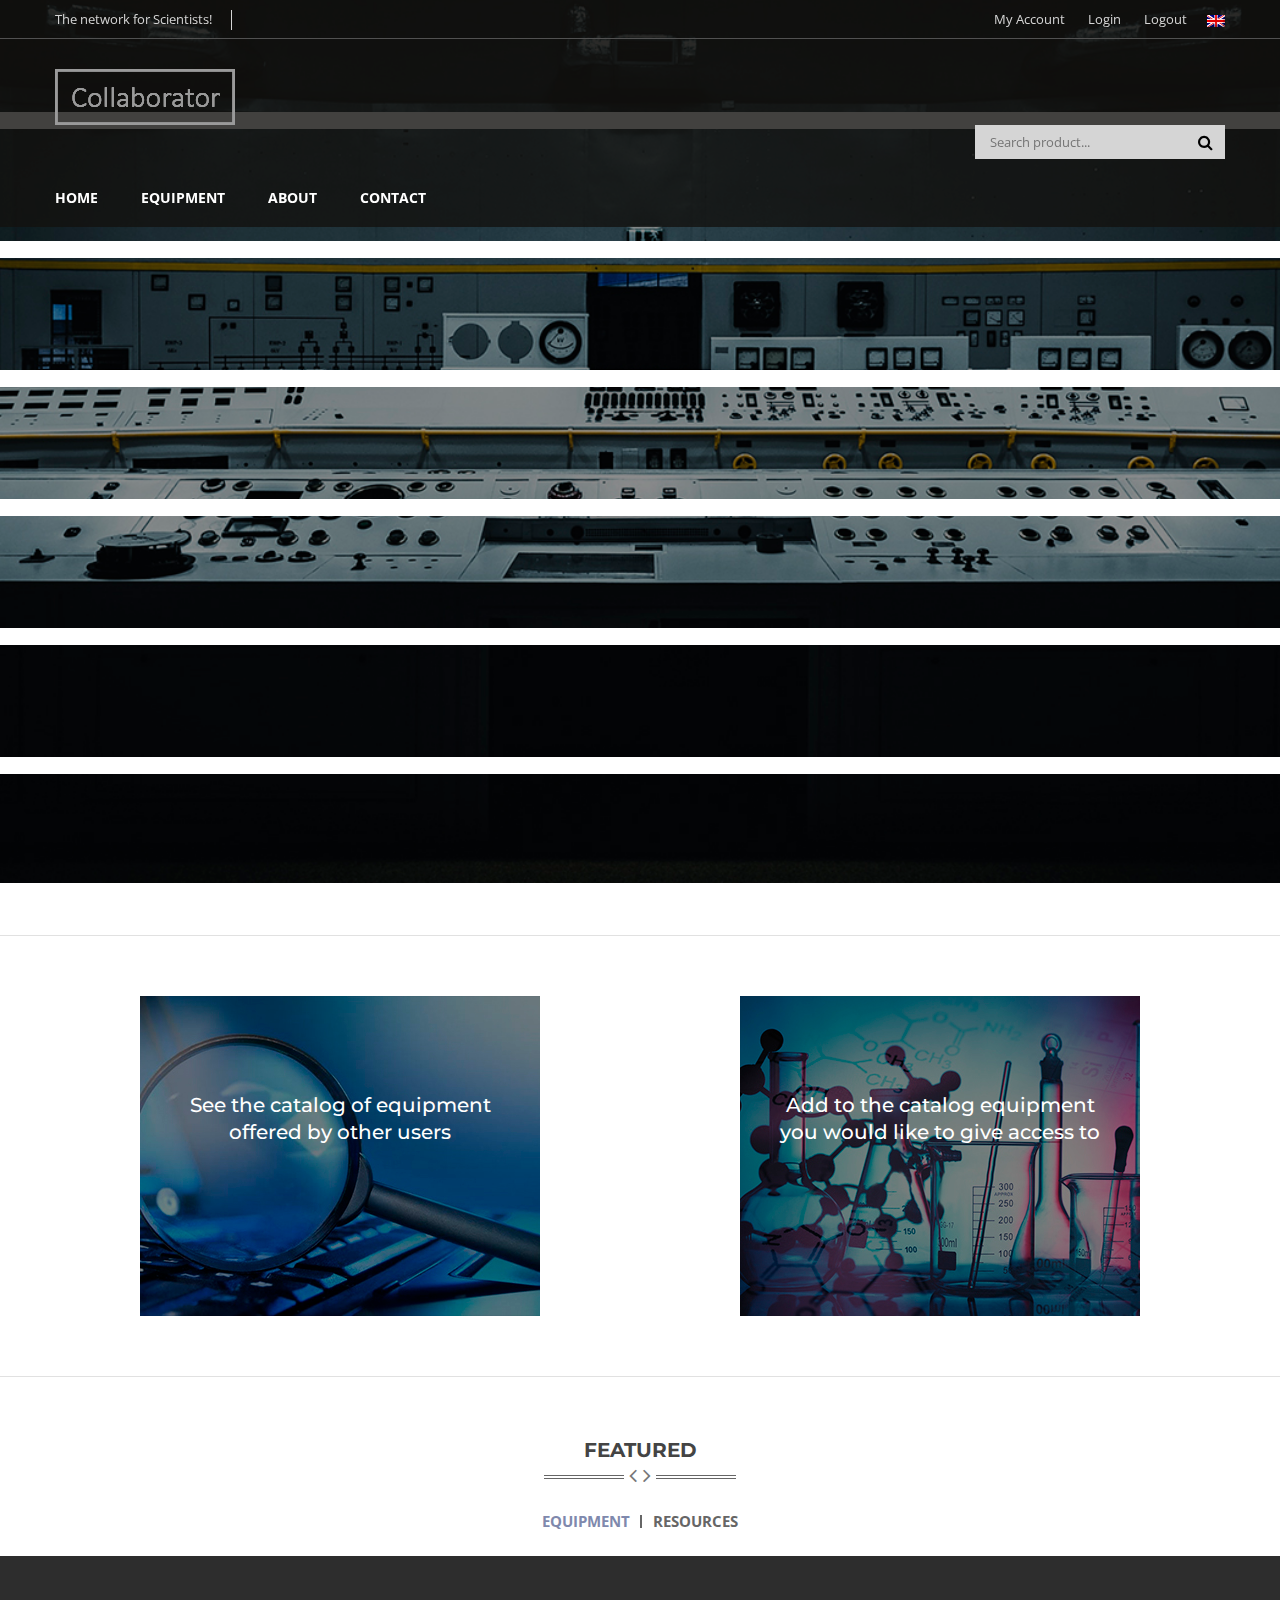
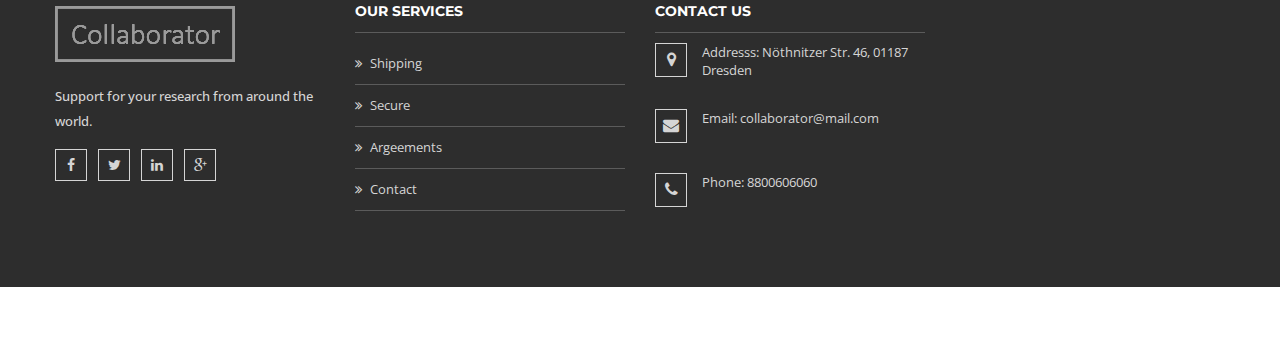
<file: index.html>
<!doctype html>
<html class="no-js" lang="">
    <head>
		<!-- Basic page needs
		============================================ -->	
        <meta charset="utf-8">
        <meta http-equiv="x-ua-compatible" content="ie=edge">
        <title>Home | Collaborator</title>
        <meta name="description" content="">
		
		<!-- Mobile specific metas
		============================================ -->		
        <meta name="viewport" content="width=device-width, initial-scale=1">
		
		<!-- fonts
		============================================ -->		
		<link href='http://fonts.googleapis.com/css?family=Open+Sans:400,300,600,700,800' rel='stylesheet' type='text/css'>	
		<link href='http://fonts.googleapis.com/css?family=Montserrat:400,700' rel='stylesheet' type='text/css'>

		<!-- CSS  -->
		
		<!-- Bootstrap CSS
		============================================ -->
        <link rel="stylesheet" href="css/bootstrap.min.css">
		
		<!-- font-awesome CSS
		============================================ -->
        <link rel="stylesheet" href="css/font-awesome.min.css">
		
		<!-- owl.carousel CSS
		============================================ -->
        <link rel="stylesheet" href="css/owl.carousel.css">
		
		<!-- owl.theme CSS
		============================================ -->
        <link rel="stylesheet" href="css/owl.theme.css">
		
		<!-- owl.transitions CSS
		============================================ -->
        <link rel="stylesheet" href="css/owl.transitions.css">
		
		<!-- fancybox CSS
		============================================ -->	
		<link rel="stylesheet" href="css/fancybox/jquery.fancybox.css">			
		
		<!-- animate CSS
		============================================ -->
        <link rel="stylesheet" href="css/animate.css">
		
		<!-- meanmenu CSS
		============================================ -->		
        <link rel="stylesheet" href="css/meanmenu.min.css" media="all" />
		
		<!-- normalize CSS
		============================================ -->		
        <link rel="stylesheet" href="css/normalize.css">
		
		<!-- RS-slider CSS
		============================================ -->
		<link rel="stylesheet" type="text/css" href="lib/rs-plugin/css/settings.css" media="screen" />			
		
		<!-- main CSS
		============================================ -->		
        <link rel="stylesheet" href="css/main.css">
		
		<!-- style CSS
		============================================ -->			
        <link rel="stylesheet" href="style.css">
		
		<!-- responsive CSS
		============================================ -->			
        <link rel="stylesheet" href="css/responsive.css">
		
		<!-- modernizr js
		============================================ -->		
        <script src="js/vendor/modernizr-2.8.3.min.js"></script>
		
		<!-- includeHTML js
		============================================ -->	
		<script src="js/includeHTML.js"></script>
    </head>
    <body>
        <!--[if lt IE 8]>
            <p class="browserupgrade">You are using an <strong>outdated</strong> browser. Please <a href="http://browsehappy.com/">upgrade your browser</a> to improve your experience.</p>
        <![endif]-->

        <!-- Add your site or application content here -->
     
	<!-- header start -->
	<div data-src="head_home.html"></div>
	<!-- header end -->
	
	<!-- HOME SLIDER -->
	<div class="slider-wrap">
		<div class="fullwidthbanner-container" >
			<div class="fullwidthbanner">
				<ul>
					<li data-transition="random" data-slotamount="7" data-masterspeed="1000">
						<img src="img/slider/slide-img1.jpg" alt="slide" >
						<div class="tp-caption large_black sfr"
						data-x="150"
						data-y="350" 
						data-speed="1100"
						data-start="1100"
						data-easing="easeInOutBack" 
							style="font-size: 18px; font-weight: bold; text-transform: uppercase; color: #FFF;">
							popular
						</div>
						<div class="tp-caption large_black sfr"
						data-x="150"
						data-y="375"
						data-speed="1100"
						data-start="1100"
						data-easing="easeInOutBack" 
							style="border-width: 2px; background-color: #ffffff; min-height: 1px;min-width: 400px;">
						</div>
						<div class="tp-caption large_black sfr"
						data-x="150"
						data-y="400"
						data-speed="1100"
						data-start="1400"
						data-easing="easeInOutBack"
							style=" font-size: 100px; font-weight: 800; line-height:80px;text-transform: uppercase; color: #fff; text-shadow: 0 0 2px rgba(0,0,0,.05)">
							equipment
						</div>
						<div class="tp-caption large_black sfr"
						data-x="150"
						data-y="500"
						data-speed="1100"
						data-start="1400"
						data-easing="easeInOutBack"
							style=" font-size: 20px; font-weight: normal; color: #FFF;line-height:14px;text-transform: uppercase;">
							find what you need
						</div>
						<div class="tp-caption lfb carousel-caption-inner"
						data-x="150"
						data-y="550" 
						data-speed="1300"
						data-start="1700"
						data-easing="easeInOutBack" 
							style=" font-size: 17px; font-weight: bold; text-transform: uppercase; color: #F3F3F3;">
							<a href="products.html?Category=Equipment" class="s-btn" style="background: #7f89ad;color: #ffffff;display: block;padding: 12px 28px;">explore</a>
						</div>
					</li>

					<li data-transition="random"
					data-slotamount="7"
					data-masterspeed="1000">
						<img src="img/slider/slide-img2.jpg" alt="slide" >
						<div class="tp-caption large_black sfr"
						data-x="150"
						data-y="350"
						data-speed="1100"
						data-start="1100"
						data-easing="easeInOutBack" 
							style="font-size: 18px; font-weight: bold; text-transform: uppercase; color: #FFF;">
							poplular
						</div>
						<div class="tp-caption large_black sfr"
						data-x="150"
						data-y="375"
						data-speed="1100"
						data-start="1100"
						data-easing="easeInOutBack" 
							style="border-width: 2px; background-color: #ffffff; min-height: 1px;min-width: 400px;">
						</div>
						<div class="tp-caption large_black sfr"
						data-x="150"
						data-y="400"
						data-speed="1100"
						data-start="1400"
						data-easing="easeInOutBack"
							style=" font-size: 100px; font-weight: 800; line-height:80px;text-transform: uppercase; color: #fff; text-shadow: 0 0 2px rgba(0,0,0,.05)">
							Resources
						</div>
						<div class="tp-caption large_black sfr"
						data-x="150"
						data-y="500"
						data-speed="1100"
						data-start="1400"
						data-easing="easeInOutBack"
							style=" font-size: 20px; font-weight: normal; color: #FFF;line-height:14px;text-transform: uppercase;">
							find what you need
						</div>
						<div class="tp-caption lfb carousel-caption-inner"
						data-x="150"
						data-y="550" 
						data-speed="1300"
						data-start="1700"
						data-easing="easeInOutBack" 
							style=" font-size: 17px; font-weight: bold; text-transform: uppercase; color: #F3F3F3;">
							<a href="products.html?Category=Resources" class="s-btn" style="background:#7f89ad;color: #ffffff;display: block;padding: 12px 28px;">explore</a>
						</div>
					</li>
				</ul>
			</div>
		</div>
	</div>
	<!-- END HOME SLIDER -->
	<!-- banner-area start -->
		<div class="banner--area pad-60">
			<div class="container">
				<div class="row">
					<!-- single-banner start -->
					<div class="col-md-6 col-sm-5">
						<div class="single-banner-al">
							<a href="products.html"><img src="img/banner/find.jpg" alt="" /><h1>See the catalog of equipment <br> offered by other users</h1></a>							
						</div>
					</div>
					<!-- single-banner end -->
					<!-- single-banner start -->
					<div id="addProduct" class="col-md-6 col-sm-6">
						<div class="single-banner-al">
							<a href="add_product.html"><img src="img/banner/submit.jpg" alt="" /><h1>Add to the catalog equipment <br>you would like to give access to</h1></a>
						</div>
					</div>
					<!-- single-banner end -->
				</div>
			</div>
		</div>
	<!-- banner-area end -->
	<!-- features-area start -->
	<div class="features-area pad-60">
		<div class="container">
			<!-- section-heading start -->
			<div class="row">
				<div class="col-md-12">
					<div class="section-heading">
						<h1>FEATURED</h1>
						<div class="title-icon">
							<span><i class="fa fa-angle-left"></i> <i class="fa fa-angle-right"></i></span>
						</div>
					</div>
				</div>
			</div>
			<!-- section-heading end -->
			<div class="row">
				<div class="col-md-12">
					<div class="features-tab">
					  <!-- Nav tabs -->
					  <ul class="product-nav" role="tablist">
						<li role="presentation" class="active"><a href="#home" aria-controls="home" role="tab" data-toggle="tab">Equipment</a></li>
						<li role="presentation"><a href="#profile" aria-controls="profile" role="tab" data-toggle="tab">Resources</a></li>
					  </ul>
					  <!-- Tab panes -->
					<div class="tab-content">
						<div role="tabpanel" class="tab-pane active" id="home">
							<div class="row">
								<div class="list-view" id="listViewEquipment">
									<!-- single-product start -->

									<!-- single-product end -->				
								</div>
							</div>
						</div>
						<div role="tabpanel" class="tab-pane" id="profile">
							<div class="row">
								<div class="list-view" id="listViewResources">
									<!-- single-product start -->

									<!-- single-product end -->
								</div>
							</div>	
						</div>
					</div>				
				</div>
			</div>
		</div>
	</div>
	<!-- features-area end -->
	
	<!-- footer start -->
	<div data-src="footer.html"></div>
	<!-- footer end -->

		<!-- JS -->
		
		<!-- jquery js -->
        <script src="js/vendor/jquery-1.12.0.min.js"></script>
		
		<!-- price-slider js -->
        <script src="js/price-slider.js"></script>		
		
		<!-- bootstrap js -->
        <script src="js/bootstrap.min.js"></script>
		
		<!-- owl.carousel.min js -->
        <script src="js/owl.carousel.min.js"></script>
		
		<!-- jquery.scrollUp js -->
        <script src="js/jquery.scrollUp.min.js"></script>
		
		<!-- mixitup js -->
        <script src="js/jquery.mixitup.min.js"></script>

		<!-- fancybox js -->
		<script src="js/fancybox/jquery.fancybox.pack.js"></script>	

		<!-- jquery-counterup js -->
        <script src="js/jquery.counterup.min.js"></script>
        <script src="js/waypoints.min.js"></script>	

		<!-- jquery-meanmenu js -->
		<script src="js/jquery.meanmenu.js"></script>
		
		<!-- RS-Plugin JS
		============================================ -->
		<script type="text/javascript" src="lib/rs-plugin/js/jquery.themepunch.tools.min.js"></script>   
		<script type="text/javascript" src="lib/rs-plugin/js/jquery.themepunch.revolution.min.js"></script>
		<script src="lib/rs-plugin/rs.home.js"></script>		
		
		<!-- plugins js -->
        <script src="js/plugins.js"></script>
		
		<!-- main js -->
        <script src="js/main.js"></script>

        <script src="js/index.js"></script>

    </body>
</html>
</file>
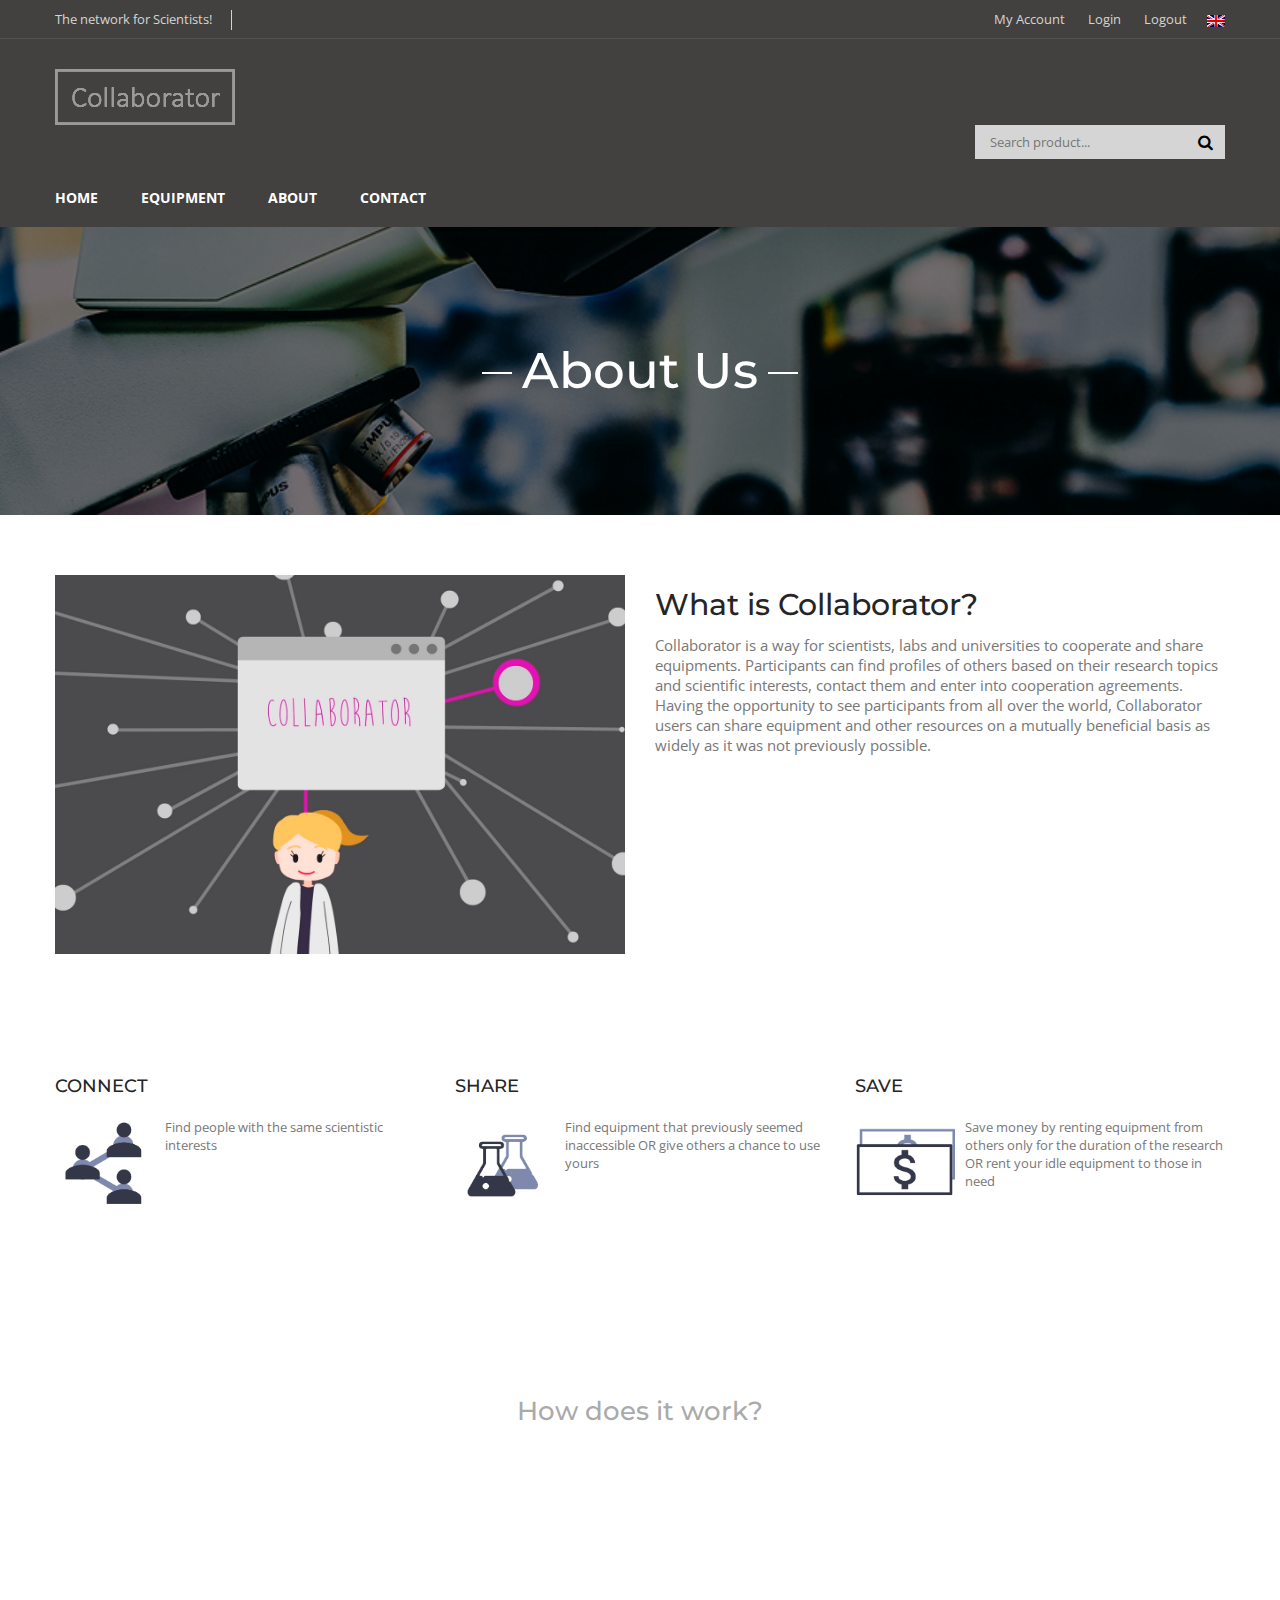
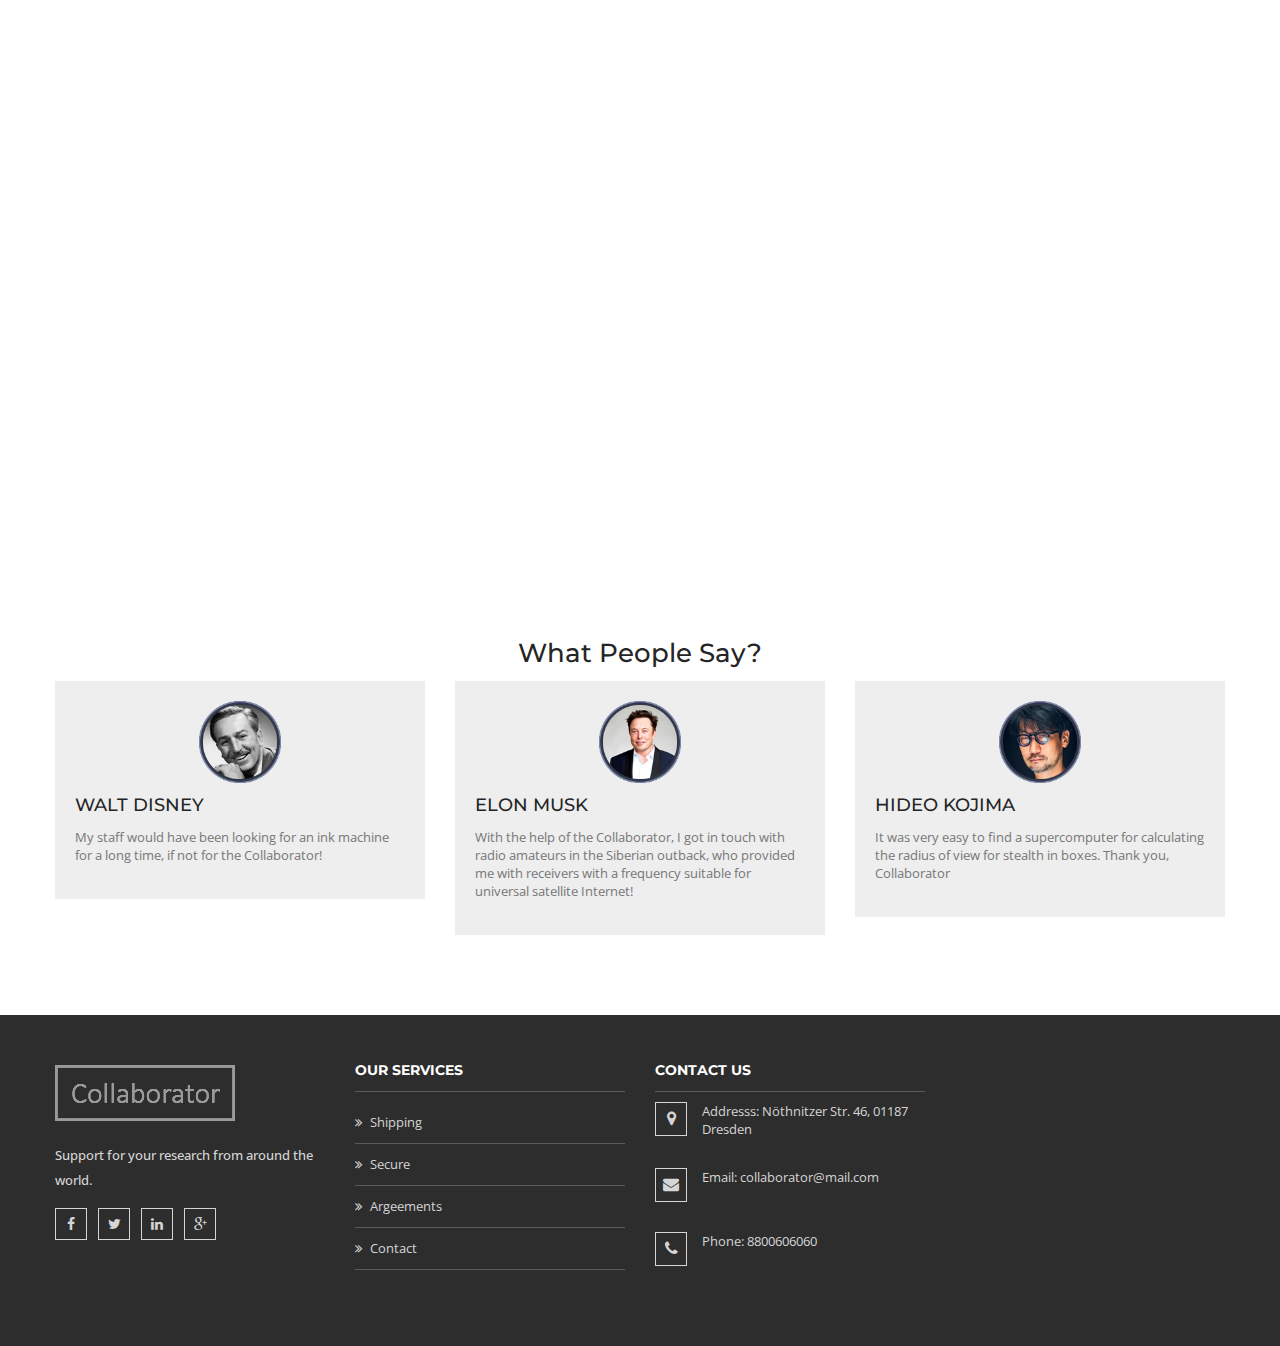
<file: about_us.html>
<!doctype html>
<html class="no-js" lang="">
    <head>
		<!-- Basic page needs
		============================================ -->	
        <meta charset="utf-8">
        <meta http-equiv="x-ua-compatible" content="ie=edge">
        <title>About us | Collaborator</title>
        <meta name="description" content="">
		
		<!-- Mobile specific metas
		============================================ -->		
        <meta name="viewport" content="width=device-width, initial-scale=1">
		
		<!-- fonts
		============================================ -->		
		<link href='http://fonts.googleapis.com/css?family=Open+Sans:400,300,600,700,800' rel='stylesheet' type='text/css'>	
		<link href='http://fonts.googleapis.com/css?family=Montserrat:400,700' rel='stylesheet' type='text/css'>

		<!-- CSS  -->
		
		<!-- Bootstrap CSS
		============================================ -->
        <link rel="stylesheet" href="css/bootstrap.min.css">
		
		<!-- font-awesome CSS
		============================================ -->
        <link rel="stylesheet" href="css/font-awesome.min.css">
		
		<!-- owl.carousel CSS
		============================================ -->
        <link rel="stylesheet" href="css/owl.carousel.css">
		
		<!-- owl.theme CSS
		============================================ -->
        <link rel="stylesheet" href="css/owl.theme.css">
		
		<!-- owl.transitions CSS
		============================================ -->
        <link rel="stylesheet" href="css/owl.transitions.css">
		
		<!-- animate CSS
		============================================ -->
        <link rel="stylesheet" href="css/animate.css">
		
		<!-- fancybox CSS
		============================================ -->	
		<link rel="stylesheet" href="css/fancybox/jquery.fancybox.css">			
		
		<!-- meanmenu CSS
		============================================ -->		
        <link rel="stylesheet" href="css/meanmenu.min.css" media="all" />
		
		<!-- normalize CSS
		============================================ -->		
        <link rel="stylesheet" href="css/normalize.css">	
		
		<!-- main CSS
		============================================ -->		
        <link rel="stylesheet" href="css/main.css">
		
		<!-- style CSS
		============================================ -->			
        <link rel="stylesheet" href="style.css">
		
		<!-- responsive CSS
		============================================ -->			
        <link rel="stylesheet" href="css/responsive.css">
		
		<!-- modernizr js
		============================================ -->		
        <script src="js/vendor/modernizr-2.8.3.min.js"></script>
		
		<!-- includeHTML js
		============================================ -->	
		<script src="js/includeHTML.js"></script>
    </head>
    <body>
        <!--[if lt IE 8]>
            <p class="browserupgrade">You are using an <strong>outdated</strong> browser. Please <a href="http://browsehappy.com/">upgrade your browser</a> to improve your experience.</p>
        <![endif]-->

        <!-- Add your site or application content here -->
     
	<!-- header start -->
	<div data-src="head.html"></div>
	<!-- header end -->
	<!-- about-header-area start -->
	<div class="about-header-area">
		<div class="container">
			<div class="row">
				<div class="col-md-12">
					<div class="about-header">
						<h1>About Us</h1>
					</div>
				</div>
			</div>
		</div>
	</div>
	<!-- about-header-area end -->
	<!-- about-us-area start -->
	<div class="about-us-area">
		<div class="container">
			<div class="row">
				<!-- about-img start -->
				<div class="col-md-6 col-sm-12 col-xs-12">
					<div class="about-img">
						<img src="img/about/1.jpg" alt="" />
					</div>
				</div>
				<!-- about-img end -->
				<!-- about-text start -->
				<div class="col-md-6 col-sm-12 col-xs-12">
					<div class="about-text">
						<h2>What is Collaborator?</h2>
						<p>Collaborator is a way for scientists, labs and universities to cooperate and share equipments. Participants can find profiles of others based on their research topics and scientific interests, contact them and enter into cooperation agreements. Having the opportunity to see participants from all over the world, Collaborator users can share equipment and other resources on a mutually beneficial basis as widely as it was not previously possible.</p>
					</div>
				</div>
				<!-- about-text end -->
			</div>
		</div>
	</div>
	<!-- about-us-area end -->
	<!-- about-us-area start -->
	<div class="about-us-area">
		<div class="container">
			<div class="row">
				<!-- single-service start -->
				<div class="col-md-4 col-sm-4">
					<div class="single-service">
						<h3>CONNECT</h3>
						<div class="sercice-icon">
							<img src="img/about/i1.png" height=100 width=100 alt="" />
						</div>
						<div class="service-text">
							<p>Find people with the same scientistic interests</p>
						</div>
					</div>
				</div>
				<!-- single-service end -->
				<!-- single-service start -->
				<div class="col-md-4 col-sm-4">
					<div class="single-service">
						<h3>SHARE</h3>
						<div class="sercice-icon">
							<img src="img/about/i2.png" height=100 width=100 alt="" />
						</div>
						<div class="service-text">
							<p>Find equipment that previously seemed inaccessible OR give others a chance to use yours</p>
						</div>
					</div>
				</div>
				<!-- single-service end -->
				<!-- single-service start -->
				<div class="col-md-4 col-sm-4">
					<div class="single-service">
						<h3>SAVE</h3>
						<div class="sercice-icon">
							<img src="img/about/i3.png" height=100 width=100 alt="" />
						</div>
						<div class="service-text">
							<p>Save money by renting equipment from others only for the duration of the research OR rent your idle equipment to those in need</p>
						</div>
					</div>
				</div>
				<!-- single-service end -->
			</div>
		</div>
	</div>
	<!--about-us-area end -->
	
		<!-- about-video-area start -->
	<div class="about-video-area">
		<div class="container">
			<h1>How does it work?</h1>
			<!-- about-text start -->
			<p><strong>First of all, you should register</strong> <strong>and if you&#8230;</strong></p>
			<div class="row">
				<div class="col-md-6 col-sm-12 col-xs-12">
					<div class="about-text">
						<p>&#8230;have equipment to share</strong> add equipment to your account&#8230;</p>
					</div>
				</div>

				<div class="col-md-6 col-sm-12 col-xs-12">
					<div class="about-text">
						<p>&#8230;need equipment </strong>find people with the equipment you are interested in&#8230;</p>
					</div>
				</div>
			</div>
			<p>&#8230;and&#8230;<br><br>&#8230;<strong>collaborate with each other</strong>.<br> it&#8217;s easier than it sounds.</p>
			
			<figure class="wp-block-embed-youtube aligncenter wp-block-embed is-type-rich wp-embed-aspect-16-9 wp-has-aspect-ratio"><div class="wp-block-embed__wrapper">
			<span class="embed-youtube" style="text-align:center; display: block;"><iframe class='youtube-player' type='text/html' width='750' height='422' src='https://www.youtube.com/embed/twVtq35RtaE?version=3&#038;rel=1&#038;fs=1&#038;autohide=2&#038;showsearch=0&#038;showinfo=1&#038;iv_load_policy=1&#038;wmode=transparent' allowfullscreen='true' style='border:0;'></iframe></span>
			</div></figure>
		</div>
	</div>
	<!-- about-video-area end -->


	<!-- about-review-area start -->
	<div class="about-review-area">
		<h1>What People Say?</h1>
		<div class="container">
			<div class="row">
				<!-- single-about-review start -->
				<div class="col-md-4 col-sm-4">
					<div class="single-about-review">
						<div class="about-review-img">
							<img src="img/about/review_1.png" alt="" />
						</div>
						<div class="about-review-info">
							<h3>Walt Disney</h3>
							<p>My staff would have been looking for an ink machine for a long time, if not for the Collaborator!</p>
						</div>
					</div>
				</div>
				<!-- single-about-review end -->
				<!-- single-about-review start -->
				<div class="col-md-4 col-sm-4">
					<div class="single-about-review">
						<div class="about-review-img">
							<img src="img/about/review_2.png" alt="" />
						</div>
						<div class="about-review-info">
							<h3>Elon Musk</h3>
							<p>With the help of the Collaborator, I got in touch with radio amateurs in the Siberian outback, who provided me with receivers with a frequency suitable for universal satellite Internet!</p>
						</div>
					</div>
				</div>
				<!-- single-about-review end -->
				<!-- single-about-review start -->
				<div class="col-md-4 col-sm-4">
					<div class="single-about-review">
						<div class="about-review-img">
							<img src="img/about/review_3.png" alt="" />
						</div>
						<div class="about-review-info">
							<h3>Hideo Kojima</h3>
							<p>It was very easy to find a supercomputer for calculating the radius of view for stealth in boxes. Thank you, Collaborator </p>
						</div>
					</div>
				</div>
				<!-- single-about-review end -->
			</div>
		</div>
	</div>
	<!-- about-review-area end -->
	
	
	<!-- footer start -->
	<div data-src="footer.html"></div>
	<!-- footer end -->

		<!-- JS -->
		
		<!-- jquery js -->
        <script src="js/vendor/jquery-1.12.0.min.js"></script>
		
		<!-- price-slider js -->
        <script src="js/price-slider.js"></script>			
		
		<!-- bootstrap js -->
        <script src="js/bootstrap.min.js"></script>
		
		<!-- owl.carousel.min js -->
        <script src="js/owl.carousel.min.js"></script>
		
		<!-- jquery.scrollUp js -->
        <script src="js/jquery.scrollUp.min.js"></script>
		
		<!-- jquery-counterup js -->
        <script src="js/jquery.counterup.min.js"></script>
        <script src="js/waypoints.min.js"></script>
		
		<!-- mixitup js -->
        <script src="js/jquery.mixitup.min.js"></script>
		
		<!-- fancybox js -->
		<script src="js/fancybox/jquery.fancybox.pack.js"></script>
		
		<!-- jquery-meanmenu js -->
		<script src="js/jquery.meanmenu.js"></script>				
		
		<!-- plugins js -->
        <script src="js/plugins.js"></script>
		
		<!-- main js -->
        <script src="js/main.js"></script>

    </body>
</html>
</file>
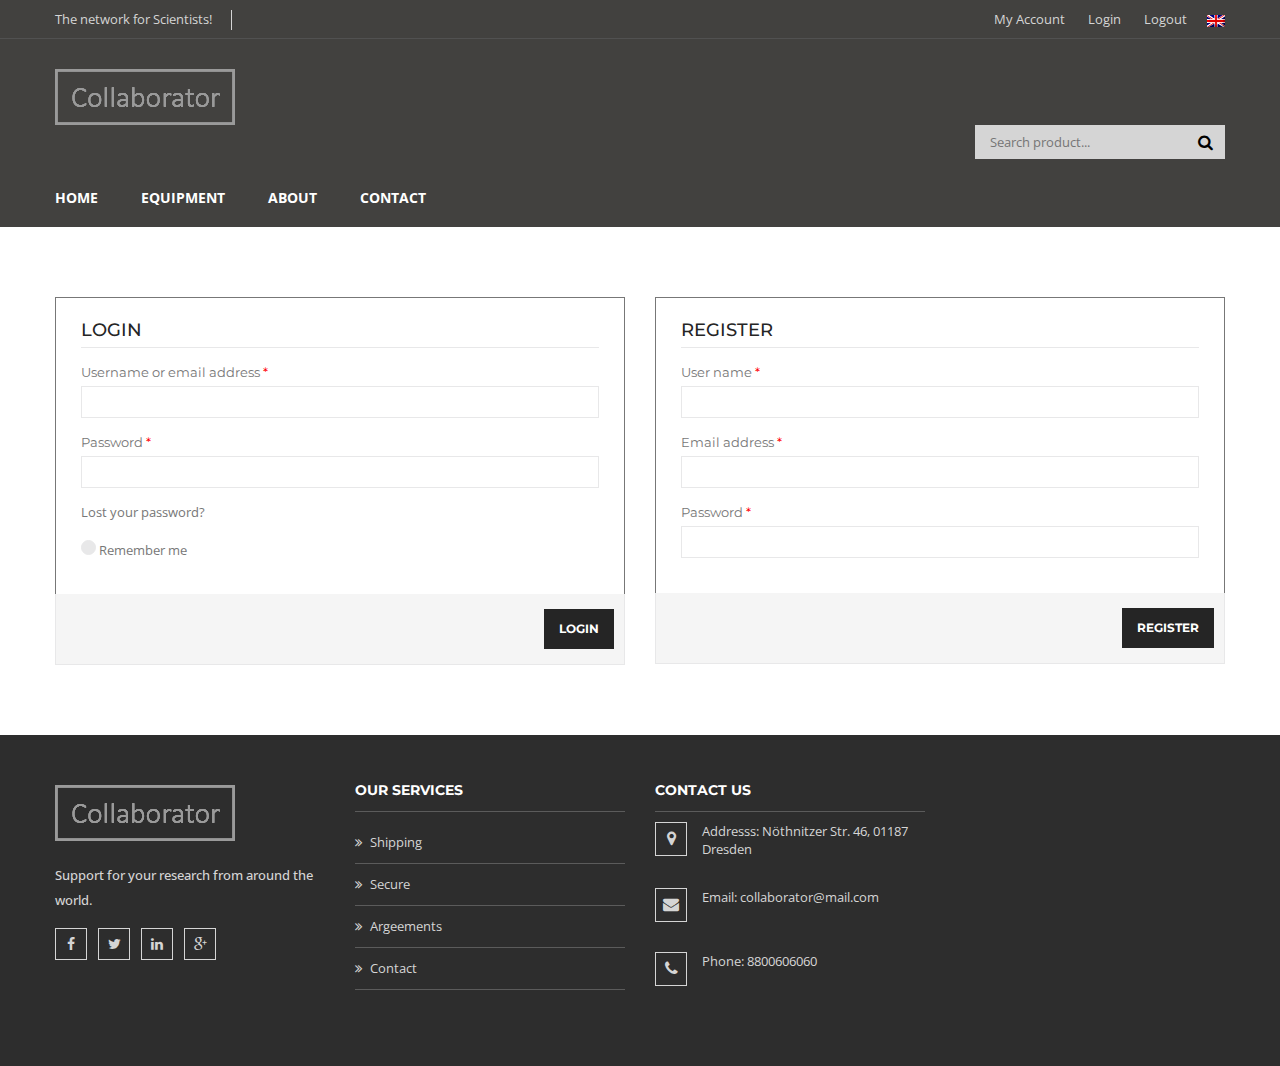
<file: add_product.html>
<!doctype html>
<html class="no-js" lang="">
    <head>
		<!-- Basic page needs
		============================================ -->	
        <meta charset="utf-8">
        <meta http-equiv="x-ua-compatible" content="ie=edge">
        <title>Submit | Collaborator</title>
        <meta name="description" content="">
		
		<!-- Mobile specific metas
		============================================ -->		
        <meta name="viewport" content="width=device-width, initial-scale=1">
		
		<!-- fonts
		============================================ -->		
		<link href='http://fonts.googleapis.com/css?family=Open+Sans:400,300,600,700,800' rel='stylesheet' type='text/css'>	
		<link href='http://fonts.googleapis.com/css?family=Montserrat:400,700' rel='stylesheet' type='text/css'>

		<!-- CSS  -->
		
		<!-- Bootstrap CSS
		============================================ -->
        <link rel="stylesheet" href="css/bootstrap.min.css">
		
		<!-- font-awesome CSS
		============================================ -->
        <link rel="stylesheet" href="css/font-awesome.min.css">
		
		<!-- owl.carousel CSS
		============================================ -->
        <link rel="stylesheet" href="css/owl.carousel.css">
		
		<!-- owl.theme CSS
		============================================ -->
        <link rel="stylesheet" href="css/owl.theme.css">
		
		<!-- owl.transitions CSS
		============================================ -->
        <link rel="stylesheet" href="css/owl.transitions.css">
		
		<!-- animate CSS
		============================================ -->
        <link rel="stylesheet" href="css/animate.css">
		
		<!-- fancybox CSS
		============================================ -->	
		<link rel="stylesheet" href="css/fancybox/jquery.fancybox.css">			
		
		<!-- meanmenu CSS
		============================================ -->		
        <link rel="stylesheet" href="css/meanmenu.min.css" media="all" />
		
		<!-- jquery-ui CSS
		============================================ -->		
        <link rel="stylesheet" href="css/jquery-ui.css">
		
		<!-- normalize CSS
		============================================ -->		
        <link rel="stylesheet" href="css/normalize.css">
		
		<!-- main CSS
		============================================ -->		
        <link rel="stylesheet" href="css/main.css">
		
		<!-- style CSS
		============================================ -->			
        <link rel="stylesheet" href="style.css">
		
		<!-- responsive CSS
		============================================ -->			
        <link rel="stylesheet" href="css/responsive.css">
		
		<!-- modernizr js
		============================================ -->		
        <script src="js/vendor/modernizr-2.8.3.min.js"></script>
		
		<!-- includeHTML js
		============================================ -->	
		<script src="js/includeHTML.js"></script>
    </head>
    <body>
        <!--[if lt IE 8]>
            <p class="browserupgrade">You are using an <strong>outdated</strong> browser. Please <a href="http://browsehappy.com/">upgrade your browser</a> to improve your experience.</p>
        <![endif]-->

        <!-- Add your site or application content here -->
     
	<!-- header start -->
	<div data-src="head.html"></div>
	<!-- header end -->
		<!-- entry-header-area start -->
	<div class="entry-header-area">
		<div class="container">
			<div class="row">
				<div class="col-md-12">
					<div class="entry-header">
						<h1 class="entry-title">Submit new product</h1>
					</div>
				</div>
			</div>
		</div>
	</div>
	<!-- entry-header-area end -->
	
	<div class="container">
		<div class="form-fields">
			<div class="row">
				<div class="col-md-6">
					<form action="#">
							<h2>Image</h2>
							<div class="single-product-image">
								<img id="img" src="img/product/17.jpg">
								<input accept=".jpg,.png"  type="file" id="ImgUpload"/>
							</div>
					</form>
				</div>
				<div class="col-md-6">
					<form action="#">
						<h2>Parameters</h2>
						<div class="parameters-radio">
							<form id="Category">
								<input type="radio" name="category" id="isEquipment" value="Equipment" checked> Equipment
								<input type="radio" name="category" id="isResource" value="Resource"> Resource<br>
							</form>
						</div>
						<p>
							<label>Name <span class="required">*</span></label>
							<input type="text" id="EquipmentName"/>
						</p>
						<p>
							<label>Description<span class="required"></span></label>
							<textarea name="EquipmentDesc" id="EquipmentDesc"></textarea>
						</p>
						<p>
							<label>Price of rent € / Day <span class="required">*</span></label>
							<input type="number" min=0 value=1 id="EquipmentPrice"/>
						</p>
						<input class="form-fields" type="submit" value="Submit" id="Submit"/>
					</form>
				</div>
			</div>
		</div>
		<div class="form-action">
			
		</div>
	</div>
	
	<!-- footer start -->
	<div data-src="footer.html"></div>
	<!-- footer end -->

		<!-- JS -->
		
		<!-- jquery js -->
        <script src="js/vendor/jquery-1.12.0.min.js"></script>
		
		<!-- price-slider js -->
        <script src="js/price-slider.js"></script>					
		
		<!-- bootstrap js -->
        <script src="js/bootstrap.min.js"></script>
		
		<!-- owl.carousel.min js -->
        <script src="js/owl.carousel.min.js"></script>
		
		<!-- jquery.scrollUp js -->
        <script src="js/jquery.scrollUp.min.js"></script>
		
		<!-- mixitup js -->
        <script src="js/jquery.mixitup.min.js"></script>

		<!-- fancybox js -->
		<script src="js/fancybox/jquery.fancybox.pack.js"></script>

		<!-- jquery-counterup js -->
        <script src="js/jquery.counterup.min.js"></script>
        <script src="js/waypoints.min.js"></script>	

		<!-- jquery-meanmenu js -->
		<script src="js/jquery.meanmenu.js"></script>		
		
		<!-- plugins js -->
        <script src="js/plugins.js"></script>
		
		<!-- main js -->
        <script src="js/main.js"></script>

        <script src="js/addproduct.js"></script>

    </body>
</html>
</file>
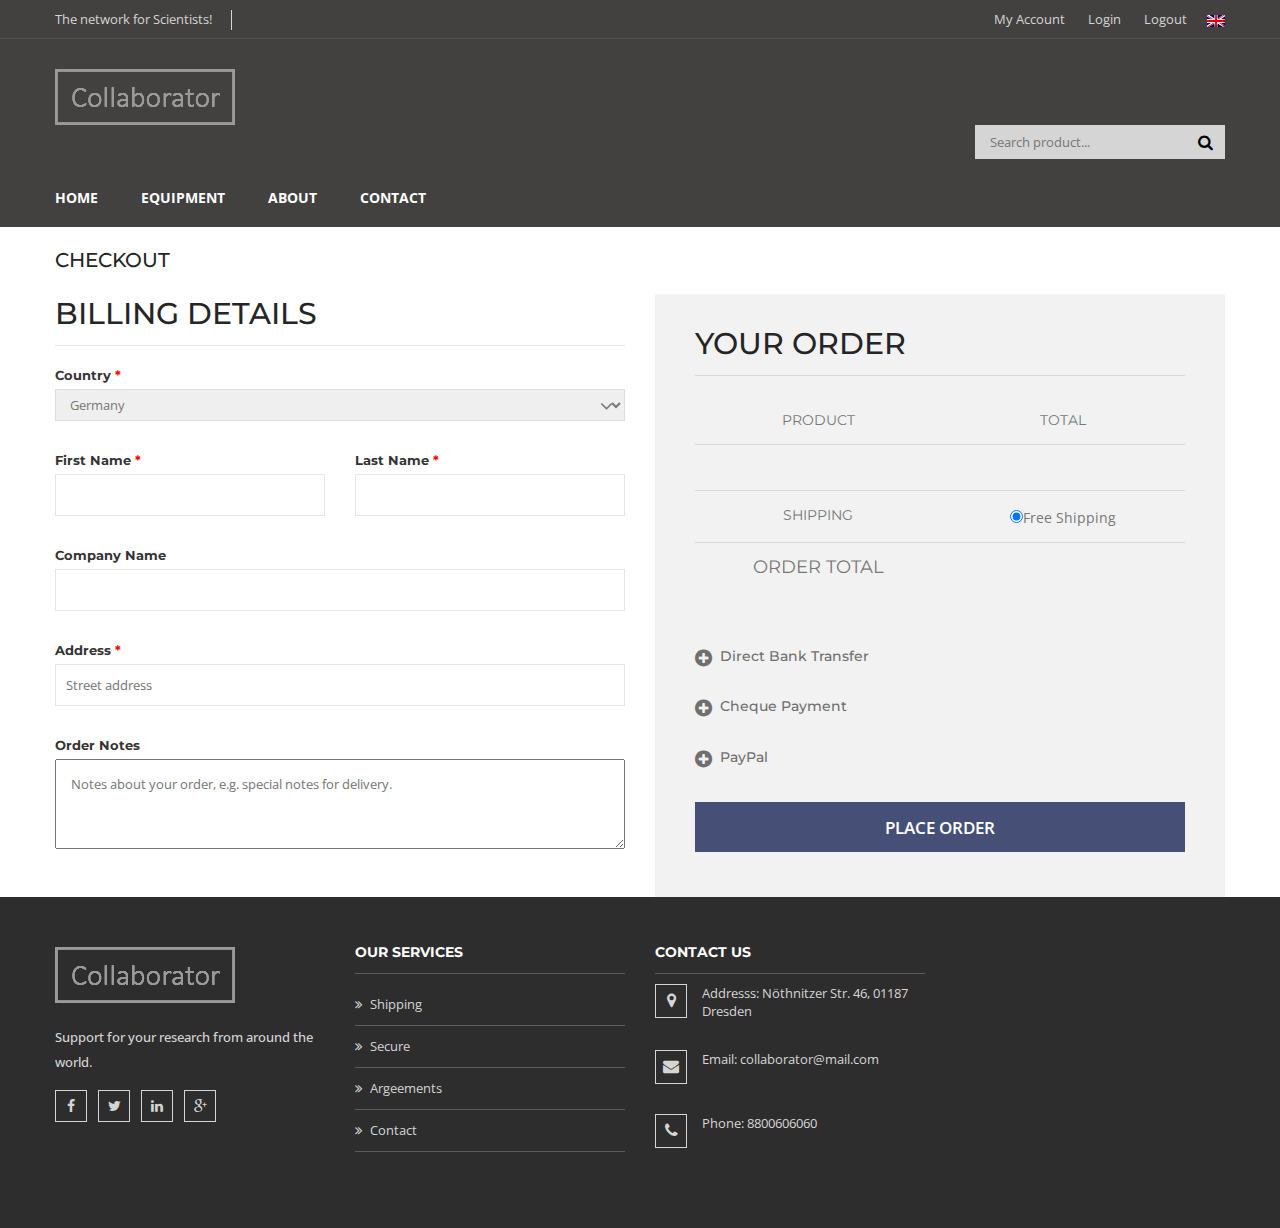
<file: checkout.html>
<!doctype html>
<html class="no-js" lang="">
    <head>
		<!-- Basic page needs
		============================================ -->
        <meta charset="utf-8">
        <meta http-equiv="x-ua-compatible" content="ie=edge">
        <title>Checkout | Collaborator</title>
        <meta name="description" content="">

		<!-- Mobile specific metas
		============================================ -->
        <meta name="viewport" content="width=device-width, initial-scale=1">

		<!-- fonts
		============================================ -->
		<link href='http://fonts.googleapis.com/css?family=Open+Sans:400,300,600,700,800' rel='stylesheet' type='text/css'>
		<link href='http://fonts.googleapis.com/css?family=Montserrat:400,700' rel='stylesheet' type='text/css'>

		<!-- CSS  -->

		<!-- Bootstrap CSS
		============================================ -->
        <link rel="stylesheet" href="css/bootstrap.min.css">

		<!-- font-awesome CSS
		============================================ -->
        <link rel="stylesheet" href="css/font-awesome.min.css">

		<!-- owl.carousel CSS
		============================================ -->
        <link rel="stylesheet" href="css/owl.carousel.css">

		<!-- owl.theme CSS
		============================================ -->
        <link rel="stylesheet" href="css/owl.theme.css">

		<!-- owl.transitions CSS
		============================================ -->
        <link rel="stylesheet" href="css/owl.transitions.css">

		<!-- animate CSS
		============================================ -->
        <link rel="stylesheet" href="css/animate.css">

		<!-- fancybox CSS
		============================================ -->
		<link rel="stylesheet" href="css/fancybox/jquery.fancybox.css">

		<!-- meanmenu CSS
		============================================ -->
        <link rel="stylesheet" href="css/meanmenu.min.css" media="all" />

		<!-- normalize CSS
		============================================ -->
        <link rel="stylesheet" href="css/normalize.css">

		<!-- main CSS
		============================================ -->
        <link rel="stylesheet" href="css/main.css">

		<!-- style CSS
		============================================ -->
        <link rel="stylesheet" href="style.css">

		<!-- responsive CSS
		============================================ -->
        <link rel="stylesheet" href="css/responsive.css">

		<!-- modernizr js
		============================================ -->
        <script src="js/vendor/modernizr-2.8.3.min.js"></script>

		<!-- includeHTML js
		============================================ -->
		<script src="js/includeHTML.js"></script>
    </head>
    <body>
        <!--[if lt IE 8]>
            <p class="browserupgrade">You are using an <strong>outdated</strong> browser. Please <a href="http://browsehappy.com/">upgrade your browser</a> to improve your experience.</p>
        <![endif]-->

        <!-- Add your site or application content here -->

	<!-- header start -->
	<div data-src="head.html"></div>
	<!-- header end -->
	<!-- entry-header-area start -->
	<div class="entry-header-area">
		<div class="container">
			<div class="row">
				<div class="col-md-12">
					<div class="entry-header">
						<h1 class="entry-title">Checkout</h1>
					</div>
				</div>
			</div>
		</div>
	</div>
	<!-- entry-header-area end -->

	<!-- checkout-area start -->
	<div class="checkout-area">
		<div class="container">
			<div class="row">
				<div>
					<div class="col-lg-6 col-md-6">
						<div class="checkbox-form">
							<h3>Billing Details</h3>
							<div class="row">
								<div class="col-md-12">
									<div class="country-select">
										<label>Country <span class="required">*</span></label>
										<select>
										  <option value="volvo">Germany</option>
										</select>
									</div>
								</div>
								<div class="col-md-6">
									<div class="checkout-form-list">
										<label>First Name <span class="required">*</span></label>
										<input id="firstName" type="text" placeholder="" />
									</div>
								</div>
								<div class="col-md-6">
									<div class="checkout-form-list">
										<label>Last Name <span class="required">*</span></label>
										<input id="lastName" type="text" placeholder="" />
									</div>
								</div>
								<div class="col-md-12">
									<div class="checkout-form-list">
										<label>Company Name</label>
										<input type="text" placeholder="" />
									</div>
								</div>
								<div class="col-md-12">
									<div class="checkout-form-list">
										<label>Address <span class="required">*</span></label>
										<input id="address" type="text" placeholder="Street address" />
									</div>
								</div>							
							</div>
							<div class="order-notes">
								<div class="checkout-form-list">
									<label>Order Notes</label>
									<textarea id="checkout-mess" cols="30" rows="10" placeholder="Notes about your order, e.g. special notes for delivery." ></textarea>
								</div>
							</div>
						</div>
					</div>
					<div class="col-lg-6 col-md-6">
						<div class="your-order">
							<h3>Your order</h3>
							<div class="your-order-table table-responsive">
								<table>
									<thead>
										<tr>
											<th class="product-name">Product</th>
											<th class="product-total">Total</th>
										</tr>
									</thead>
									<tbody>
										<tr class="cart_item">
											<td class="product-name" >
												 <p id="productName"></p>
											</td>
											<td class="product-total">
												<span class="amount" id="amount"></span>
											</td>
										</tr>
									</tbody>
									<tfoot>
										<tr class="shipping">
											<th>Shipping</th>
											<td>
												<input type="radio" checked="checked">Free Shipping</input>
											</td>
										</tr>
										<tr class="order-total">
											<th>Order Total</th>
											<td><strong><span class="amount" id="totalAmount"></span></strong>
											</td>
										</tr>
									</tfoot>
								</table>
							</div>
							<div class="payment-method">
								<div class="payment-accordion">
									<!-- ACCORDION START -->
									<h3>Direct Bank Transfer</h3>
									<div class="payment-content">
										<p>Make your payment directly into our bank account. Please use your Order ID as the payment reference. Your order won’t be shipped until the funds have cleared in our account.</p>
									</div>
									<!-- ACCORDION END -->
									<!-- ACCORDION START -->
									<h3>Cheque Payment</h3>
									<div class="payment-content">
										<p>Please send your cheque to Store Name, Store Street, Store Town, Store State / County, Store Postcode.</p>
									</div>
									<!-- ACCORDION END -->
									<!-- ACCORDION START -->
									<h3>PayPal</h3>
									<div class="payment-content">
										<p>Pay via PayPal; you can pay with your credit card if you don’t have a PayPal account.</p>
									</div>
									<!-- ACCORDION END -->
								</div>
								<div class="order-button-payment">
									<input type="submit" id="order" value="Place order" />
								</div>
							</div>
						</div>
					</div>
				</div>
			</div>
		</div>
	</div>
	<!-- checkout-area end -->

	<!-- footer start -->
	<div data-src="footer.html"></div>
	<!-- footer end -->

		<!-- JS -->

		<!-- jquery js -->
        <script src="js/vendor/jquery-1.12.0.min.js"></script>

		<!-- price-slider js -->
        <script src="js/price-slider.js"></script>

		<!-- bootstrap js -->
        <script src="js/bootstrap.min.js"></script>

		<!-- owl.carousel.min js -->
        <script src="js/owl.carousel.min.js"></script>

		<!-- jquery.scrollUp js -->
        <script src="js/jquery.scrollUp.min.js"></script>

		<!-- jquery.collapse js -->
        <script src="js/jquery.collapse.js"></script>

		<!-- mixitup js -->
        <script src="js/jquery.mixitup.min.js"></script>

		<!-- fancybox js -->
		<script src="js/fancybox/jquery.fancybox.pack.js"></script>

		<!-- jquery-counterup js -->
        <script src="js/jquery.counterup.min.js"></script>
        <script src="js/waypoints.min.js"></script>

		<!-- jquery-meanmenu js -->
		<script src="js/jquery.meanmenu.js"></script>

		<!-- plugins js -->
        <script src="js/plugins.js"></script>

		<!-- main js -->
        <script src="js/main.js"></script>

        <script src="js/checkout.js"></script>

    </body>
</html>
</file>
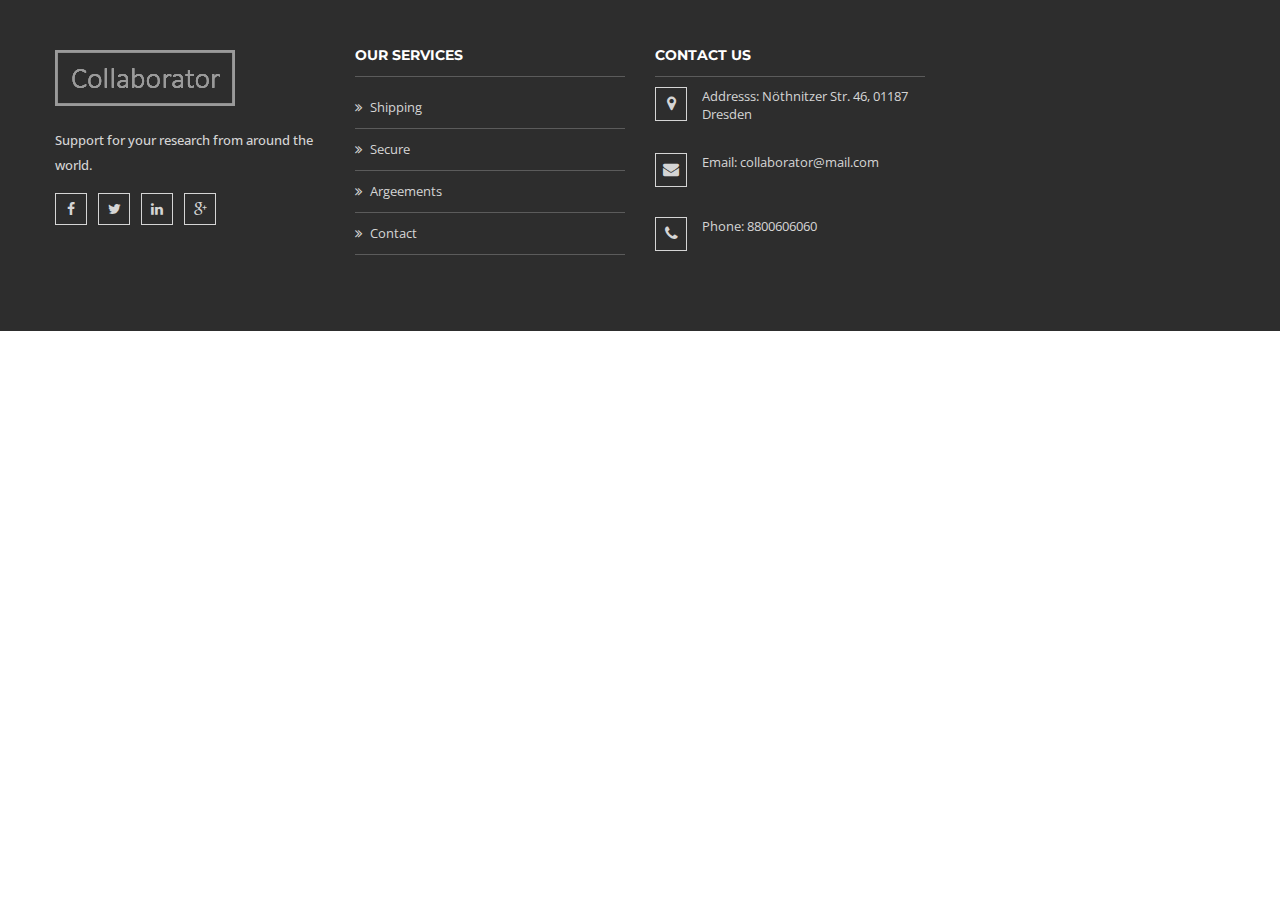
<file: footer.html>
<!doctype html>
<html class="no-js" lang="">
    <head>
		<!-- Basic page needs
		============================================ -->
        <meta charset="utf-8">
        <meta http-equiv="x-ua-compatible" content="ie=edge">
        <title>Home | Collaborator</title>
        <meta name="description" content="">

		<!-- Mobile specific metas
		============================================ -->
        <meta name="viewport" content="width=device-width, initial-scale=1">

		<!-- fonts
		============================================ -->
		<link href='http://fonts.googleapis.com/css?family=Open+Sans:400,300,600,700,800' rel='stylesheet' type='text/css'>
		<link href='http://fonts.googleapis.com/css?family=Montserrat:400,700' rel='stylesheet' type='text/css'>

		<!-- CSS  -->

		<!-- Bootstrap CSS
		============================================ -->
        <link rel="stylesheet" href="css/bootstrap.min.css">

		<!-- font-awesome CSS
		============================================ -->
        <link rel="stylesheet" href="css/font-awesome.min.css">

		<!-- owl.carousel CSS
		============================================ -->
        <link rel="stylesheet" href="css/owl.carousel.css">

		<!-- owl.theme CSS
		============================================ -->
        <link rel="stylesheet" href="css/owl.theme.css">

		<!-- owl.transitions CSS
		============================================ -->
        <link rel="stylesheet" href="css/owl.transitions.css">

		<!-- fancybox CSS
		============================================ -->
		<link rel="stylesheet" href="css/fancybox/jquery.fancybox.css">

		<!-- animate CSS
		============================================ -->
        <link rel="stylesheet" href="css/animate.css">

		<!-- meanmenu CSS
		============================================ -->
        <link rel="stylesheet" href="css/meanmenu.min.css" media="all" />

		<!-- normalize CSS
		============================================ -->
        <link rel="stylesheet" href="css/normalize.css">

		<!-- main CSS
		============================================ -->
        <link rel="stylesheet" href="css/main.css">

		<!-- style CSS
		============================================ -->
        <link rel="stylesheet" href="style.css">

		<!-- responsive CSS
		============================================ -->
        <link rel="stylesheet" href="css/responsive.css">

		<!-- modernizr js
		============================================ -->
        <script src="js/vendor/modernizr-2.8.3.min.js"></script>
    </head>
    <body>
        <!--[if lt IE 8]>
            <p class="browserupgrade">You are using an <strong>outdated</strong> browser. Please <a href="http://browsehappy.com/">upgrade your browser</a> to improve your experience.</p>
        <![endif]-->

        <!-- Add your site or application content here -->

<!-- footer start -->
	<footer>
		<!-- footer-top-area start -->
		<div class="footer-top-area">
			<div class="container">
				<div class="row">
					<!-- footer-widget start -->
					<div class="col-lg-3 col-md-3 col-sm-4">
						<div class="footer-widget">
							<img src="img/logo/logo.png" alt="" />
							<p>Support for your research from around the world.</p>
							<div class="widget-icon">
								<a href="#"><i class="fa fa-facebook"></i></a>
								<a href="#"><i class="fa fa-twitter"></i></a>
								<a href="#"><i class="fa fa-linkedin"></i></a>
								<a href="#"><i class="fa fa-google-plus"></i></a>
							</div>
						</div>
					</div>
					<!-- footer-widget end -->
					<!-- footer-widget start -->
					<div class="col-lg-3 col-md-3 hidden-sm">
						<div class="footer-widget">
							<h3>Our services</h3>
							<ul class="footer-menu">
								<li><a href="#">Shipping</a></li>
								<li><a href="#">Secure</a></li>
								<li><a href="#">Argeements</a></li>
								<li><a href="#">Contact</a></li>
							</ul>
						</div>
					</div>
					<!-- footer-widget end -->
					<!-- footer-widget start -->
					<div class="col-lg-3 col-md-3 col-sm-4">
						<div class="footer-widget">
							<h3>CONTACT US</h3>
							<ul class="footer-contact">
								<li>
									<i class="fa fa-map-marker"> </i>
									Addresss: Nöthnitzer Str. 46, 01187 Dresden
								</li>
								<li>
									<i class="fa fa-envelope"> </i>
									Email: collaborator@mail.com
								</li>
								<li>
									<i class="fa fa-phone"> </i>
									Phone: 8800606060
								</li>
							</ul>
						</div>
					</div>
					<!-- footer-widget end -->
				</div>
			</div>
		</div>
		<!-- footer-top-area end -->
	</footer>
	<!-- footer end -->

	<!-- JS -->

		<!-- jquery js -->
        <script src="js/vendor/jquery-1.12.0.min.js"></script>

		<!-- price-slider js -->
        <script src="js/price-slider.js"></script>

		<!-- bootstrap js -->
        <script src="js/bootstrap.min.js"></script>

		<!-- owl.carousel.min js -->
        <script src="js/owl.carousel.min.js"></script>

		<!-- jquery.scrollUp js -->
        <script src="js/jquery.scrollUp.min.js"></script>

		<!-- mixitup js -->
        <script src="js/jquery.mixitup.min.js"></script>

		<!-- fancybox js -->
		<script src="js/fancybox/jquery.fancybox.pack.js"></script>

		<!-- jquery-counterup js -->
        <script src="js/jquery.counterup.min.js"></script>
        <script src="js/waypoints.min.js"></script>

		<!-- jquery-meanmenu js -->
		<script src="js/jquery.meanmenu.js"></script>

		<!-- plugins js -->
        <script src="js/plugins.js"></script>

		<!-- main js -->
        <script src="js/main.js"></script>

    </body>
</html>
</file>
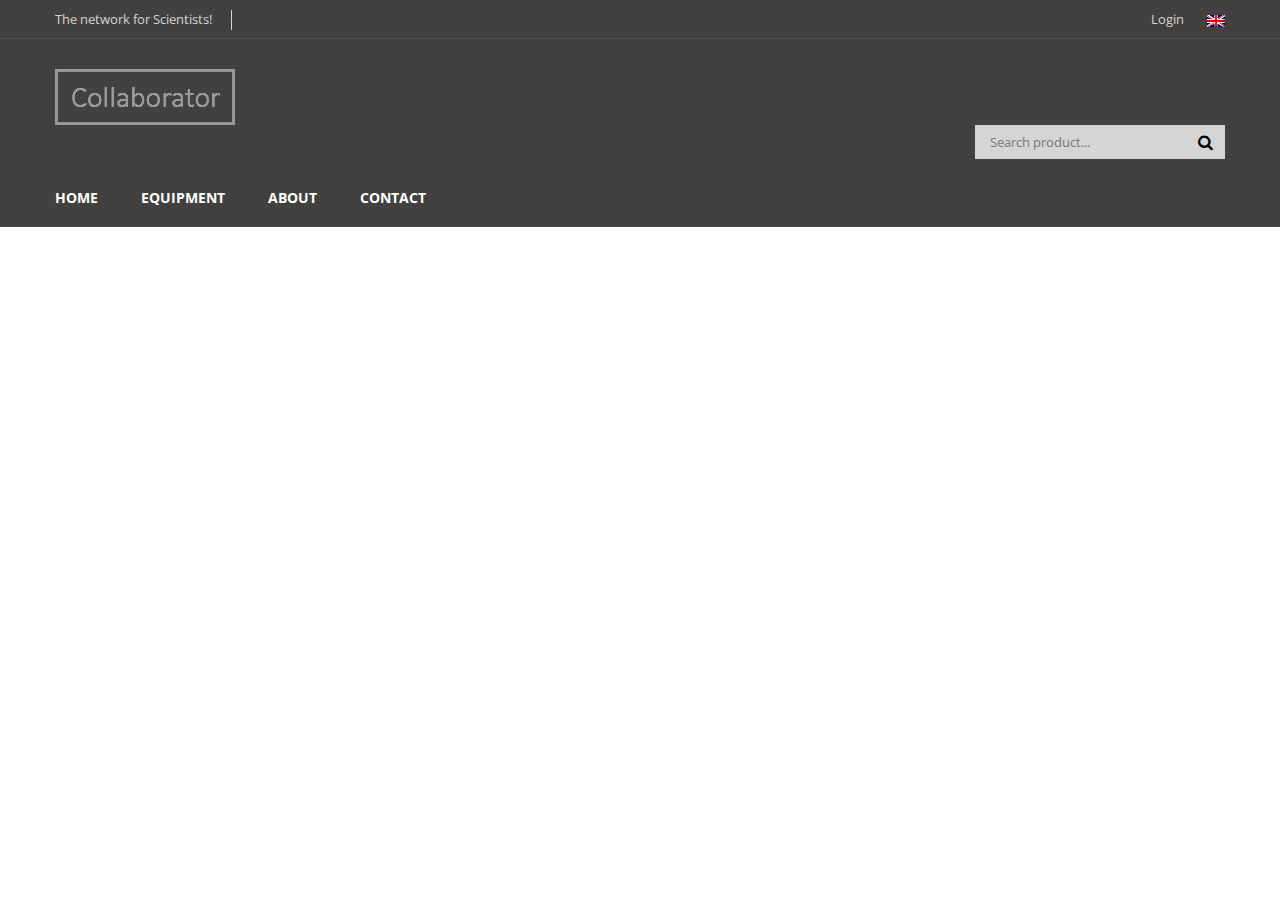
<file: head.html>
<!doctype html>
<html class="no-js" lang="">
    <head>
		<!-- Basic page needs
		============================================ -->
        <meta charset="utf-8">
        <meta http-equiv="x-ua-compatible" content="ie=edge">
        <title>Home | Collaborator</title>
        <meta name="description" content="">

		<!-- Mobile specific metas
		============================================ -->
        <meta name="viewport" content="width=device-width, initial-scale=1">

		<!-- fonts
		============================================ -->
		<link href='http://fonts.googleapis.com/css?family=Open+Sans:400,300,600,700,800' rel='stylesheet' type='text/css'>
		<link href='http://fonts.googleapis.com/css?family=Montserrat:400,700' rel='stylesheet' type='text/css'>

		<!-- CSS  -->

		<!-- Bootstrap CSS
		============================================ -->
        <link rel="stylesheet" href="css/bootstrap.min.css">

		<!-- font-awesome CSS
		============================================ -->
        <link rel="stylesheet" href="css/font-awesome.min.css">

		<!-- owl.carousel CSS
		============================================ -->
        <link rel="stylesheet" href="css/owl.carousel.css">

		<!-- owl.theme CSS
		============================================ -->
        <link rel="stylesheet" href="css/owl.theme.css">

		<!-- owl.transitions CSS
		============================================ -->
        <link rel="stylesheet" href="css/owl.transitions.css">

		<!-- fancybox CSS
		============================================ -->
		<link rel="stylesheet" href="css/fancybox/jquery.fancybox.css">

		<!-- animate CSS
		============================================ -->
        <link rel="stylesheet" href="css/animate.css">

		<!-- meanmenu CSS
		============================================ -->
        <link rel="stylesheet" href="css/meanmenu.min.css" media="all" />

		<!-- normalize CSS
		============================================ -->
        <link rel="stylesheet" href="css/normalize.css">

		<!-- main CSS
		============================================ -->
        <link rel="stylesheet" href="css/main.css">

		<!-- style CSS
		============================================ -->
        <link rel="stylesheet" href="style.css">

		<!-- responsive CSS
		============================================ -->
        <link rel="stylesheet" href="css/responsive.css">

		<!-- modernizr js
		============================================ -->
        <script src="js/vendor/modernizr-2.8.3.min.js"></script>
    </head>
    <body>
        <!--[if lt IE 8]>
            <p class="browserupgrade">You are using an <strong>outdated</strong> browser. Please <a href="http://browsehappy.com/">upgrade your browser</a> to improve your experience.</p>
        <![endif]-->

        <!-- Add your site or application content here -->

	<!-- header start -->
	<header >
		<!-- header-top-area start -->
		<div class="header-top-area hidden-xs">
			<div class="container">
				<div class="row">
					<!-- header-top-left start -->
					<div class="col-lg-6 col-md-6 col-sm-7">
						<div class="header-top-left">
							<div class="top-message">The network for Scientists!</div>
						</div>
					</div>
					<!-- header-top-left end -->
					<!-- header-top-right start -->
					<div class="col-lg-6 col-md-6 col-sm-5">
						<div class="header-top-right">
							<div class="lang-select">
								<ul>
									<li><a href="#"><img src="img/en.png" alt="" /></a></li>
								</ul>
							</div>
							<div class="top-menu">
								<ul>
									<li><a href="my_account.html" target="_top" id="myAccountHeadHome">My Account</a></li>
									<li><a href="register.html?#" target="_top" id="loginHeadHome">Login</a></li>
									<li><a href="logout.html" target="_top" id="logoutHeadHome">Logout</a></li>
								</ul>
							</div>
						</div>
					</div>
					<!-- header-top-right end -->
				</div>
			</div>
		</div>
		<!-- header-top-area end -->
		<!-- header-mid-area start -->
		<div class="header-mid-area">
			<div class="container">
				<div class="row">
					<!-- logo start -->
					<div class="col-lg-6 col-md-6 col-sm-4 col-xs-12">
						<div class="logo">
							<a href="index.html" target="_top"><img src="img/logo/logo.png" alt="" /></a>
						</div>
					</div>
					<!-- logo end -->
				</div>
        <!-- header-search start -->
        <div class="header-search">
          <form action="products.html">
            <input type="text" placeholder="Search product..." />
            <button type="submit"><i class="fa fa-search"></i></button>
          </form>
        </div>
        <!-- header-search end -->
			</div>
		</div>
		<!-- header-mid-area end -->
		<!-- mainmenu-area start -->
		<div class="mainmenu-area">
			<div class="container">
				<div class="row">
					<div class="col-md-12 col-sm-12">
						<div class="mainmenu">
							<nav>
								<ul>
									<li><a href="index.html" target="_top">Home</a></li>
									<li><a href="products.html" target="_top">Equipment</a></li>
									<li><a href="about_us.html" target="_top">About</a></li>
									<li><a href="contact.html" target="_top">Contact</a></li>
								</ul>
							</nav>
						</div>
					</div>
				</div>
			</div>
		</div>
		<!-- mainmenu-area end -->
	</header>
	<!-- header end -->

	<!-- JS -->

		<!-- jquery js -->
        <script src="js/vendor/jquery-1.12.0.min.js"></script>

		<!-- price-slider js -->
        <script src="js/price-slider.js"></script>

		<!-- bootstrap js -->
        <script src="js/bootstrap.min.js"></script>

		<!-- owl.carousel.min js -->
        <script src="js/owl.carousel.min.js"></script>

		<!-- jquery.scrollUp js -->
        <script src="js/jquery.scrollUp.min.js"></script>

		<!-- mixitup js -->
        <script src="js/jquery.mixitup.min.js"></script>

		<!-- fancybox js -->
		<script src="js/fancybox/jquery.fancybox.pack.js"></script>

		<!-- jquery-counterup js -->
        <script src="js/jquery.counterup.min.js"></script>
        <script src="js/waypoints.min.js"></script>

		<!-- jquery-meanmenu js -->
		<script src="js/jquery.meanmenu.js"></script>

		<!-- plugins js -->
        <script src="js/plugins.js"></script>

		<!-- main js -->
        <script src="js/main.js"></script>

		<!-- login check js -->
        <script src="js/head.login.check.js"></script>
    </body>
</html>
</file>
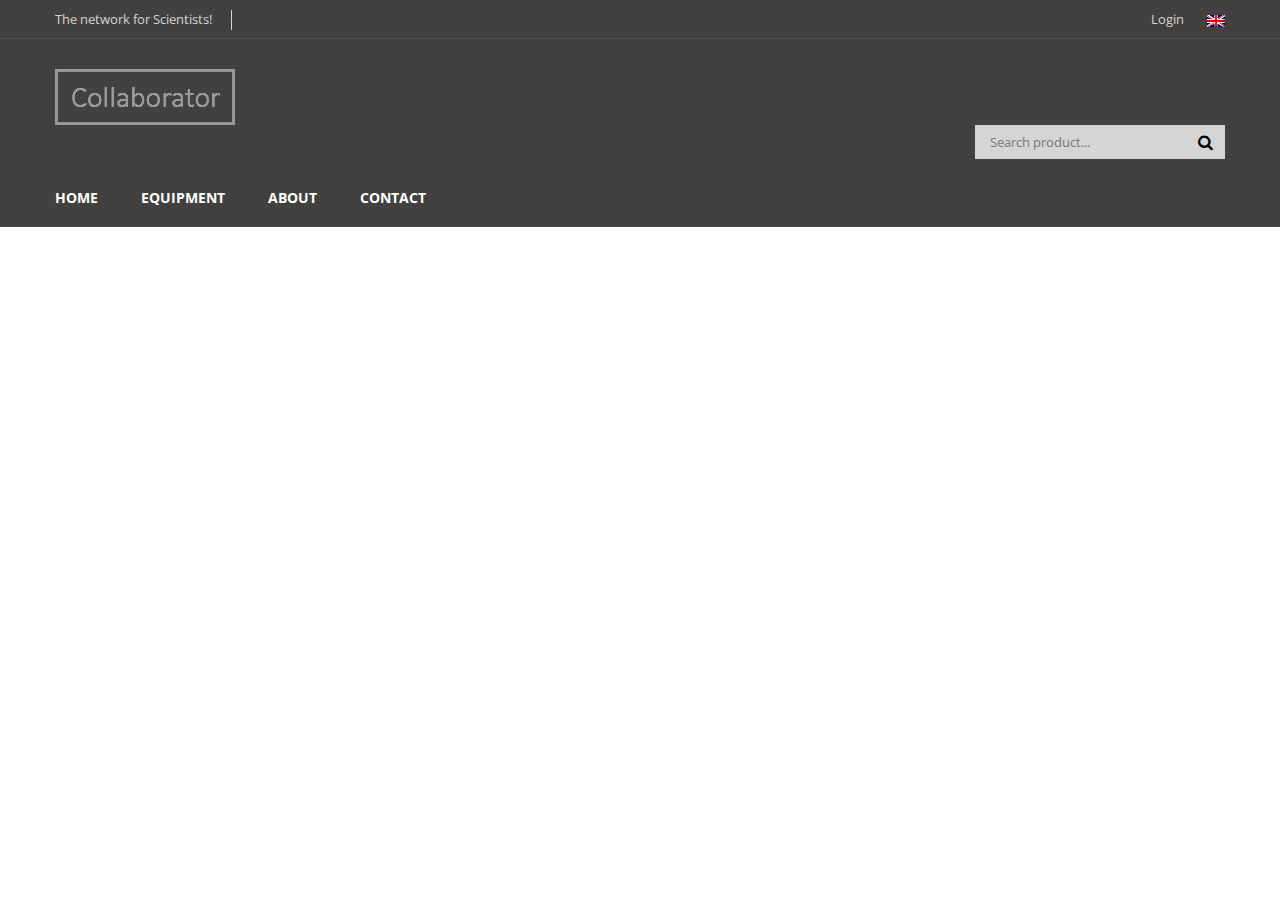
<file: head_home.html>
<!doctype html>
<html class="no-js" lang="">
    <head>
		<!-- Basic page needs
		============================================ -->
        <meta charset="utf-8">
        <meta http-equiv="x-ua-compatible" content="ie=edge">
        <title>Home | Collaborator</title>
        <meta name="description" content="">

		<!-- Mobile specific metas
		============================================ -->
        <meta name="viewport" content="width=device-width, initial-scale=1">

		<!-- fonts
		============================================ -->
		<link href='http://fonts.googleapis.com/css?family=Open+Sans:400,300,600,700,800' rel='stylesheet' type='text/css'>
		<link href='http://fonts.googleapis.com/css?family=Montserrat:400,700' rel='stylesheet' type='text/css'>

		<!-- CSS  -->

		<!-- Bootstrap CSS
		============================================ -->
        <link rel="stylesheet" href="css/bootstrap.min.css">

		<!-- font-awesome CSS
		============================================ -->
        <link rel="stylesheet" href="css/font-awesome.min.css">

		<!-- owl.carousel CSS
		============================================ -->
        <link rel="stylesheet" href="css/owl.carousel.css">

		<!-- owl.theme CSS
		============================================ -->
        <link rel="stylesheet" href="css/owl.theme.css">

		<!-- owl.transitions CSS
		============================================ -->
        <link rel="stylesheet" href="css/owl.transitions.css">

		<!-- fancybox CSS
		============================================ -->
		<link rel="stylesheet" href="css/fancybox/jquery.fancybox.css">

		<!-- animate CSS
		============================================ -->
        <link rel="stylesheet" href="css/animate.css">

		<!-- meanmenu CSS
		============================================ -->
        <link rel="stylesheet" href="css/meanmenu.min.css" media="all" />

		<!-- normalize CSS
		============================================ -->
        <link rel="stylesheet" href="css/normalize.css">

		<!-- main CSS
		============================================ -->
        <link rel="stylesheet" href="css/main.css">

		<!-- style CSS
		============================================ -->
        <link rel="stylesheet" href="style.css">

		<!-- responsive CSS
		============================================ -->
        <link rel="stylesheet" href="css/responsive.css">

		<!-- modernizr js
		============================================ -->
        <script src="js/vendor/modernizr-2.8.3.min.js"></script>
    </head>
    <body>
        <!--[if lt IE 8]>
            <p class="browserupgrade">You are using an <strong>outdated</strong> browser. Please <a href="http://browsehappy.com/">upgrade your browser</a> to improve your experience.</p>
        <![endif]-->

        <!-- Add your site or application content here -->

	<!-- header start -->
	<header  class="header-home">
		<!-- header-top-area start -->
		<div class="header-top-area hidden-xs">
			<div class="container">
				<div class="row">
					<!-- header-top-left start -->
					<div class="col-lg-6 col-md-6 col-sm-7">
						<div class="header-top-left">
							<div class="top-message">The network for Scientists!</div>
						</div>
					</div>
					<!-- header-top-left end -->
					<!-- header-top-right start -->
					<div class="col-lg-6 col-md-6 col-sm-5">
						<div class="header-top-right">
							<div class="lang-select">
								<ul>
									<li><a href="#"><img src="img/en.png" alt="" /></a></li>
								</ul>
							</div>
							<div class="top-menu">
								<ul>
									<li><a href="my_account.html" target="_top" id="myAccountHeadHome">My Account</a></li>
									<li><a href="register.html?#" target="_top" id="loginHeadHome">Login</a></li>
									<li><a href="logout.html" target="_top" id="logoutHeadHome">Logout</a></li>
								</ul>
							</div>
						</div>
					</div>
					<!-- header-top-right end -->
				</div>
			</div>
		</div>
		<!-- header-top-area end -->
		<!-- header-mid-area start -->
		<div class="header-mid-area">
			<div class="container">
				<div class="row">
					<!-- logo start -->
					<div class="col-lg-6 col-md-6 col-sm-4 col-xs-12">
						<div class="logo">
							<a href="index.html" target="_top"><img src="img/logo/logo.png" alt="" /></a>
						</div>
					</div>
					<!-- logo end -->
				</div>
        <!-- header-search start -->
        <div class="header-search">
          <form action="products.html">
            <input type="text" placeholder="Search product..." />
            <button type="submit"><i class="fa fa-search"></i></button>
          </form>
        </div>
        <!-- header-search end -->
			</div>
		</div>
		<!-- header-mid-area end -->
		<!-- mainmenu-area start -->
		<div class="mainmenu-area">
			<div class="container">
				<div class="row">
					<div class="col-md-12 col-sm-12">
						<div class="mainmenu">
							<nav>
								<ul>
									<li><a href="index.html" target="_top">Home</a></li>
									<li><a href="products.html" target="_top">Equipment</a></li>
									<li><a href="about_us.html" target="_top">About</a></li>
									<li><a href="contact.html" target="_top">Contact</a></li>
								</ul>
							</nav>
						</div>
					</div>
				</div>
			</div>
		</div>
		<!-- mainmenu-area end -->
	</header>
	<!-- header end -->

	<!-- JS -->

		<!-- jquery js -->
        <script src="js/vendor/jquery-1.12.0.min.js"></script>

		<!-- price-slider js -->
        <script src="js/price-slider.js"></script>

		<!-- bootstrap js -->
        <script src="js/bootstrap.min.js"></script>

		<!-- owl.carousel.min js -->
        <script src="js/owl.carousel.min.js"></script>

		<!-- jquery.scrollUp js -->
        <script src="js/jquery.scrollUp.min.js"></script>

		<!-- mixitup js -->
        <script src="js/jquery.mixitup.min.js"></script>

		<!-- fancybox js -->
		<script src="js/fancybox/jquery.fancybox.pack.js"></script>

		<!-- jquery-counterup js -->
        <script src="js/jquery.counterup.min.js"></script>
        <script src="js/waypoints.min.js"></script>

		<!-- jquery-meanmenu js -->
		<script src="js/jquery.meanmenu.js"></script>

		<!-- plugins js -->
        <script src="js/plugins.js"></script>

		<!-- main js -->
        <script src="js/main.js"></script>

		<!-- login check js -->
        <script src="js/head.login.check.js"></script>
    </body>
</html>
</file>
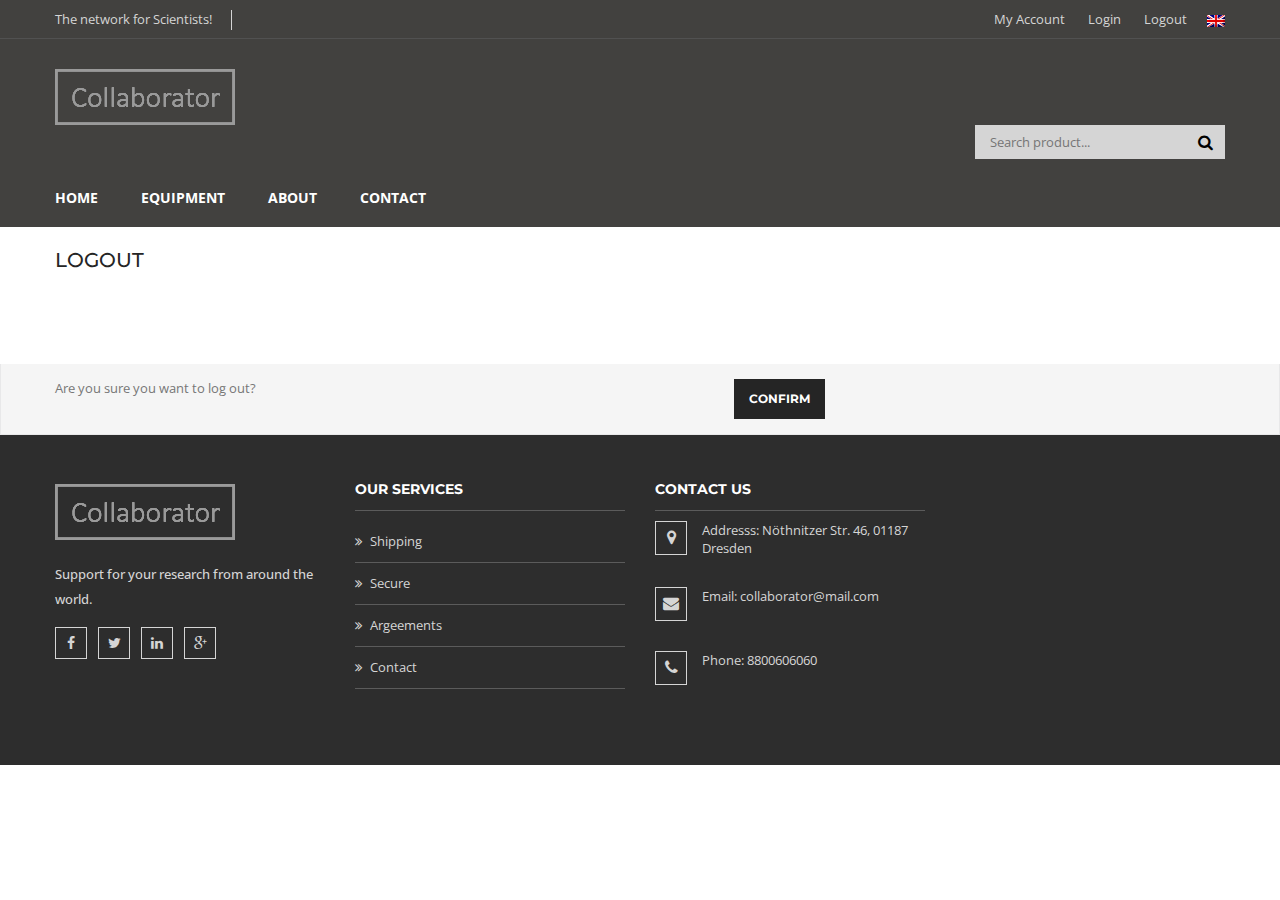
<file: logout.html>
<!doctype html>
<html class="no-js" lang="">
    <head>
		<!-- Basic page needs
		============================================ -->	
        <meta charset="utf-8">
        <meta http-equiv="x-ua-compatible" content="ie=edge">
        <title>Logout | Collaborator</title>
        <meta name="description" content="">
		
		<!-- Mobile specific metas
		============================================ -->		
        <meta name="viewport" content="width=device-width, initial-scale=1">
		
		<!-- fonts
		============================================ -->		
		<link href='http://fonts.googleapis.com/css?family=Open+Sans:400,300,600,700,800' rel='stylesheet' type='text/css'>	
		<link href='http://fonts.googleapis.com/css?family=Montserrat:400,700' rel='stylesheet' type='text/css'>

		<!-- CSS  -->
		
		<!-- Bootstrap CSS
		============================================ -->
        <link rel="stylesheet" href="css/bootstrap.min.css">
		
		<!-- font-awesome CSS
		============================================ -->
        <link rel="stylesheet" href="css/font-awesome.min.css">
		
		<!-- owl.carousel CSS
		============================================ -->
        <link rel="stylesheet" href="css/owl.carousel.css">
		
		<!-- owl.theme CSS
		============================================ -->
        <link rel="stylesheet" href="css/owl.theme.css">
		
		<!-- owl.transitions CSS
		============================================ -->
        <link rel="stylesheet" href="css/owl.transitions.css">
		
		<!-- animate CSS
		============================================ -->
        <link rel="stylesheet" href="css/animate.css">
		
		<!-- fancybox CSS
		============================================ -->	
		<link rel="stylesheet" href="css/fancybox/jquery.fancybox.css">			
		
		<!-- meanmenu CSS
		============================================ -->		
        <link rel="stylesheet" href="css/meanmenu.min.css" media="all" />
		
		<!-- normalize CSS
		============================================ -->		
        <link rel="stylesheet" href="css/normalize.css">	
		
		<!-- main CSS
		============================================ -->		
        <link rel="stylesheet" href="css/main.css">
		
		<!-- style CSS
		============================================ -->			
        <link rel="stylesheet" href="style.css">
		
		<!-- responsive CSS
		============================================ -->			
        <link rel="stylesheet" href="css/responsive.css">
		
		<!-- modernizr js
		============================================ -->		
        <script src="js/vendor/modernizr-2.8.3.min.js"></script>
		
		<!-- includeHTML js
		============================================ -->	
		<script src="js/includeHTML.js"></script>
		
    </head>
    <body>
        <!--[if lt IE 8]>
            <p class="browserupgrade">You are using an <strong>outdated</strong> browser. Please <a href="http://browsehappy.com/">upgrade your browser</a> to improve your experience.</p>
        <![endif]-->

        <!-- Add your site or application content here -->
	
	<!-- header start -->
	<div data-src="head.html"></div>
	<!-- header end -->
	
	<!-- entry-header-area start -->
	<div class="entry-header-area">
		<div class="container">
			<div class="row">
				<div class="col-md-12">
					<div class="entry-header">
						<h1 class="entry-title">Logout</h1>
					</div>
				</div>
			</div>
		</div>
	</div>
	<!-- entry-header-area end -->
	<!-- my-account-area start -->
	<div class="register-area">
		<div class="form-action">
			<div class="container">
				<div class="row">
					<div class="col-md-8 col-sm-6">
						<p>Are you sure you want to log out?
						<input type="submit" value="Confirm" id="confirm"/>
					</div>
				</div>
			</div>
		</div>
	</div>
	<!-- my-account-area end -->
	<!-- footer start -->
	<div data-src="footer.html"></div>
	<!-- footer end -->

		<!-- JS -->
		
		<!-- jquery js -->
        <script src="js/vendor/jquery-1.12.0.min.js"></script>
		
		<!-- price-slider js -->
        <script src="js/price-slider.js"></script>			
		
		<!-- bootstrap js -->
        <script src="js/bootstrap.min.js"></script>
		
		<!-- owl.carousel.min js -->
        <script src="js/owl.carousel.min.js"></script>
		
		<!-- jquery.scrollUp js -->
        <script src="js/jquery.scrollUp.min.js"></script>
		
		<!-- mixitup js -->
        <script src="js/jquery.mixitup.min.js"></script>

		<!-- fancybox js -->
		<script src="js/fancybox/jquery.fancybox.pack.js"></script>

		<!-- jquery-counterup js -->
        <script src="js/jquery.counterup.min.js"></script>
        <script src="js/waypoints.min.js"></script>	

		<!-- jquery-meanmenu js -->
		<script src="js/jquery.meanmenu.js"></script>		
		
		<!-- rs-plugin js -->
		<script type="text/javascript" src="lib/rs-plugin/js/jquery.themepunch.tools.min.js"></script>   
		<script type="text/javascript" src="lib/rs-plugin/js/jquery.themepunch.revolution.min.js"></script>
		<script src="lib/rs-plugin/rs.home.js"></script>			
		
		<!-- plugins js -->
        <script src="js/plugins.js"></script>
		
		<!-- main js -->
        <script src="js/main.js"></script>

		<!-- registration and login js -->
        <script src="js/logout.js"></script>

    </body>
</html>
</file>
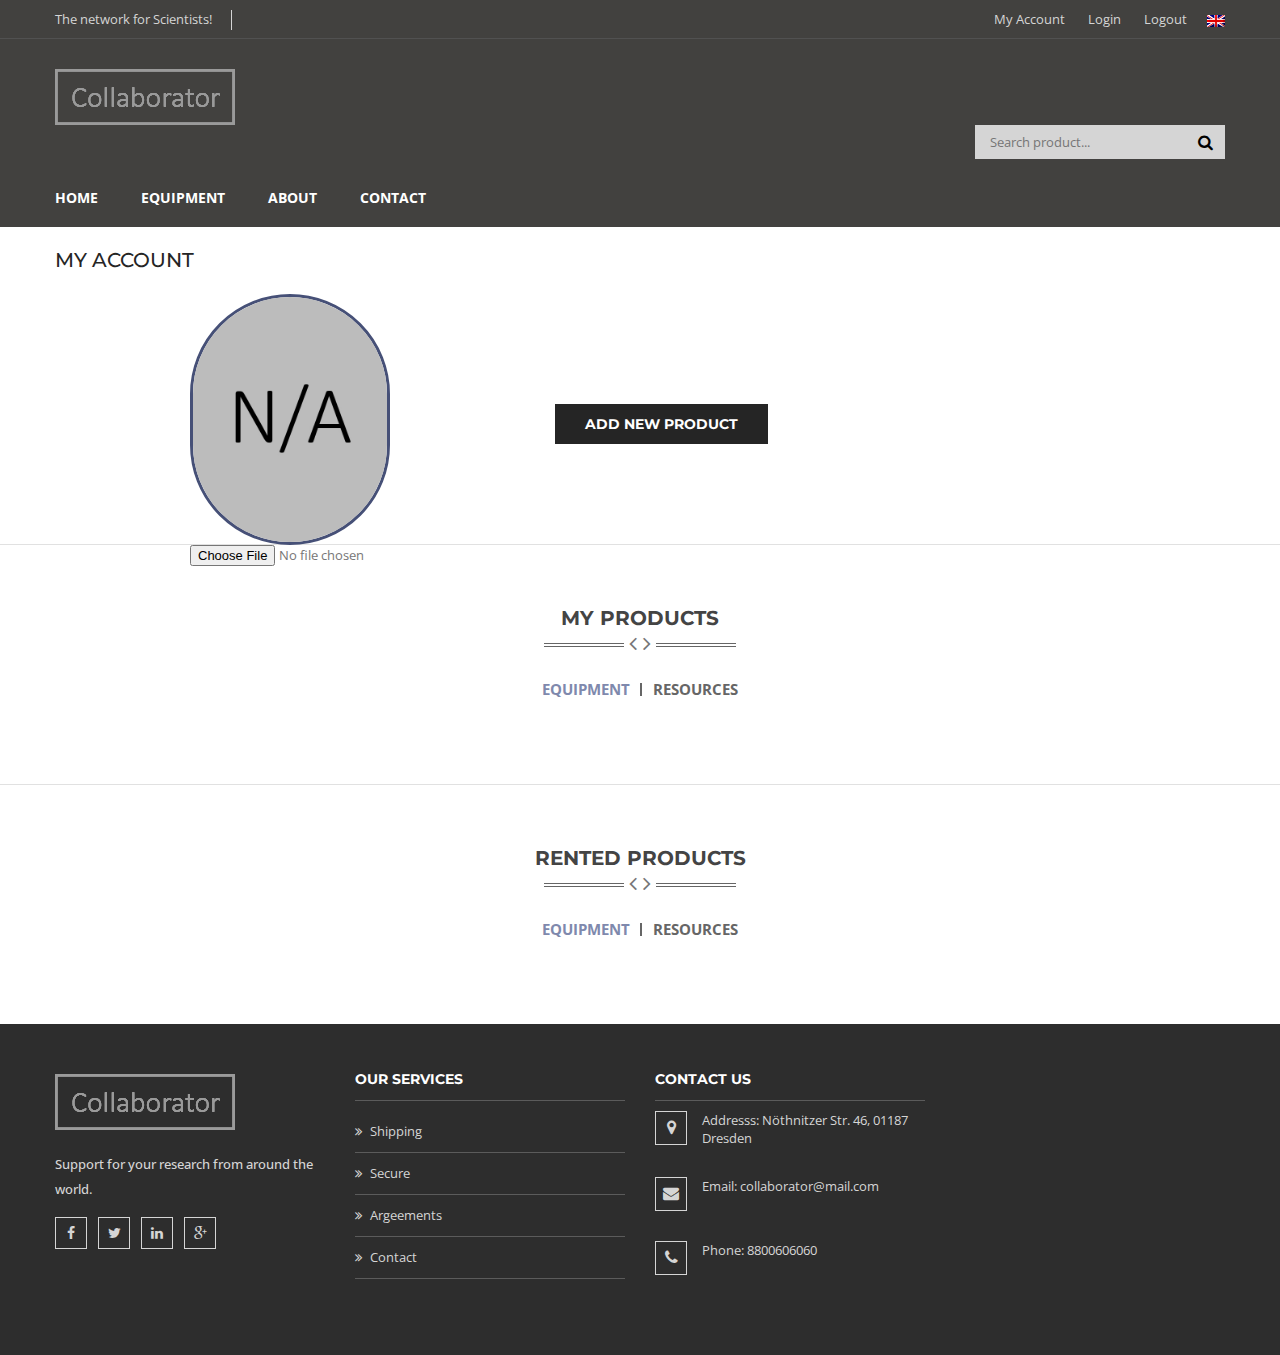
<file: my_account.html>
<!doctype html>
<html class="no-js" lang="">
    <head>
		<!-- Basic page needs
		============================================ -->
        <meta charset="utf-8">
        <meta http-equiv="x-ua-compatible" content="ie=edge">
        <title>My account | Collaborator</title>
        <meta name="description" content="">

		<!-- Mobile specific metas
		============================================ -->
        <meta name="viewport" content="width=device-width, initial-scale=1">

		<!-- fonts
		============================================ -->
		<link href='http://fonts.googleapis.com/css?family=Open+Sans:400,300,600,700,800' rel='stylesheet' type='text/css'>
		<link href='http://fonts.googleapis.com/css?family=Montserrat:400,700' rel='stylesheet' type='text/css'>

		<!-- CSS  -->

		<!-- Bootstrap CSS
		============================================ -->
        <link rel="stylesheet" href="css/bootstrap.min.css">

		<!-- font-awesome CSS
		============================================ -->
        <link rel="stylesheet" href="css/font-awesome.min.css">

		<!-- owl.carousel CSS
		============================================ -->
        <link rel="stylesheet" href="css/owl.carousel.css">

		<!-- owl.theme CSS
		============================================ -->
        <link rel="stylesheet" href="css/owl.theme.css">

		<!-- owl.transitions CSS
		============================================ -->
        <link rel="stylesheet" href="css/owl.transitions.css">

		<!-- animate CSS
		============================================ -->
        <link rel="stylesheet" href="css/animate.css">

		<!-- fancybox CSS
		============================================ -->
		<link rel="stylesheet" href="css/fancybox/jquery.fancybox.css">

		<!-- meanmenu CSS
		============================================ -->
        <link rel="stylesheet" href="css/meanmenu.min.css" media="all" />

		<!-- normalize CSS
		============================================ -->
        <link rel="stylesheet" href="css/normalize.css">

		<!-- main CSS
		============================================ -->
        <link rel="stylesheet" href="css/main.css">

		<!-- style CSS
		============================================ -->
        <link rel="stylesheet" href="style.css">

		<!-- responsive CSS
		============================================ -->
        <link rel="stylesheet" href="css/responsive.css">

		<!-- modernizr js
		============================================ -->
        <script src="js/vendor/modernizr-2.8.3.min.js"></script>

		<!-- includeHTML js
		============================================ -->
		<script src="js/includeHTML.js"></script>

    </head>
    <body>
        <!--[if lt IE 8]>
            <p class="browserupgrade">You are using an <strong>outdated</strong> browser. Please <a href="http://browsehappy.com/">upgrade your browser</a> to improve your experience.</p>
        <![endif]-->

        <!-- Add your site or application content here -->

	<!-- header start -->
	<div data-src="head.html"></div>
	<!-- header end -->

	<!-- entry-header-area start -->
	<div class="entry-header-area">
		<div class="container">
			<div class="row">
				<div class="col-md-12">
					<div class="entry-header">
						<h1 class="entry-title">My Account</h1>
					</div>
				</div>
			</div>
		</div>
	</div>
	<!-- entry-header-area end -->
	<!--my-data-area start -->
	<div class="container">
		<div class="row">
			<div class="col-md-5 col-sm-5">
				<div class="usr-pic">
					<img id="img" src="img/product/17.jpg">
					<input accept=".jpg,.png"  type="file" id="ImgUpload"/>
				</div>
			</div>
			<div class="col-md-5 col-sm-5">
				<h1 class="account-title" id="name"></h1>
				<h1 class="account-mail" id="mail"></h1>
				<div class="register-area">
					<button onclick="window.location.href = 'add_product.html';" type="submit">Add new product</button>
				</div>
			</div>
		</div>
	</div>
	<!--my-data-area end -->
	<!-- my-products-area start -->
	<div class="account-features-area pad-60">
		<div class="container">
			<!-- section-heading start -->
			<div class="row">
				<div class="col-md-12">
					<div class="section-heading">
						<h1>My products</h1>
						<div class="title-icon">
							<span><i class="fa fa-angle-left"></i> <i class="fa fa-angle-right"></i></span>
						</div>
					</div>
				</div>
			</div>
			<!-- section-heading end -->
			<div class="row">
				<div class="col-md-12">
					<div class="features-tab">
					  <!-- Nav tabs -->
					  <ul class="product-nav" role="tablist">
						<li role="presentation" class="active"><a href="#home" aria-controls="home" role="tab" data-toggle="tab">Equipment</a></li>
						<li role="presentation"><a href="#profile" aria-controls="profile" role="tab" data-toggle="tab">Resources</a></li>
					  </ul>
					  <!-- Tab panes -->
					  <div class="tab-content">
						<div role="tabpanel" class="tab-pane active" id="home">
							<div class="row">
								<div class="list-view" id="listViewEquipment">
									<!-- single-product start -->

									<!-- single-product end -->

								</div>
							</div>
						</div>
						<div role="tabpanel" class="tab-pane" id="profile">
							<div class="row">
								<div class="list-view" id="listViewResources">
									<!-- single-product start -->

									<!-- single-product end -->
								</div>
							</div>
						</div>

					  </div>
					</div>
				</div>
			</div>
		</div>
	</div>
	<!-- my-products-area end -->
	<!-- rented-products-area end -->
	<div class="account-features-area pad-60">
		<div class="container">
			<!-- section-heading start -->
			<div class="row">
				<div class="col-md-12">
					<div class="section-heading">
						<h1>Rented products</h1>
						<div class="title-icon">
							<span><i class="fa fa-angle-left"></i> <i class="fa fa-angle-right"></i></span>
						</div>
					</div>
				</div>
			</div>
			<!-- section-heading end -->
			<div class="row">
				<div class="col-md-12">
					<div class="features-tab">
					  <!-- Nav tabs -->
					  <ul class="product-nav" role="tablist">
						<li role="presentation" class="active"><a href="#home1" aria-controls="home" role="tab" data-toggle="tab">Equipment</a></li>
						<li role="presentation"><a href="#profile1" aria-controls="profile" role="tab" data-toggle="tab">Resources</a></li>
					  </ul>
					  <!-- Tab panes -->
					  <div class="tab-content">
						<div role="tabpanel" class="tab-pane active" id="home1">
							<div class="row">
								<div class="list-view" id="rentedlistViewEquipment">
									<!-- single-product start -->

									<!-- single-product end -->

								</div>
							</div>
						</div>
						<div role="tabpanel" class="tab-pane" id="profile1">
							<div class="row">
								<div class="list-view" id="rentedlistViewResources">
									<!-- single-product start -->

									<!-- single-product end -->
								</div>
							</div>
						</div>

					  </div>
					</div>
				</div>
			</div>
		</div>
	</div>
	<!-- rented-products-area end -->


	<!-- footer start -->
	<div data-src="footer.html"></div>
	<!-- footer end -->

		<!-- JS -->

		<!-- jquery js -->
        <script src="js/vendor/jquery-1.12.0.min.js"></script>

		<!-- price-slider js -->
        <script src="js/price-slider.js"></script>

		<!-- bootstrap js -->
        <script src="js/bootstrap.min.js"></script>

		<!-- owl.carousel.min js -->
        <script src="js/owl.carousel.min.js"></script>

		<!-- jquery.scrollUp js -->
        <script src="js/jquery.scrollUp.min.js"></script>

		<!-- mixitup js -->
        <script src="js/jquery.mixitup.min.js"></script>

		<!-- fancybox js -->
		<script src="js/fancybox/jquery.fancybox.pack.js"></script>

		<!-- jquery-counterup js -->
        <script src="js/jquery.counterup.min.js"></script>
        <script src="js/waypoints.min.js"></script>

		<!-- jquery-meanmenu js -->
		<script src="js/jquery.meanmenu.js"></script>

		<!-- plugins js -->
        <script src="js/plugins.js"></script>

		<!-- main js -->
        <script src="js/main.js"></script>

		<!-- myaccount js -->
        <script src="js/myaccount.js"></script>
    </body>
</html>
</file>
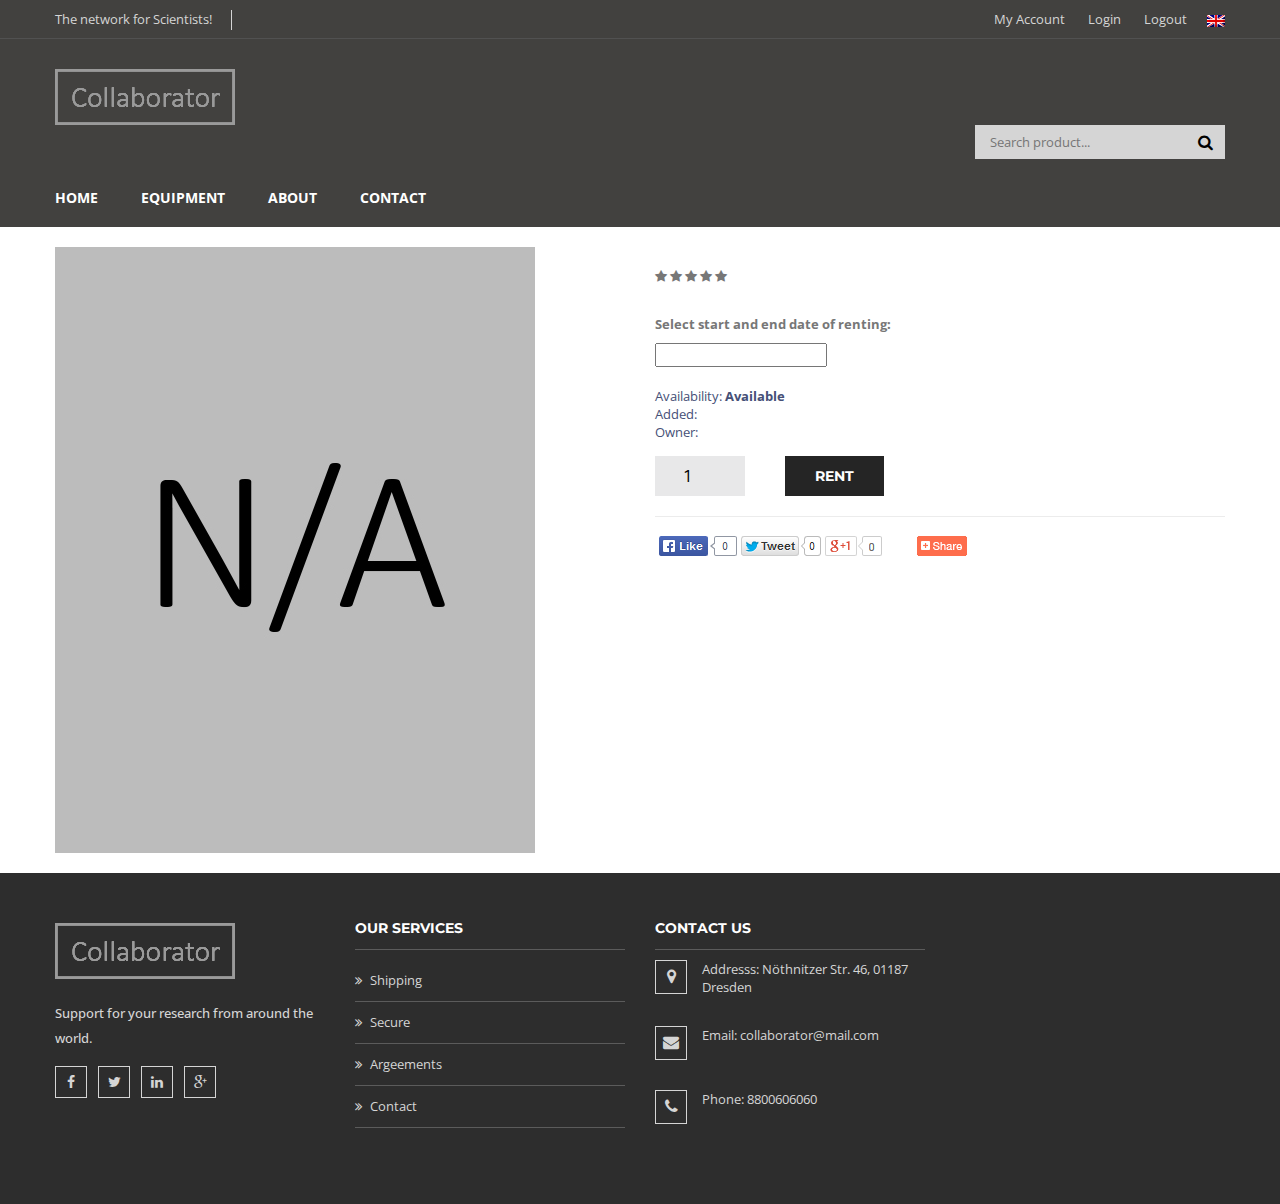
<file: product.html>
<!doctype html>
<html class="no-js" lang="">
    <head>
		<!-- Basic page needs
		============================================ -->
        <meta charset="utf-8">
        <meta http-equiv="x-ua-compatible" content="ie=edge">
        <title>Product | Collaborator</title>
        <meta name="description" content="">

		<!-- Mobile specific metas
		============================================ -->
        <meta name="viewport" content="width=device-width, initial-scale=1">

		<!-- fonts
		============================================ -->
		<link href='http://fonts.googleapis.com/css?family=Open+Sans:400,300,600,700,800' rel='stylesheet' type='text/css'>
		<link href='http://fonts.googleapis.com/css?family=Montserrat:400,700' rel='stylesheet' type='text/css'>

		<!-- CSS  -->

		<!-- Bootstrap CSS
		============================================ -->
        <link rel="stylesheet" href="css/bootstrap.min.css">

		<!-- font-awesome CSS
		============================================ -->
        <link rel="stylesheet" href="css/font-awesome.min.css">

		<!-- owl.carousel CSS
		============================================ -->
        <link rel="stylesheet" href="css/owl.carousel.css">

		<!-- owl.theme CSS
		============================================ -->
        <link rel="stylesheet" href="css/owl.theme.css">

		<!-- owl.transitions CSS
		============================================ -->
        <link rel="stylesheet" href="css/owl.transitions.css">

		<!-- animate CSS
		============================================ -->
        <link rel="stylesheet" href="css/animate.css">

		<!-- fancybox CSS
		============================================ -->
		<link rel="stylesheet" href="css/fancybox/jquery.fancybox.css">

		<!-- meanmenu CSS
		============================================ -->
        <link rel="stylesheet" href="css/meanmenu.min.css" media="all" />

		<!-- jquery-ui CSS
		============================================ -->
        <link rel="stylesheet" href="css/jquery-ui.css">

		<!-- normalize CSS
		============================================ -->
        <link rel="stylesheet" href="css/normalize.css">

		<!-- main CSS
		============================================ -->
        <link rel="stylesheet" href="css/main.css">

		<!-- style CSS
		============================================ -->
        <link rel="stylesheet" href="style.css">

		<!-- responsive CSS
		============================================ -->
        <link rel="stylesheet" href="css/responsive.css">

		<!-- pickmeup CSS
		============================================ -->
        <link rel="stylesheet" href="css/pickmeup.css">

		<!-- modernizr js
		============================================ -->
        <script src="js/vendor/modernizr-2.8.3.min.js"></script>

		<!-- includeHTML js
		============================================ -->
		<script src="js/includeHTML.js"></script>

    </head>
    <body>
        <!--[if lt IE 8]>
            <p class="browserupgrade">You are using an <strong>outdated</strong> browser. Please <a href="http://browsehappy.com/">upgrade your browser</a> to improve your experience.</p>
        <![endif]-->

        <!-- Add your site or application content here -->

	<!-- header start -->
	<div data-src="head.html"></div>
	<!-- header end -->
	<!-- product-simple-area start -->
	<div class="product-simple-area">
		<div class="container">
			<div class="row">
				<div class="col-lg-6 col-md-6 col-sm-12 col-xs-12">
					<div class="single-product-image">
						<div role="tabpanel" class="tab-pane active" id="home"><img id="img" alt="" src="img/product/17.jpg"></div>
					</div>
				</div>
				<div class="col-lg-6 col-md-6 col-sm-12 col-xs-12">
					<div class="single-product-info">
						<h1 class="product_title" id="name"></h1>
						<div class="price-box">
							<span class="new-price" id="price"></span>
						</div>
						<div class="pro-rating">
							<a href="#"><i class="fa fa-star"></i></a>
							<a href="#"><i class="fa fa-star"></i></a>
							<a href="#"><i class="fa fa-star"></i></a>
							<a href="#"><i class="fa fa-star"></i></a>
							<a href="#"><i class="fa fa-star"></i></a>
						</div>
						<div class="short-description" is="description">
							<p id="description"></p>
						</div>
						<div class="date-range">
							<label>Select start and end date of renting: </label><br>
							<input type="text" id="date">
						</div>
						<div class="stock-status">
							<label>Availability</label>: <strong>Available</strong><br>
							<label>Added</label>: <strong id="DateAdded"></strong><br>
							<label>Owner</label>: <strong id="Owner"></strong>
						</div>
						<div class="quantity">
							<input id="count" type="number" value="1" />
							<button type="submit" id="rent">Rent</button>
						</div>

						<div class="share_buttons">
							<a href="#"><img src="img/share-img.png" alt="" /></a>
						</div>
					</div>
				</div>
			</div>
		</div>
	</div>

	<!-- footer start -->
	<div data-src="footer.html"></div>
	<!-- footer end -->

		<!-- JS -->

		<!-- jquery js -->
        <script src="js/vendor/jquery-1.12.0.min.js"></script>

		<!-- price-slider js -->
        <script src="js/price-slider.js"></script>

		<!-- bootstrap js -->
        <script src="js/bootstrap.min.js"></script>

		<!-- owl.carousel.min js -->
        <script src="js/owl.carousel.min.js"></script>

		<!-- jquery.scrollUp js -->
        <script src="js/jquery.scrollUp.min.js"></script>

		<!-- mixitup js -->
        <script src="js/jquery.mixitup.min.js"></script>

		<!-- fancybox js -->
		<script src="js/fancybox/jquery.fancybox.pack.js"></script>

		<!-- jquery-counterup js -->
        <script src="js/jquery.counterup.min.js"></script>
        <script src="js/waypoints.min.js"></script>

		<!-- jquery-meanmenu js -->
		<script src="js/jquery.meanmenu.js"></script>

		<!-- plugins js -->
        <script src="js/plugins.js"></script>

		<!-- main js -->
        <script src="js/main.js"></script>

		<script src="js/pickmeup.min.js"></script>

        <script src="js/product.js"></script>

		<!-- PickMeUp js -->
    </body>
</html>
</file>
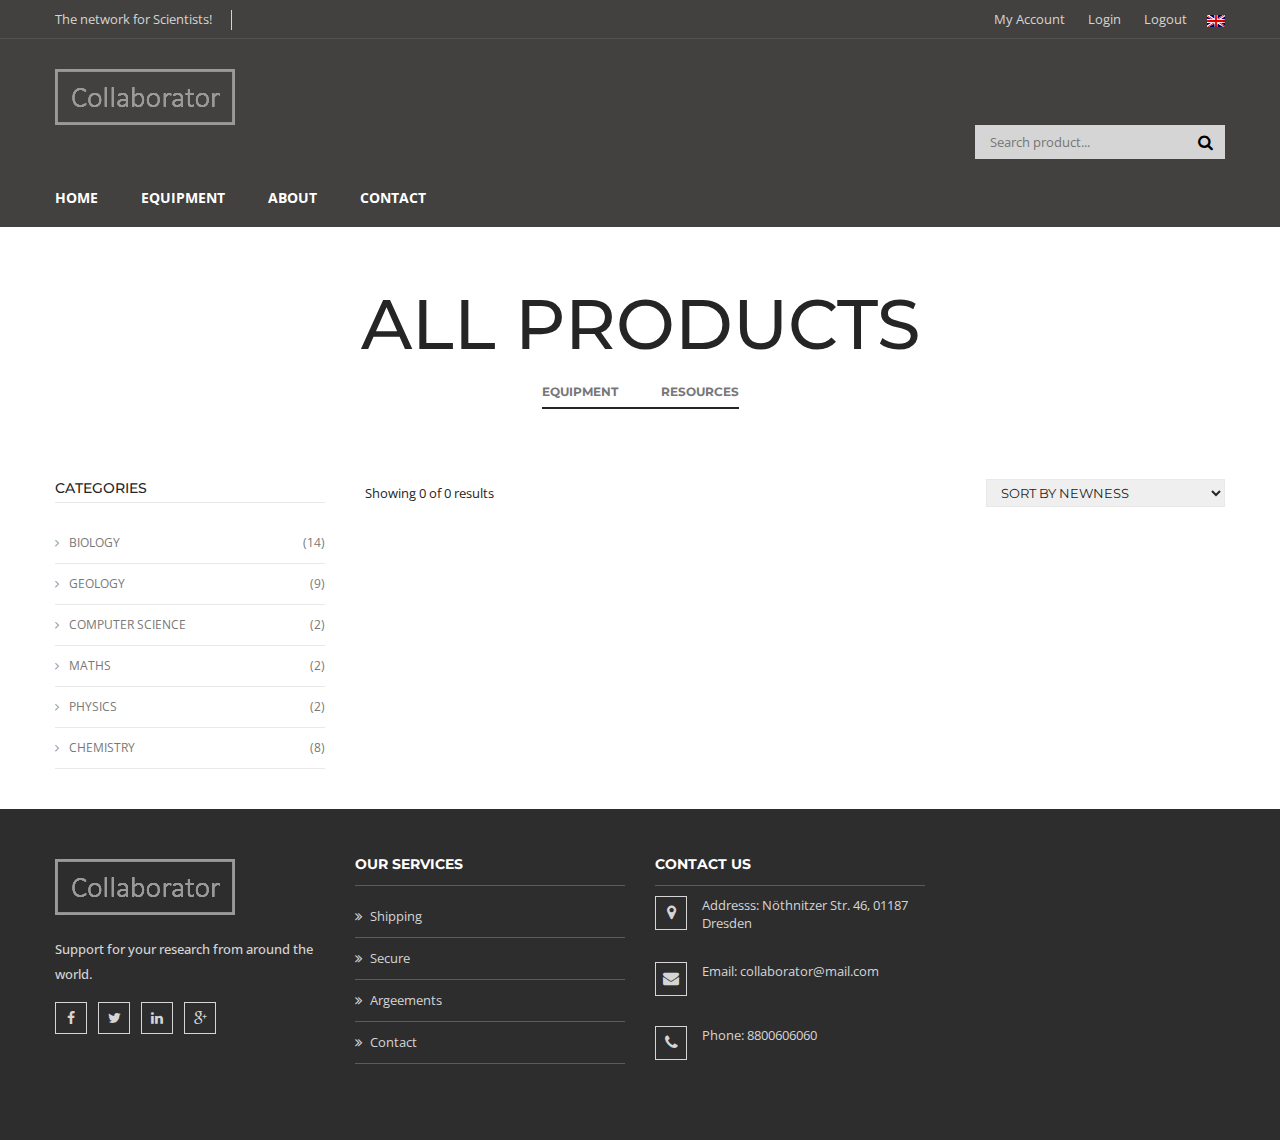
<file: products.html>
<!doctype html>
<html class="no-js" lang="">
    <head>
		<!-- Basic page needs
		============================================ -->	
        <meta charset="utf-8">
        <meta http-equiv="x-ua-compatible" content="ie=edge">
        <title>Products | Collaborator</title>
        <meta name="description" content="">
		
		<!-- Mobile specific metas
		============================================ -->		
        <meta name="viewport" content="width=device-width, initial-scale=1">
		
		<!-- fonts
		============================================ -->		
		<link href='http://fonts.googleapis.com/css?family=Open+Sans:400,300,600,700,800' rel='stylesheet' type='text/css'>	
		<link href='http://fonts.googleapis.com/css?family=Montserrat:400,700' rel='stylesheet' type='text/css'>

		<!-- CSS  -->
		
		<!-- Bootstrap CSS
		============================================ -->
        <link rel="stylesheet" href="css/bootstrap.min.css">
		
		<!-- font-awesome CSS
		============================================ -->
        <link rel="stylesheet" href="css/font-awesome.min.css">
		
		<!-- owl.carousel CSS
		============================================ -->
        <link rel="stylesheet" href="css/owl.carousel.css">
		
		<!-- owl.theme CSS
		============================================ -->
        <link rel="stylesheet" href="css/owl.theme.css">
		
		<!-- owl.transitions CSS
		============================================ -->
        <link rel="stylesheet" href="css/owl.transitions.css">
		
		<!-- animate CSS
		============================================ -->
        <link rel="stylesheet" href="css/animate.css">
		
		<!-- fancybox CSS
		============================================ -->	
		<link rel="stylesheet" href="css/fancybox/jquery.fancybox.css">			
		
		<!-- meanmenu CSS
		============================================ -->		
        <link rel="stylesheet" href="css/meanmenu.min.css" media="all" />
		
		<!-- jquery-ui CSS
		============================================ -->		
        <link rel="stylesheet" href="css/jquery-ui.css">
		
		<!-- normalize CSS
		============================================ -->		
        <link rel="stylesheet" href="css/normalize.css">	
		
		<!-- main CSS
		============================================ -->		
        <link rel="stylesheet" href="css/main.css">
		
		<!-- style CSS
		============================================ -->			
        <link rel="stylesheet" href="style.css">
		
		<!-- responsive CSS
		============================================ -->			
        <link rel="stylesheet" href="css/responsive.css">
		
		<!-- modernizr js
		============================================ -->		
        <script src="js/vendor/modernizr-2.8.3.min.js"></script>
		
		<!-- includeHTML js
		============================================ -->	
		<script src="js/includeHTML.js"></script>
    </head>
    <body>
        <!--[if lt IE 8]>
            <p class="browserupgrade">You are using an <strong>outdated</strong> browser. Please <a href="http://browsehappy.com/">upgrade your browser</a> to improve your experience.</p>
        <![endif]-->

        <!-- Add your site or application content here -->
     
	<!-- header start -->
	<div data-src="head.html"></div>
	<!-- header end -->
	<!-- products-header-area start -->	
	<div class="products-header-area">
		<div class="container">
			<div class="row">
				<div class="col-md-12 col-sm-12">
					<div class="products-header-title">
						<h1>All Products</h1>
						<div class="products-menu">
							<ul>
								<li><a href="?Category=Equipment">Equipment</a></li>
								<li><a href="?Category=Resources">Resources</a></li>
							</ul>							
						</div>
					</div>
				</div>
			</div>
		</div>
	</div>
	<!-- products-header-area end -->	
	
	<!-- blog-area start -->
	<div class="products-area">
		<div class="container">
			<div class="row">
				<!-- products-left-sidebar start -->
				<div class="col-lg-3 col-md-3 col-sm-12 col-xs-12">
					<!-- widget-categories start -->
					<aside class="widget widget-categories">
						<h3 class="sidebar-title">Categories</h3>
						<ul class="sidebar-menu">
							<li><a href="#">biology</a> <span class="count">(14)</span></li>
							<li><a href="#">geology</a> <span class="count">(9)</span></li>
							<li><a href="#">computer science</a> <span class="count">(2)</span></li>
							<li><a href="#">maths</a> <span class="count">(2)</span></li>
							<li><a href="#">physics</a> <span class="count">(2)</span></li>
							<li><a href="#">chemistry</a> <span class="count">(8)</span></li>
						</ul>
					</aside>
					<!-- widget-categories end -->				
				</div>
				<!-- blog-left-sidebar end -->
				<div class="col-lg-9 col-md-9 col-sm-12 col-xs-12">
					<!-- toolbar start -->
					<div class="toolbar">
						<div class="show-result">
							<p id="ShowCount"></p>
						</div>
						<div class="toolbar-form">
							<div>
								<div class="tolbar-select">
									<select id="sortSelector">
									  <option value="newness">Sort by newness</option>
									  <option value="fromlow">Sort by price: low to high</option>
									  <option value="fromhigh">Sort by price: high to low</option>
									</select> 
								</div>
							</div>								
						</div>
					</div>	
					<!-- toolbar end -->
					<div class="clear"></div>
					<div class="row">
						<div class="list-view" id="listView">
							<!-- single-product start -->
							
							<!-- single-product end -->	
						</div>
					</div>
				</div>
			</div>
		</div>
	</div>
	<!-- blog-area end -->

	
	<!-- footer start -->
	<div data-src="footer.html"></div>
	<!-- footer end -->

		<!-- JS -->
		
		<!-- jquery js -->
        <script src="js/vendor/jquery-1.12.0.min.js"></script>
		
		<!-- price-slider js -->
        <script src="js/price-slider.js"></script>		
		
		<!-- bootstrap js -->
        <script src="js/bootstrap.min.js"></script>
		
		<!-- owl.carousel.min js -->
        <script src="js/owl.carousel.min.js"></script>
		
		<!-- jquery.scrollUp js -->
        <script src="js/jquery.scrollUp.min.js"></script>
		
		<!-- mixitup js -->
        <script src="js/jquery.mixitup.min.js"></script>

		<!-- fancybox js -->
		<script src="js/fancybox/jquery.fancybox.pack.js"></script>

		<!-- jquery-counterup js -->
        <script src="js/jquery.counterup.min.js"></script>
        <script src="js/waypoints.min.js"></script>	

		<!-- jquery-meanmenu js -->
		<script src="js/jquery.meanmenu.js"></script>				
		
		<!-- plugins js -->
        <script src="js/plugins.js"></script>
		
		<!-- main js -->
        <script src="js/main.js"></script>

        <script src="js/products.js"></script>

    </body>
</html>
</file>
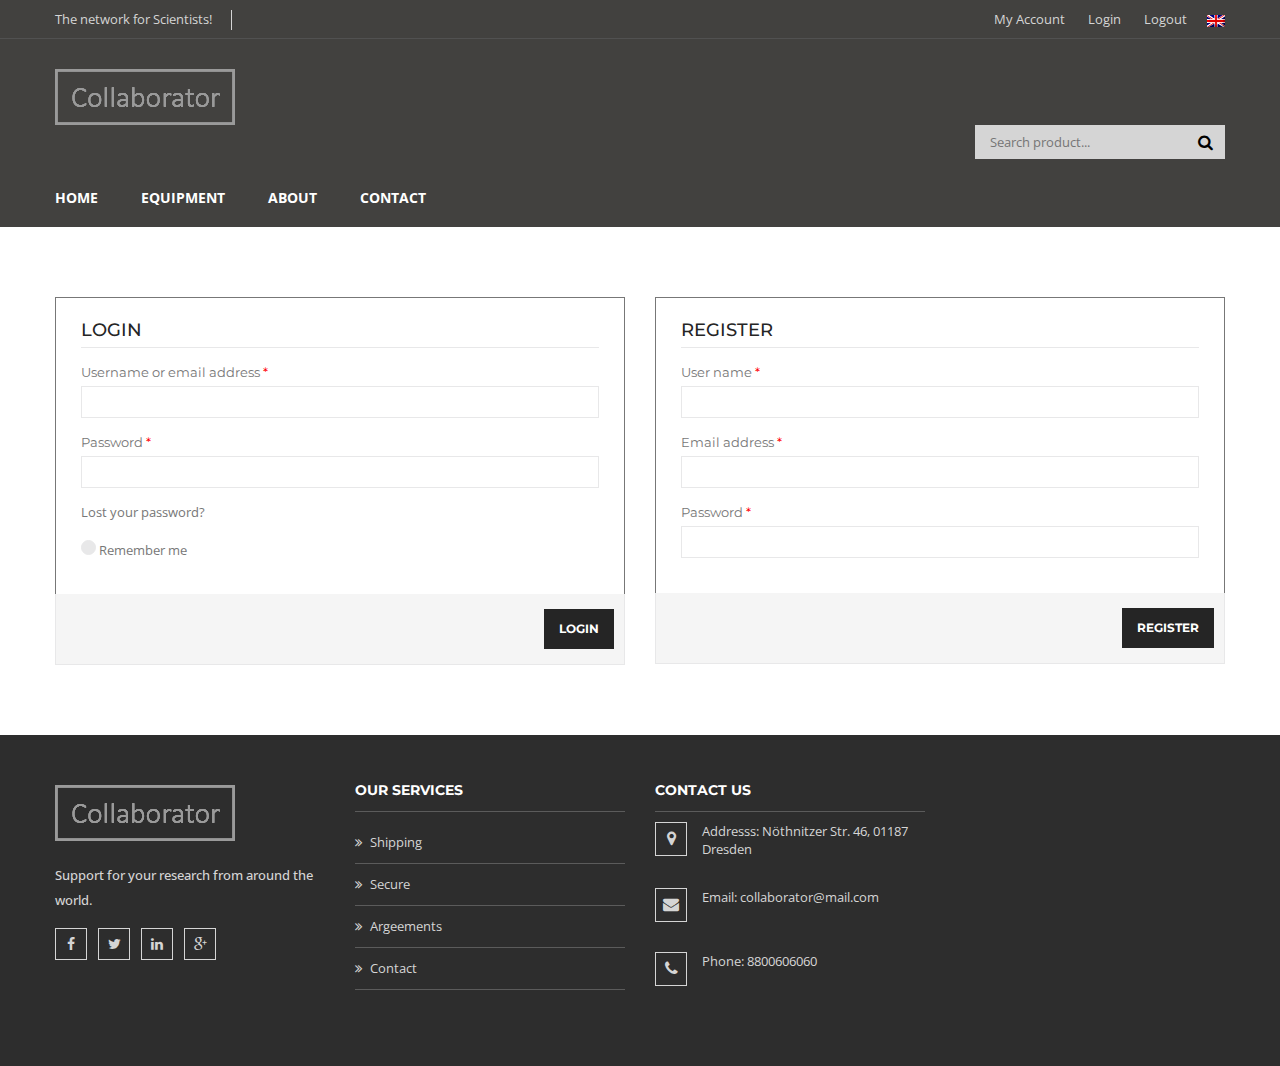
<file: register.html>
<!doctype html>
<html class="no-js" lang="">
    <head>
		<!-- Basic page needs
		============================================ -->	
        <meta charset="utf-8">
        <meta http-equiv="x-ua-compatible" content="ie=edge">
        <title>Login | Collaborator</title>
        <meta name="description" content="">
		
		<!-- Mobile specific metas
		============================================ -->		
        <meta name="viewport" content="width=device-width, initial-scale=1">
		
		<!-- fonts
		============================================ -->		
		<link href='http://fonts.googleapis.com/css?family=Open+Sans:400,300,600,700,800' rel='stylesheet' type='text/css'>	
		<link href='http://fonts.googleapis.com/css?family=Montserrat:400,700' rel='stylesheet' type='text/css'>

		<!-- CSS  -->
		
		<!-- Bootstrap CSS
		============================================ -->
        <link rel="stylesheet" href="css/bootstrap.min.css">
		
		<!-- font-awesome CSS
		============================================ -->
        <link rel="stylesheet" href="css/font-awesome.min.css">
		
		<!-- owl.carousel CSS
		============================================ -->
        <link rel="stylesheet" href="css/owl.carousel.css">
		
		<!-- owl.theme CSS
		============================================ -->
        <link rel="stylesheet" href="css/owl.theme.css">
		
		<!-- owl.transitions CSS
		============================================ -->
        <link rel="stylesheet" href="css/owl.transitions.css">
		
		<!-- animate CSS
		============================================ -->
        <link rel="stylesheet" href="css/animate.css">
		
		<!-- fancybox CSS
		============================================ -->	
		<link rel="stylesheet" href="css/fancybox/jquery.fancybox.css">			
		
		<!-- meanmenu CSS
		============================================ -->		
        <link rel="stylesheet" href="css/meanmenu.min.css" media="all" />
		
		<!-- normalize CSS
		============================================ -->		
        <link rel="stylesheet" href="css/normalize.css">	
		
		<!-- main CSS
		============================================ -->		
        <link rel="stylesheet" href="css/main.css">
		
		<!-- style CSS
		============================================ -->			
        <link rel="stylesheet" href="style.css">
		
		<!-- responsive CSS
		============================================ -->			
        <link rel="stylesheet" href="css/responsive.css">
		
		<!-- modernizr js
		============================================ -->		
        <script src="js/vendor/modernizr-2.8.3.min.js"></script>
		
		<!-- includeHTML js
		============================================ -->	
		<script src="js/includeHTML.js"></script>
		
    </head>
    <body>
        <!--[if lt IE 8]>
            <p class="browserupgrade">You are using an <strong>outdated</strong> browser. Please <a href="http://browsehappy.com/">upgrade your browser</a> to improve your experience.</p>
        <![endif]-->

        <!-- Add your site or application content here -->
	
	<!-- header start -->
	<div data-src="head.html"></div>
	<!-- header end -->

	<!-- register-area start -->
	<div class="register-area">
		<div class="container">
			<div class="row">
				<div class="col-md-6">
					<form>
						<div class="form-fields">
							<h2>Login</h2>
							<p>
								<label>Username or email address <span class="required">*</span></label>
								<input type="text" id="logMail"/>
							</p>
							<p>
								<label>Password <span class="required">*</span></label>
								<input type="password" id="logPassword"/>
							</p>
								<p class="lost_password"><a href="#">Lost your password?</a></p>
								<p><input type="checkbox" />  Remember me </p>
						</div>
						<div class="form-action">
							<input type="submit" value="Login" id="login"/>
						</div>
					</form>
				</div>
				<div class="col-md-6">
					<form>
						<div class="form-fields">
							<h2>Register</h2>
							<p>
								<label>User name <span class="required">*</span></label>
								<input type="text" id="username"/>
							</p>
							<p>
								<label>Email address  <span class="required">*</span></label>
								<input type="text" id="regMail"/>
							</p>
							<p>
								<label>Password <span class="required">*</span></label>
								<input type="password" id="regPassword"/>
							</p>
						</div>
						<div class="form-action">
							<input type="submit" value="Register" id="registrate" />
						</div>
					</form>
				</div>
			</div>
		</div>
	</div>
	<!-- register-area end -->
	
	<!-- footer start -->
	<div data-src="footer.html"></div>
	<!-- footer end -->



		<!-- JS -->
		
		<!-- jquery js -->
        <script src="js/vendor/jquery-1.12.0.min.js"></script>
		
		<!-- price-slider js -->
        <script src="js/price-slider.js"></script>			
		
		<!-- bootstrap js -->
        <script src="js/bootstrap.min.js"></script>
		
		<!-- owl.carousel.min js -->
        <script src="js/owl.carousel.min.js"></script>
		
		<!-- jquery.scrollUp js -->
        <script src="js/jquery.scrollUp.min.js"></script>
		
		<!-- mixitup js -->
        <script src="js/jquery.mixitup.min.js"></script>

		<!-- fancybox js -->
		<script src="js/fancybox/jquery.fancybox.pack.js"></script>

		<!-- jquery-counterup js -->
        <script src="js/jquery.counterup.min.js"></script>
        <script src="js/waypoints.min.js"></script>	

		<!-- jquery-meanmenu js -->
		<script src="js/jquery.meanmenu.js"></script>				
		
		<!-- plugins js -->
        <script src="js/plugins.js"></script>
		
		<!-- main js -->
        <script src="js/main.js"></script>


		<!-- registration and login js -->
        <script src="js/login.js"></script>
    </body>
</html>
</file>
<file: lib/rs-plugin/css/settings.css>
/*-----------------------------------------------------------------------------

	-	Revolution Slider 4.1 Captions -

		Screen Stylesheet

version:   	1.4.5
date:      	27/11/13
author:		themepunch
email:     	info@themepunch.com
website:   	http://www.themepunch.com
-----------------------------------------------------------------------------*/



/*************************
	-	CAPTIONS	-
**************************/

.tp-static-layers	{	position:absolute; z-index:505; top:0px;left:0px}

.tp-hide-revslider,.tp-caption.tp-hidden-caption	{	visibility:hidden !important; display:none !important}


.tp-caption { z-index:1; white-space:nowrap}

.tp-caption-demo .tp-caption	{	position:relative !important; display:inline-block; margin-bottom:10px; margin-right:20px !important}


.tp-caption.whitedivider3px {

	color: #000000;
	text-shadow: none;
	background-color: rgb(255, 255, 255);
	background-color: rgba(255, 255, 255, 1);
	text-decoration: none;
	min-width: 408px;
	min-height: 3px;
	background-position: initial initial;
	background-repeat: initial initial;
	border-width: 0px;
	border-color: #000000;
	border-style: none;
}


.tp-caption.finewide_large_white {
color:#ffffff;
text-shadow:none;
font-size:60px;
line-height:60px;
font-weight:300;
font-family:"Open Sans", sans-serif;
background-color:transparent;
text-decoration:none;
text-transform:uppercase;
letter-spacing:8px;
border-width:0px;
border-color:rgb(0, 0, 0);
border-style:none;
}

.tp-caption.whitedivider3px {
color:#000000;
text-shadow:none;
background-color:rgb(255, 255, 255);
background-color:rgba(255, 255, 255, 1);
text-decoration:none;
font-size:0px;
line-height:0;
min-width:468px;
min-height:3px;
border-width:0px;
border-color:rgb(0, 0, 0);
border-style:none;
}

.tp-caption.finewide_medium_white {
color:#ffffff;
text-shadow:none;
font-size:37px;
line-height:37px;
font-weight:300;
font-family:"Open Sans", sans-serif;
background-color:transparent;
text-decoration:none;
text-transform:uppercase;
letter-spacing:5px;
border-width:0px;
border-color:rgb(0, 0, 0);
border-style:none;
}

.tp-caption.boldwide_small_white {
font-size:25px;
line-height:25px;
font-weight:800;
font-family:"Open Sans", sans-serif;
color:rgb(255, 255, 255);
text-decoration:none;
background-color:transparent;
text-shadow:none;
text-transform:uppercase;
letter-spacing:5px;
border-width:0px;
border-color:rgb(0, 0, 0);
border-style:none;
}

.tp-caption.whitedivider3px_vertical {
color:#000000;
text-shadow:none;
background-color:rgb(255, 255, 255);
background-color:rgba(255, 255, 255, 1);
text-decoration:none;
font-size:0px;
line-height:0;
min-width:3px;
min-height:130px;
border-width:0px;
border-color:rgb(0, 0, 0);
border-style:none;
}

.tp-caption.finewide_small_white {
color:#ffffff;
text-shadow:none;
font-size:25px;
line-height:25px;
font-weight:300;
font-family:"Open Sans", sans-serif;
background-color:transparent;
text-decoration:none;
text-transform:uppercase;
letter-spacing:5px;
border-width:0px;
border-color:rgb(0, 0, 0);
border-style:none;
}

.tp-caption.finewide_verysmall_white_mw {
font-size:13px;
line-height:25px;
font-weight:400;
font-family:"Open Sans", sans-serif;
color:#ffffff;
text-decoration:none;
background-color:transparent;
text-shadow:none;
text-transform:uppercase;
letter-spacing:5px;
max-width:470px;
white-space:normal !important;
border-width:0px;
border-color:rgb(0, 0, 0);
border-style:none;
}

.tp-caption.lightgrey_divider {
text-decoration:none;
background-color:rgb(235, 235, 235);
background-color:rgba(235, 235, 235, 1);
width:370px;
height:3px;
background-position:initial initial;
background-repeat:initial initial;
border-width:0px;
border-color:rgb(34, 34, 34);
border-style:none;
}

.tp-caption.finewide_large_white {
color: #FFF;
text-shadow: none;
font-size: 60px;
line-height: 60px;
font-weight: 300;
font-family: "Open Sans", sans-serif;
background-color: rgba(0, 0, 0, 0);
text-decoration: none;
text-transform: uppercase;
letter-spacing: 8px;
border-width: 0px;
border-color: #000;
border-style: none;
}

.tp-caption.finewide_medium_white {
color: #FFF;
text-shadow: none;
font-size: 34px;
line-height: 34px;
font-weight: 300;
font-family: "Open Sans", sans-serif;
background-color: rgba(0, 0, 0, 0);
text-decoration: none;
text-transform: uppercase;
letter-spacing: 5px;
border-width: 0px;
border-color: #000;
border-style: none;
}

.tp-caption.huge_red {
position:absolute;
color:rgb(223,75,107);
font-weight:400;
font-size:150px;
line-height:130px;
font-family: 'Oswald', sans-serif;
margin:0px;
border-width:0px;
border-style:none;
white-space:nowrap;
background-color:rgb(45,49,54);
padding:0px;
}

.tp-caption.middle_yellow {
position:absolute;
color:rgb(251,213,114);
font-weight:600;
font-size:50px;
line-height:50px;
font-family: 'Open Sans', sans-serif;
margin:0px;
border-width:0px;
border-style:none;
white-space:nowrap;
}

.tp-caption.huge_thin_yellow {
	position:absolute;
color:rgb(251,213,114);
font-weight:300;
font-size:90px;
line-height:90px;
font-family: 'Open Sans', sans-serif;
margin:0px;
letter-spacing: 20px;
border-width:0px;
border-style:none;
white-space:nowrap;
}

.tp-caption.big_dark {
position:absolute;
color:#333;
font-weight:700;
font-size:70px;
line-height:70px;
font-family:"Open Sans";
margin:0px;
border-width:0px;
border-style:none;
white-space:nowrap;
}

.tp-caption.medium_dark {
position:absolute;
color:#333;
font-weight:300;
font-size:40px;
line-height:40px;
font-family:"Open Sans";
margin:0px;
letter-spacing: 5px;
border-width:0px;
border-style:none;
white-space:nowrap;
}


.tp-caption.medium_grey {
position:absolute;
color:#fff;
text-shadow:0px 2px 5px rgba(0, 0, 0, 0.5);
font-weight:700;
font-size:20px;
line-height:20px;
font-family:Arial;
padding:2px 4px;
margin:0px;
border-width:0px;
border-style:none;
background-color:#888;
white-space:nowrap;
}

.tp-caption.small_text {
position:absolute;
color:#fff;
text-shadow:0px 2px 5px rgba(0, 0, 0, 0.5);
font-weight:700;
font-size:14px;
line-height:20px;
font-family:Arial;
margin:0px;
border-width:0px;
border-style:none;
white-space:nowrap;
}

.tp-caption.medium_text {
position:absolute;
color:#fff;
text-shadow:0px 2px 5px rgba(0, 0, 0, 0.5);
font-weight:700;
font-size:20px;
line-height:20px;
font-family:Arial;
margin:0px;
border-width:0px;
border-style:none;
white-space:nowrap;
}


.tp-caption.large_bold_white_25 {
font-size:55px;
line-height:65px;
font-weight:700;
font-family:"Open Sans";
color:#fff;
text-decoration:none;
background-color:transparent;
text-align:center;
text-shadow:#000 0px 5px 10px;
border-width:0px;
border-color:rgb(255, 255, 255);
border-style:none;
}

.tp-caption.medium_text_shadow {
font-size:25px;
line-height:25px;
font-weight:600;
font-family:"Open Sans";
color:#fff;
text-decoration:none;
background-color:transparent;
text-align:center;
text-shadow:#000 0px 5px 10px;
border-width:0px;
border-color:rgb(255, 255, 255);
border-style:none;
}

.tp-caption.large_text {
position:absolute;
color:#fff;
text-shadow:0px 2px 5px rgba(0, 0, 0, 0.5);
font-weight:700;
font-size:40px;
line-height:40px;
font-family:Arial;
margin:0px;
border-width:0px;
border-style:none;
white-space:nowrap;
}

.tp-caption.medium_bold_grey {
font-size:30px;
line-height:30px;
font-weight:800;
font-family:"Open Sans";
color:rgb(102, 102, 102);
text-decoration:none;
background-color:transparent;
text-shadow:none;
margin:0px;
padding:1px 4px 0px;
border-width:0px;
border-color:rgb(255, 214, 88);
border-style:none;
}

.tp-caption.very_large_text {
position:absolute;
color:#fff;
text-shadow:0px 2px 5px rgba(0, 0, 0, 0.5);
font-weight:700;
font-size:60px;
line-height:60px;
font-family:Arial;
margin:0px;
border-width:0px;
border-style:none;
white-space:nowrap;
letter-spacing:-2px;
}

.tp-caption.very_big_white {
position:absolute;
color:#fff;
text-shadow:none;
font-weight:800;
font-size:60px;
line-height:60px;
font-family:Arial;
margin:0px;
border-width:0px;
border-style:none;
white-space:nowrap;
padding:0px 4px;
padding-top:1px;
background-color:#000;
}

.tp-caption.very_big_black {
position:absolute;
color:#000;
text-shadow:none;
font-weight:700;
font-size:60px;
line-height:60px;
font-family:Arial;
margin:0px;
border-width:0px;
border-style:none;
white-space:nowrap;
padding:0px 4px;
padding-top:1px;
background-color:#fff;
}

.tp-caption.modern_medium_fat {
position:absolute;
color:#000;
text-shadow:none;
font-weight:800;
font-size:24px;
line-height:20px;
font-family:"Open Sans", sans-serif;
margin:0px;
border-width:0px;
border-style:none;
white-space:nowrap;
}

.tp-caption.modern_medium_fat_white {
position:absolute;
color:#fff;
text-shadow:none;
font-weight:800;
font-size:24px;
line-height:20px;
font-family:"Open Sans", sans-serif;
margin:0px;
border-width:0px;
border-style:none;
white-space:nowrap;
}

.tp-caption.modern_medium_light {
position:absolute;
color:#000;
text-shadow:none;
font-weight:300;
font-size:24px;
line-height:20px;
font-family:"Open Sans", sans-serif;
margin:0px;
border-width:0px;
border-style:none;
white-space:nowrap;
}

.tp-caption.modern_big_bluebg {
position:absolute;
color:#fff;
text-shadow:none;
font-weight:800;
font-size:30px;
line-height:36px;
font-family:"Open Sans", sans-serif;
padding:3px 10px;
margin:0px;
border-width:0px;
border-style:none;
background-color:#4e5b6c;
letter-spacing:0;
}

.tp-caption.modern_big_redbg {
position:absolute;
color:#fff;
text-shadow:none;
font-weight:300;
font-size:30px;
line-height:36px;
font-family:"Open Sans", sans-serif;
padding:3px 10px;
padding-top:1px;
margin:0px;
border-width:0px;
border-style:none;
background-color:#de543e;
letter-spacing:0;
}

.tp-caption.modern_small_text_dark {
position:absolute;
color:#555;
text-shadow:none;
font-size:14px;
line-height:22px;
font-family:Arial;
margin:0px;
border-width:0px;
border-style:none;
white-space:nowrap;
}

.tp-caption.boxshadow {
-moz-box-shadow:0px 0px 20px rgba(0, 0, 0, 0.5);
-webkit-box-shadow:0px 0px 20px rgba(0, 0, 0, 0.5);
box-shadow:0px 0px 20px rgba(0, 0, 0, 0.5);
}

.tp-caption.black {
color:#000;
text-shadow:none;
}

.tp-caption.noshadow {
text-shadow:none;
}

.tp-caption a {
color:#ff7302;
text-shadow:none;
-webkit-transition:all 0.2s ease-out;
-moz-transition:all 0.2s ease-out;
-o-transition:all 0.2s ease-out;
-ms-transition:all 0.2s ease-out;
}

.tp-caption a:hover {
color:#ffa902;
}

.tp-caption.thinheadline_dark {
position:absolute;
color:rgba(0,0,0,0.85);
text-shadow:none;
font-weight:300;
font-size:30px;
line-height:30px;
font-family:"Open Sans";
background-color:transparent;
}

.tp-caption.thintext_dark {
position:absolute;
color:rgba(0,0,0,0.85);
text-shadow:none;
font-weight:300;
font-size:16px;
line-height:26px;
font-family:"Open Sans";
background-color:transparent;
}

.tp-caption.medium_bg_red a {
	color: #fff;
    text-decoration: none;
}

.tp-caption.medium_bg_red a:hover {
	color: #fff;
    text-decoration: underline;
}

.tp-caption.smoothcircle {
font-size:30px;
line-height:75px;
font-weight:800;
font-family:"Open Sans";
color:rgb(255, 255, 255);
text-decoration:none;
background-color:rgb(0, 0, 0);
background-color:rgba(0, 0, 0, 0.498039);
padding:50px 25px;
text-align:center;
border-radius:500px 500px 500px 500px;
border-width:0px;
border-color:rgb(0, 0, 0);
border-style:none;
}

.tp-caption.largeblackbg {
font-size:50px;
line-height:70px;
font-weight:300;
font-family:"Open Sans";
color:rgb(255, 255, 255);
text-decoration:none;
background-color:rgb(0, 0, 0);
padding:0px 20px 5px;
text-shadow:none;
border-width:0px;
border-color:rgb(255, 255, 255);
border-style:none;
}

.tp-caption.largepinkbg {
position:absolute;
color:#fff;
text-shadow:none;
font-weight:300;
font-size:50px;
line-height:70px;
font-family:"Open Sans";
background-color:#db4360;
padding:0px 20px;
-webkit-border-radius:0px;
-moz-border-radius:0px;
border-radius:0px;
}

.tp-caption.largewhitebg {
position:absolute;
color:#000;
text-shadow:none;
font-weight:300;
font-size:50px;
line-height:70px;
font-family:"Open Sans";
background-color:#fff;
padding:0px 20px;
-webkit-border-radius:0px;
-moz-border-radius:0px;
border-radius:0px;
}

.tp-caption.largegreenbg {
position:absolute;
color:#fff;
text-shadow:none;
font-weight:300;
font-size:50px;
line-height:70px;
font-family:"Open Sans";
background-color:#67ae73;
padding:0px 20px;
-webkit-border-radius:0px;
-moz-border-radius:0px;
border-radius:0px;
}

.tp-caption.excerpt {
font-size:36px;
line-height:36px;
font-weight:700;
font-family:Arial;
color:#ffffff;
text-decoration:none;
background-color:rgba(0, 0, 0, 1);
text-shadow:none;
margin:0px;
letter-spacing:-1.5px;
padding:1px 4px 0px 4px;
width:150px;
white-space:normal !important;
height:auto;
border-width:0px;
border-color:rgb(255, 255, 255);
border-style:none;
}

.tp-caption.large_bold_grey {
font-size:60px;
line-height:60px;
font-weight:800;
font-family:"Open Sans";
color:rgb(102, 102, 102);
text-decoration:none;
background-color:transparent;
text-shadow:none;
margin:0px;
padding:1px 4px 0px;
border-width:0px;
border-color:rgb(255, 214, 88);
border-style:none;
}

.tp-caption.medium_thin_grey {
font-size:34px;
line-height:30px;
font-weight:300;
font-family:"Open Sans";
color:rgb(102, 102, 102);
text-decoration:none;
background-color:transparent;
padding:1px 4px 0px;
text-shadow:none;
margin:0px;
border-width:0px;
border-color:rgb(255, 214, 88);
border-style:none;
}

.tp-caption.small_thin_grey {
font-size:18px;
line-height:26px;
font-weight:300;
font-family:"Open Sans";
color:rgb(117, 117, 117);
text-decoration:none;
background-color:transparent;
padding:1px 4px 0px;
text-shadow:none;
margin:0px;
border-width:0px;
border-color:rgb(255, 214, 88);
border-style:none;
}

.tp-caption.lightgrey_divider {
text-decoration:none;
background-color:rgba(235, 235, 235, 1);
width:370px;
height:3px;
background-position:initial initial;
background-repeat:initial initial;
border-width:0px;
border-color:rgb(34, 34, 34);
border-style:none;
}

.tp-caption.large_bold_darkblue {
font-size:58px;
line-height:60px;
font-weight:800;
font-family:"Open Sans";
color:rgb(52, 73, 94);
text-decoration:none;
background-color:transparent;
border-width:0px;
border-color:rgb(255, 214, 88);
border-style:none;
}

.tp-caption.medium_bg_darkblue {
font-size:20px;
line-height:20px;
font-weight:800;
font-family:"Open Sans";
color:rgb(255, 255, 255);
text-decoration:none;
background-color:rgb(52, 73, 94);
padding:10px;
border-width:0px;
border-color:rgb(255, 214, 88);
border-style:none;
}

.tp-caption.medium_bold_red {
font-size:24px;
line-height:30px;
font-weight:800;
font-family:"Open Sans";
color:rgb(227, 58, 12);
text-decoration:none;
background-color:transparent;
padding:0px;
border-width:0px;
border-color:rgb(255, 214, 88);
border-style:none;
}

.tp-caption.medium_light_red {
font-size:21px;
line-height:26px;
font-weight:300;
font-family:"Open Sans";
color:rgb(227, 58, 12);
text-decoration:none;
background-color:transparent;
padding:0px;
border-width:0px;
border-color:rgb(255, 214, 88);
border-style:none;
}

.tp-caption.medium_bg_red {
font-size:20px;
line-height:20px;
font-weight:800;
font-family:"Open Sans";
color:rgb(255, 255, 255);
text-decoration:none;
background-color:rgb(227, 58, 12);
padding:10px;
border-width:0px;
border-color:rgb(255, 214, 88);
border-style:none;
}

.tp-caption.medium_bold_orange {
font-size:24px;
line-height:30px;
font-weight:800;
font-family:"Open Sans";
color:rgb(243, 156, 18);
text-decoration:none;
background-color:transparent;
border-width:0px;
border-color:rgb(255, 214, 88);
border-style:none;
}

.tp-caption.medium_bg_orange {
font-size:20px;
line-height:20px;
font-weight:800;
font-family:"Open Sans";
color:rgb(255, 255, 255);
text-decoration:none;
background-color:rgb(243, 156, 18);
padding:10px;
border-width:0px;
border-color:rgb(255, 214, 88);
border-style:none;
}

.tp-caption.grassfloor {
text-decoration:none;
background-color:rgba(160, 179, 151, 1);
width:4000px;
height:150px;
border-width:0px;
border-color:rgb(34, 34, 34);
border-style:none;
}

.tp-caption.large_bold_white {
font-size:58px;
line-height:60px;
font-weight:800;
font-family:"Open Sans";
color:rgb(255, 255, 255);
text-decoration:none;
background-color:transparent;
border-width:0px;
border-color:rgb(255, 214, 88);
border-style:none;
}

.tp-caption.medium_light_white {
font-size:30px;
line-height:36px;
font-weight:300;
font-family:"Open Sans";
color:rgb(255, 255, 255);
text-decoration:none;
background-color:transparent;
padding:0px;
border-width:0px;
border-color:rgb(255, 214, 88);
border-style:none;
}

.tp-caption.mediumlarge_light_white {
font-size:34px;
line-height:40px;
font-weight:300;
font-family:"Open Sans";
color:rgb(255, 255, 255);
text-decoration:none;
background-color:transparent;
padding:0px;
border-width:0px;
border-color:rgb(255, 214, 88);
border-style:none;
}

.tp-caption.mediumlarge_light_white_center {
font-size:34px;
line-height:40px;
font-weight:300;
font-family:"Open Sans";
color:#ffffff;
text-decoration:none;
background-color:transparent;
padding:0px 0px 0px 0px;
text-align:center;
border-width:0px;
border-color:rgb(255, 214, 88);
border-style:none;
}

.tp-caption.medium_bg_asbestos {
font-size:20px;
line-height:20px;
font-weight:800;
font-family:"Open Sans";
color:rgb(255, 255, 255);
text-decoration:none;
background-color:rgb(127, 140, 141);
padding:10px;
border-width:0px;
border-color:rgb(255, 214, 88);
border-style:none;
}

.tp-caption.medium_light_black {
font-size:30px;
line-height:36px;
font-weight:300;
font-family:"Open Sans";
color:rgb(0, 0, 0);
text-decoration:none;
background-color:transparent;
padding:0px;
border-width:0px;
border-color:rgb(255, 214, 88);
border-style:none;
}

.tp-caption.large_bold_black {
font-size:58px;
line-height:60px;
font-weight:800;
font-family:"Open Sans";
color:rgb(0, 0, 0);
text-decoration:none;
background-color:transparent;
border-width:0px;
border-color:rgb(255, 214, 88);
border-style:none;
}

.tp-caption.mediumlarge_light_darkblue {
font-size:34px;
line-height:40px;
font-weight:300;
font-family:"Open Sans";
color:rgb(52, 73, 94);
text-decoration:none;
background-color:transparent;
padding:0px;
border-width:0px;
border-color:rgb(255, 214, 88);
border-style:none;
}

.tp-caption.small_light_white {
font-size:17px;
line-height:28px;
font-weight:300;
font-family:"Open Sans";
color:rgb(255, 255, 255);
text-decoration:none;
background-color:transparent;
padding:0px;
border-width:0px;
border-color:rgb(255, 214, 88);
border-style:none;
}

.tp-caption.roundedimage {
border-width:0px;
border-color:rgb(34, 34, 34);
border-style:none;
}

.tp-caption.large_bg_black {
font-size:40px;
line-height:40px;
font-weight:800;
font-family:"Open Sans";
color:rgb(255, 255, 255);
text-decoration:none;
background-color:rgb(0, 0, 0);
padding:10px 20px 15px;
border-width:0px;
border-color:rgb(255, 214, 88);
border-style:none;
}

.tp-caption.mediumwhitebg {
font-size:30px;
line-height:30px;
font-weight:300;
font-family:"Open Sans";
color:rgb(0, 0, 0);
text-decoration:none;
background-color:rgb(255, 255, 255);
padding:5px 15px 10px;
text-shadow:none;
border-width:0px;
border-color:rgb(0, 0, 0);
border-style:none;
}

.tp-caption.medium_bg_orange_new1 {
font-size:20px;
line-height:20px;
font-weight:800;
font-family:"Open Sans";
color:rgb(255, 255, 255);
text-decoration:none;
background-color:rgb(243, 156, 18);
padding:10px;
border-width:0px;
border-color:rgb(255, 214, 88);
border-style:none;
}



.tp-caption.boxshadow{
		-moz-box-shadow: 0px 0px 20px rgba(0, 0, 0, 0.5);
		-webkit-box-shadow: 0px 0px 20px rgba(0, 0, 0, 0.5);
		box-shadow: 0px 0px 20px rgba(0, 0, 0, 0.5);
	}

.tp-caption.black{
		color: #000;
		text-shadow: none;
		font-weight: 300;
		font-size: 19px;
		line-height: 19px;
		font-family: 'Open Sans', sans;
	}

.tp-caption.noshadow {
		text-shadow: none;
	}


.tp_inner_padding	{	box-sizing:border-box;
						-webkit-box-sizing:border-box;
						-moz-box-sizing:border-box;
						max-height:none !important;	}


/*.tp-caption			{	transform:none !important}*/


/*********************************
	-	SPECIAL TP CAPTIONS -
**********************************/
.tp-caption .frontcorner		{
										width: 0;
										height: 0;
										border-left: 40px solid transparent;
										border-right: 0px solid transparent;
										border-top: 40px solid #00A8FF;
										position: absolute;left:-40px;top:0px;
									}

.tp-caption .backcorner		{
										width: 0;
										height: 0;
										border-left: 0px solid transparent;
										border-right: 40px solid transparent;
										border-bottom: 40px solid #00A8FF;
										position: absolute;right:0px;top:0px;
									}

.tp-caption .frontcornertop		{
										width: 0;
										height: 0;
										border-left: 40px solid transparent;
										border-right: 0px solid transparent;
										border-bottom: 40px solid #00A8FF;
										position: absolute;left:-40px;top:0px;
									}

.tp-caption .backcornertop		{
										width: 0;
										height: 0;
										border-left: 0px solid transparent;
										border-right: 40px solid transparent;
										border-top: 40px solid #00A8FF;
										position: absolute;right:0px;top:0px;
									}


/***********************************************
	-	SPECIAL ALTERNATIVE IMAGE SETTINGS	-
***********************************************/

img.tp-slider-alternative-image	{	width:100%; height:auto;}

/******************************
	-	BUTTONS	-
*******************************/

.tp-simpleresponsive .button				{	padding:6px 13px 5px; border-radius: 3px; -moz-border-radius: 3px; -webkit-border-radius: 3px; height:30px;
												cursor:pointer;
												color:#fff !important; text-shadow:0px 1px 1px rgba(0, 0, 0, 0.6) !important; font-size:15px; line-height:45px !important;
												background:url(../images/gradient/g30.png) repeat-x top; font-family: arial, sans-serif; font-weight: bold; letter-spacing: -1px;
											}

.tp-simpleresponsive  .button.big			{	color:#fff; text-shadow:0px 1px 1px rgba(0, 0, 0, 0.6); font-weight:bold; padding:9px 20px; font-size:19px;  line-height:57px !important; background:url(../images/gradient/g40.png) repeat-x top}


.tp-simpleresponsive  .purchase:hover,
.tp-simpleresponsive  .button:hover,
.tp-simpleresponsive  .button.big:hover		{	background-position:bottom, 15px 11px}



	@media only screen and (min-width: 768px) and (max-width: 959px) {

	 }



	@media only screen and (min-width: 480px) and (max-width: 767px) {
		.tp-simpleresponsive  .button	{	padding:4px 8px 3px; line-height:25px !important; font-size:11px !important;font-weight:normal;	}
		.tp-simpleresponsive  a.button { -webkit-transition: none; -moz-transition: none; -o-transition: none; -ms-transition: none;	 }


	}

    @media only screen and (min-width: 0px) and (max-width: 479px) {
		.tp-simpleresponsive  .button	{	padding:2px 5px 2px; line-height:20px !important; font-size:10px !important}
		.tp-simpleresponsive  a.button { -webkit-transition: none; -moz-transition: none; -o-transition: none; -ms-transition: none;	 }
	}





/*	BUTTON COLORS	*/



.tp-simpleresponsive  .button.green, .tp-simpleresponsive  .button:hover.green,
.tp-simpleresponsive  .purchase.green, .tp-simpleresponsive  .purchase:hover.green			{ background-color:#21a117; -webkit-box-shadow:  0px 3px 0px 0px #104d0b;        -moz-box-shadow:   0px 3px 0px 0px #104d0b;        box-shadow:   0px 3px 0px 0px #104d0b;  }


.tp-simpleresponsive  .button.blue, .tp-simpleresponsive  .button:hover.blue,
.tp-simpleresponsive  .purchase.blue, .tp-simpleresponsive  .purchase:hover.blue			{ background-color:#1d78cb; -webkit-box-shadow:  0px 3px 0px 0px #0f3e68;        -moz-box-shadow:   0px 3px 0px 0px #0f3e68;        box-shadow:   0px 3px 0px 0px #0f3e68}


.tp-simpleresponsive  .button.red, .tp-simpleresponsive  .button:hover.red,
.tp-simpleresponsive  .purchase.red, .tp-simpleresponsive  .purchase:hover.red				{ background-color:#cb1d1d; -webkit-box-shadow:  0px 3px 0px 0px #7c1212;        -moz-box-shadow:   0px 3px 0px 0px #7c1212;        box-shadow:   0px 3px 0px 0px #7c1212}

.tp-simpleresponsive  .button.orange, .tp-simpleresponsive  .button:hover.orange,
.tp-simpleresponsive  .purchase.orange, .tp-simpleresponsive  .purchase:hover.orange		{ background-color:#ff7700; -webkit-box-shadow:  0px 3px 0px 0px #a34c00;        -moz-box-shadow:   0px 3px 0px 0px #a34c00;        box-shadow:   0px 3px 0px 0px #a34c00}

.tp-simpleresponsive  .button.darkgrey, .tp-simpleresponsive  .button.grey,
.tp-simpleresponsive  .button:hover.darkgrey, .tp-simpleresponsive  .button:hover.grey,
.tp-simpleresponsive  .purchase.darkgrey, .tp-simpleresponsive  .purchase:hover.darkgrey	{ background-color:#555; -webkit-box-shadow:  0px 3px 0px 0px #222;        -moz-box-shadow:   0px 3px 0px 0px #222;        box-shadow:   0px 3px 0px 0px #222}

.tp-simpleresponsive  .button.lightgrey, .tp-simpleresponsive  .button:hover.lightgrey,
.tp-simpleresponsive  .purchase.lightgrey, .tp-simpleresponsive  .purchase:hover.lightgrey	{ background-color:#888; -webkit-box-shadow:  0px 3px 0px 0px #555;        -moz-box-shadow:   0px 3px 0px 0px #555;        box-shadow:   0px 3px 0px 0px #555}



/****************************************************************

	-	SET THE ANIMATION EVEN MORE SMOOTHER ON ANDROID   -

******************************************************************/

/*.tp-simpleresponsive				{	-webkit-perspective: 1500px;
										-moz-perspective: 1500px;
										-o-perspective: 1500px;
										-ms-perspective: 1500px;
										perspective: 1500px;
									}*/




/**********************************************
	-	FULLSCREEN AND FULLWIDHT CONTAINERS	-
**********************************************/

.fullscreen-container {
		width:100%;
		position:relative;
		padding:0;
}



.fullwidthbanner-container{
	width:100%;
	position:relative;
	padding:0;
	overflow:hidden;
}

.fullwidthbanner-container .fullwidthbanner{
	width:100%;
	position:relative;
}



/************************************************
	  - SOME CAPTION MODIFICATION AT START  -
*************************************************/
.tp-simpleresponsive .caption,
.tp-simpleresponsive .tp-caption {
	/*-ms-filter: "progid:DXImageTransform.Microsoft.Alpha(Opacity=0)";		-moz-opacity: 0;	-khtml-opacity: 0;	opacity: 0; */
	position:absolute;visibility: hidden;
	-webkit-font-smoothing: antialiased !important;
}


.tp-simpleresponsive img	{	max-width:none}



/******************************
	-	IE8 HACKS	-
*******************************/
.noFilterClass {
	filter:none !important;
}


/******************************
	-	SHADOWS		-
******************************/
.tp-bannershadow  {
		position:absolute;

		margin-left:auto;
		margin-right:auto;
		-moz-user-select: none;
        -khtml-user-select: none;
        -webkit-user-select: none;
        -o-user-select: none;
	}

.tp-bannershadow.tp-shadow1 {	background:url(../assets/shadow1.png) no-repeat; background-size:100% 100%; width:890px; height:60px; bottom:-60px}
.tp-bannershadow.tp-shadow2 {	background:url(../assets/shadow2.png) no-repeat; background-size:100% 100%; width:890px; height:60px;bottom:-60px}
.tp-bannershadow.tp-shadow3 {	background:url(../assets/shadow3.png) no-repeat; background-size:100% 100%; width:890px; height:60px;bottom:-60px}


/********************************
	-	FULLSCREEN VIDEO	-
*********************************/
.caption.fullscreenvideo {	left:0px; top:0px; position:absolute;width:100%;height:100%}
.caption.fullscreenvideo iframe,
.caption.fullscreenvideo video	{ width:100% !important; height:100% !important; display: none}

.tp-caption.fullscreenvideo	{	left:0px; top:0px; position:absolute;width:100%;height:100%}


.tp-caption.fullscreenvideo iframe,
.tp-caption.fullscreenvideo iframe video	{ width:100% !important; height:100% !important; display: none}


.fullcoveredvideo video,
.fullscreenvideo video					{	background: #000}

.fullcoveredvideo .tp-poster		{	background-position: center center;background-size: cover;width:100%;height:100%;top:0px;left:0px}

.html5vid.videoisplaying .tp-poster	{	display: none}

.tp-video-play-button		{	background:#000;
								background:rgba(0,0,0,0.3);
								padding:5px;
								border-radius:5px;-moz-border-radius:5px;-webkit-border-radius:5px;
								position: absolute;
								top: 50%;
								left: 50%;
								font-size: 40px;
								color: #FFF;
								z-index: 3;
								margin-top: -27px;
								margin-left: -28px;
								text-align: center;
								cursor: pointer;
							}

.html5vid .tp-revstop		{	width:15px;height:20px; border-left:5px solid #fff; border-right:5px solid #fff; position:relative;margin:10px 20px; box-sizing:border-box;-moz-box-sizing:border-box;-webkit-box-sizing:border-box}
.html5vid .tp-revstop	{	display:none}
.html5vid.videoisplaying .revicon-right-dir	{	display:none}
.html5vid.videoisplaying .tp-revstop	{	display:block}

.html5vid.videoisplaying .tp-video-play-button	{	display:none}
.html5vid:hover .tp-video-play-button { display:block}

.fullcoveredvideo .tp-video-play-button	{	display:none !important}

.tp-video-controls {
	position: absolute;
	bottom: 0;
	left: 0;
	right: 0;
	padding: 5px;
	opacity: 0;
	-webkit-transition: opacity .3s;
	-moz-transition: opacity .3s;
	-o-transition: opacity .3s;
	-ms-transition: opacity .3s;
	transition: opacity .3s;
	background-image: linear-gradient(bottom, rgb(0,0,0) 13%, rgb(50,50,50) 100%);
	background-image: -o-linear-gradient(bottom, rgb(0,0,0) 13%, rgb(50,50,50) 100%);
	background-image: -moz-linear-gradient(bottom, rgb(0,0,0) 13%, rgb(50,50,50) 100%);
	background-image: -webkit-linear-gradient(bottom, rgb(0,0,0) 13%, rgb(50,50,50) 100%);
	background-image: -ms-linear-gradient(bottom, rgb(0,0,0) 13%, rgb(50,50,50) 100%);

	background-image: -webkit-gradient(
		linear,
		left bottom,
		left top,
		color-stop(0.13, rgb(0,0,0)),
		color-stop(1, rgb(50,50,50))
	);
	
	display:table;max-width:100%; overflow:hidden;box-sizing:border-box;-moz-box-sizing:border-box;-webkit-box-sizing:border-box;
}

.tp-caption:hover .tp-video-controls {
	opacity: .9;
}

.tp-video-button {
	background: rgba(0,0,0,.5);
	border: 0;
	color: #EEE;
	-webkit-border-radius: 3px;
	-moz-border-radius: 3px;
	-o-border-radius: 3px;
	border-radius: 3px;
	cursor:pointer;
	line-height:12px;
	font-size:12px;
	color:#fff;
	padding:0px;
	margin:0px;
	outline: none;
	}
.tp-video-button:hover {
	cursor: pointer;
}


.tp-video-button-wrap,
.tp-video-seek-bar-wrap,
.tp-video-vol-bar-wrap 	{ padding:0px 5px;display:table-cell; }

.tp-video-seek-bar-wrap	{	width:80%}
.tp-video-vol-bar-wrap	{	width:20%}

.tp-volume-bar,
.tp-seek-bar		{	width:100%; cursor: pointer;  outline:none; line-height:12px;margin:0; padding:0;}


/********************************
	-	FULLSCREEN VIDEO ENDS	-
*********************************/


/********************************
	-	DOTTED OVERLAYS	-
*********************************/
.tp-dottedoverlay						{	background-repeat:repeat;width:100%;height:100%;position:absolute;top:0px;left:0px;z-index:4}
.tp-dottedoverlay.twoxtwo				{	background:url(../assets/gridtile.png)}
.tp-dottedoverlay.twoxtwowhite			{	background:url(../assets/gridtile_white.png)}
.tp-dottedoverlay.threexthree			{	background:url(../assets/gridtile_3x3.png)}
.tp-dottedoverlay.threexthreewhite		{	background:url(../assets/gridtile_3x3_white.png)}
/********************************
	-	DOTTED OVERLAYS ENDS	-
*********************************/


/************************
	-	NAVIGATION	-
*************************/

/** BULLETS **/

.tpclear		{	clear:both}


.tp-bullets									{	z-index:1000; position:absolute;
												-ms-filter: "progid:DXImageTransform.Microsoft.Alpha(Opacity=100)";
												-moz-opacity: 1;
												-khtml-opacity: 1;
												opacity: 1;
												-webkit-transition: opacity 0.2s ease-out; -moz-transition: opacity 0.2s ease-out; -o-transition: opacity 0.2s ease-out; -ms-transition: opacity 0.2s ease-out;-webkit-transform: translateZ(5px);
											}
.tp-bullets.hidebullets					{
												-ms-filter: "progid:DXImageTransform.Microsoft.Alpha(Opacity=0)";
												-moz-opacity: 0;
												-khtml-opacity: 0;
												opacity: 0;
											}


.tp-bullets.simplebullets.navbar						{ 	border:1px solid #666; border-bottom:1px solid #444; background:url(../assets/boxed_bgtile.png); height:40px; padding:0px 10px; -webkit-border-radius: 5px; -moz-border-radius: 5px; border-radius: 5px }

.tp-bullets.simplebullets.navbar-old					{ 	 background:url(../assets/navigdots_bgtile.png); height:35px; padding:0px 10px; -webkit-border-radius: 5px; -moz-border-radius: 5px; border-radius: 5px }


.tp-bullets.simplebullets.round .bullet					{	cursor:pointer; position:relative;	background:url(../assets/bullet.png) no-Repeat top left;	width:20px;	height:20px;  margin-right:0px; float:left; margin-top:0px; margin-left:3px}
.tp-bullets.simplebullets.round .bullet.last			{	margin-right:3px}

.tp-bullets.simplebullets.round-old .bullet				{	cursor:pointer; position:relative;	background:url(../assets/bullets.png) no-Repeat bottom left;	width:23px;	height:23px;  margin-right:0px; float:left; margin-top:0px}
.tp-bullets.simplebullets.round-old .bullet.last		{	margin-right:0px}


/**	SQUARE BULLETS **/
.tp-bullets.simplebullets.square .bullet				{	cursor:pointer; position:relative;	background:url(../assets/bullets2.png) no-Repeat bottom left;	width:19px;	height:19px;  margin-right:0px; float:left; margin-top:0px}
.tp-bullets.simplebullets.square .bullet.last			{	margin-right:0px}


/**	SQUARE BULLETS **/
.tp-bullets.simplebullets.square-old .bullet			{	cursor:pointer; position:relative;	background:url(../assets/bullets2.png) no-Repeat bottom left;	width:19px;	height:19px;  margin-right:0px; float:left; margin-top:0px}
.tp-bullets.simplebullets.square-old .bullet.last		{	margin-right:0px}


/** navbar NAVIGATION VERSION **/
.tp-bullets.simplebullets.navbar .bullet			{	cursor:pointer; position:relative;	background:url(../assets/bullet_boxed.png) no-Repeat top left;	width:18px;	height:19px;   margin-right:5px; float:left; margin-top:0px}

.tp-bullets.simplebullets.navbar .bullet.first		{	margin-left:0px !important}
.tp-bullets.simplebullets.navbar .bullet.last		{	margin-right:0px !important}



/** navbar NAVIGATION VERSION **/
.tp-bullets.simplebullets.navbar-old .bullet			{	cursor:pointer; position:relative;	background:url(../assets/navigdots.png) no-Repeat bottom left;	width:15px;	height:15px;  margin-left:5px !important; margin-right:5px !important;float:left; margin-top:10px}
.tp-bullets.simplebullets.navbar-old .bullet.first		{	margin-left:0px !important}
.tp-bullets.simplebullets.navbar-old .bullet.last		{	margin-right:0px !important}


.tp-bullets.simplebullets .bullet:hover,
.tp-bullets.simplebullets .bullet.selected				{	background-position:top left}

.tp-bullets.simplebullets.round .bullet:hover,
.tp-bullets.simplebullets.round .bullet.selected,
.tp-bullets.simplebullets.navbar .bullet:hover,
.tp-bullets.simplebullets.navbar .bullet.selected		{	background-position:bottom left}



/*************************************
	-	TP ARROWS 	-
**************************************/
.tparrows												{	-ms-filter: "progid:DXImageTransform.Microsoft.Alpha(Opacity=100)";
															-moz-opacity: 1;
															-khtml-opacity: 1;
															opacity: 1;
															-webkit-transition: opacity 0.2s ease-out; -moz-transition: opacity 0.2s ease-out; -o-transition: opacity 0.2s ease-out; -ms-transition: opacity 0.2s ease-out;
															-webkit-transform: translateZ(5000px);
															-webkit-transform-style: flat;
															-webkit-backface-visibility: hidden;
															z-index:600;
															position: relative;

														}
.tparrows.hidearrows									{
															-ms-filter: "progid:DXImageTransform.Microsoft.Alpha(Opacity=0)";
															-moz-opacity: 0;
															-khtml-opacity: 0;
															opacity: 0;
														}
.tp-leftarrow											{	z-index:100;cursor:pointer; position:relative;	background:url(../assets/large_left.png) no-Repeat top left;	width:40px;	height:40px;   }
.tp-rightarrow											{	z-index:100;cursor:pointer; position:relative;	background:url(../assets/large_right.png) no-Repeat top left;	width:40px;	height:40px;   }


.tp-leftarrow.round										{	z-index:100;cursor:pointer; position:relative;	background:url(../assets/small_left.png) no-Repeat top left;	width:19px;	height:14px;  margin-right:0px; float:left; margin-top:0px;	}
.tp-rightarrow.round									{	z-index:100;cursor:pointer; position:relative;	background:url(../assets/small_right.png) no-Repeat top left;	width:19px;	height:14px;  margin-right:0px; float:left;	margin-top:0px}


.tp-leftarrow.round-old									{	z-index:100;cursor:pointer; position:relative;	background:url(../assets/arrow_left.png) no-Repeat top left;	width:26px;	height:26px;  margin-right:0px; float:left; margin-top:0px;	}
.tp-rightarrow.round-old								{	z-index:100;cursor:pointer; position:relative;	background:url(../assets/arrow_right.png) no-Repeat top left;	width:26px;	height:26px;  margin-right:0px; float:left;	margin-top:0px}


.tp-leftarrow.navbar									{	z-index:100;cursor:pointer; position:relative;	background:url(../assets/small_left_boxed.png) no-Repeat top left;	width:20px;	height:15px;   float:left;	margin-right:6px; margin-top:12px}
.tp-rightarrow.navbar									{	z-index:100;cursor:pointer; position:relative;	background:url(../assets/small_right_boxed.png) no-Repeat top left;	width:20px;	height:15px;   float:left;	margin-left:6px; margin-top:12px}


.tp-leftarrow.navbar-old								{	z-index:100;cursor:pointer; position:relative;	background:url(../assets/arrowleft.png) no-Repeat top left;		width:9px;	height:16px;   float:left;	margin-right:6px; margin-top:10px}
.tp-rightarrow.navbar-old								{	z-index:100;cursor:pointer; position:relative;	background:url(../assets/arrowright.png) no-Repeat top left;	width:9px;	height:16px;   float:left;	margin-left:6px; margin-top:10px}

.tp-leftarrow.navbar-old.thumbswitharrow				{	margin-right:10px}
.tp-rightarrow.navbar-old.thumbswitharrow				{	margin-left:0px}

.tp-leftarrow.square									{	z-index:100;cursor:pointer; position:relative;	background:url(../assets/arrow_left2.png) no-Repeat top left;	width:12px;	height:17px;   float:left;	margin-right:0px; margin-top:0px}
.tp-rightarrow.square									{	z-index:100;cursor:pointer; position:relative;	background:url(../assets/arrow_right2.png) no-Repeat top left;	width:12px;	height:17px;   float:left;	margin-left:0px; margin-top:0px}


.tp-leftarrow.square-old								{	z-index:100;cursor:pointer; position:relative;	background:url(../assets/arrow_left2.png) no-Repeat top left;	width:12px;	height:17px;   float:left;	margin-right:0px; margin-top:0px}
.tp-rightarrow.square-old								{	z-index:100;cursor:pointer; position:relative;	background:url(../assets/arrow_right2.png) no-Repeat top left;	width:12px;	height:17px;   float:left;	margin-left:0px; margin-top:0px}


.tp-leftarrow.default									{	z-index:100;cursor:pointer; position:relative;	background:url(../assets/large_left.png) no-Repeat 0 0;	width:40px;	height:40px;

														}
.tp-rightarrow.default									{	z-index:100;cursor:pointer; position:relative;	background:url(../assets/large_right.png) no-Repeat 0 0;	width:40px;	height:40px;

														}




.tp-leftarrow:hover,
.tp-rightarrow:hover 									{	background-position:bottom left}






/****************************************************************************************************
	-	TP THUMBS 	-
*****************************************************************************************************

 - tp-thumbs & tp-mask Width is the width of the basic Thumb Container (500px basic settings)

 - .bullet width & height is the dimension of a simple Thumbnail (basic 100px x 50px)

 *****************************************************************************************************/


.tp-bullets.tp-thumbs						{	z-index:1000; position:absolute; padding:3px;background-color:#fff;
												width:500px;height:50px; 			/* THE DIMENSIONS OF THE THUMB CONTAINER */
												margin-top:-50px;
											}


.fullwidthbanner-container .tp-thumbs		{  padding:3px}

.tp-bullets.tp-thumbs .tp-mask				{	width:500px; height:50px;  			/* THE DIMENSIONS OF THE THUMB CONTAINER */
												overflow:hidden; position:relative}


.tp-bullets.tp-thumbs .tp-mask .tp-thumbcontainer	{	width:5000px; position:absolute}

.tp-bullets.tp-thumbs .bullet				{   width:100px; height:50px; 			/* THE DIMENSION OF A SINGLE THUMB */
												cursor:pointer; overflow:hidden;background:none;margin:0;float:left;
												-ms-filter: "progid:DXImageTransform.Microsoft.Alpha(Opacity=50)";
												/*filter: alpha(opacity=50);	*/
												-moz-opacity: 0.5;
												-khtml-opacity: 0.5;
												opacity: 0.5;

												-webkit-transition: all 0.2s ease-out; -moz-transition: all 0.2s ease-out; -o-transition: all 0.2s ease-out; -ms-transition: all 0.2s ease-out;
											}


.tp-bullets.tp-thumbs .bullet:hover,
.tp-bullets.tp-thumbs .bullet.selected		{ 	-ms-filter: "progid:DXImageTransform.Microsoft.Alpha(Opacity=100)";

												-moz-opacity: 1;
												-khtml-opacity: 1;
												opacity: 1;
											}
.tp-thumbs img								{	width:100%}


/************************************
		-	TP BANNER TIMER		-
*************************************/
.tp-bannertimer								{	width:100%; height:10px; background:url(../assets/timer.png);position:absolute; z-index:200;top:0px}
.tp-bannertimer.tp-bottom					{	bottom:0px;height:5px; top:auto}




/***************************************
	-	RESPONSIVE SETTINGS 	-
****************************************/




    @media only screen and (min-width: 0px) and (max-width: 479px) {
				.responsive .tp-bullets	{	display:none}
				.responsive .tparrows	{	display:none}
	}





/*********************************************

	-	BASIC SETTINGS FOR THE BANNER	-

***********************************************/

 .tp-simpleresponsive img {
		-moz-user-select: none;
        -khtml-user-select: none;
        -webkit-user-select: none;
        -o-user-select: none;
}



.tp-simpleresponsive a{	text-decoration:none}

.tp-simpleresponsive ul,
.tp-simpleresponsive ul li,
.tp-simpleresponsive ul li:before {
	list-style:none;
	padding:0 !important;
	margin:0 !important;
	list-style:none !important;
	overflow-x: visible;
	overflow-y: visible;
	background-image:none
}


.tp-simpleresponsive >ul >li{
	list-style:none;
	position:absolute;
	visibility:hidden
}

/*  CAPTION SLIDELINK   **/
.caption.slidelink a div,
.tp-caption.slidelink a div {	width:3000px; height:1500px;  background:url(../assets/coloredbg.png) repeat}

.tp-caption.slidelink a span	{	background:url(../assets/coloredbg.png) repeat}



/*****************************************
	-	NAVIGATION FANCY EXAMPLES	-
*****************************************/

.tparrows .tp-arr-imgholder								{ display: none}
.tparrows .tp-arr-titleholder							{ display: none}



/*****************************************
	-	NAVIGATION FANCY EXAMPLES	-
*****************************************/

/* NAVIGATION PREVIEW 1 */
.tparrows.preview1 							{	width:100px;height:100px;-webkit-transform-style: preserve-3d; -webkit-perspective: 1000; -moz-perspective: 1000; -webkit-backface-visibility: hidden; -moz-backface-visibility: hidden;background: transparent}
.tparrows.preview1:after					{	position:absolute; left:0px;top:0px; font-family: "revicons"; color:#fff; font-size:30px; width:100px;height:100px;text-align: center; background:#fff;background:rgba(0,0,0,0.15);z-index:2;line-height:100px; -webkit-transition: background 0.3s, color 0.3s; -moz-transition: background 0.3s, color 0.3s; transition: background 0.3s, color 0.3s}
.tp-rightarrow.preview1:after				{	content: '\e825';  }
.tp-leftarrow.preview1:after				{	content: '\e824';  }

.tparrows.preview1:hover:after 				{	background:rgba(255,255,255,1); color:#aaa}

.tparrows.preview1 .tp-arr-imgholder 		{	background-size:cover; background-position:center center; display:block;width:100%;height:100%;position:absolute;top:0px;
												-webkit-transition: -webkit-transform 0.3s;
												transition: transform 0.3s;
												-webkit-backface-visibility: hidden;
												backface-visibility: hidden;
											}
.tparrows.preview1 .tp-arr-iwrapper			{	  -webkit-transition: all 0.3s;transition: all 0.3s;
												-ms-filter:"progid:DXImageTransform.Microsoft.Alpha(Opacity=0)";filter: alpha(opacity=0);-moz-opacity: 0.0;-khtml-opacity: 0.0;opacity: 0.0}
.tparrows.preview1:hover .tp-arr-iwrapper	{	  -ms-filter:"progid:DXImageTransform.Microsoft.Alpha(Opacity=100)";filter: alpha(opacity=100);-moz-opacity: 1;-khtml-opacity: 1;opacity: 1}


.tp-rightarrow.preview1 .tp-arr-imgholder	{	right:100%;
												-webkit-transform: rotateY(-90deg);
												transform: rotateY(-90deg);
												-webkit-transform-origin: 100% 50%;
												transform-origin: 100% 50%;
												  -ms-filter:"progid:DXImageTransform.Microsoft.Alpha(Opacity=0)";filter: alpha(opacity=0);-moz-opacity: 0.0;-khtml-opacity: 0.0;opacity: 0.0;



											}
.tp-leftarrow.preview1 .tp-arr-imgholder	{	left:100%;
												-webkit-transform: rotateY(90deg);
												transform: rotateY(90deg);
												-webkit-transform-origin: 0% 50%;
												transform-origin: 0% 50%;
												  -ms-filter:"progid:DXImageTransform.Microsoft.Alpha(Opacity=0)";filter: alpha(opacity=0);-moz-opacity: 0.0;-khtml-opacity: 0.0;opacity: 0.0;



											}


.tparrows.preview1:hover .tp-arr-imgholder	{	-webkit-transform: rotateY(0deg);
												transform: rotateY(0deg);
												  -ms-filter:"progid:DXImageTransform.Microsoft.Alpha(Opacity=100)";filter: alpha(opacity=100);-moz-opacity: 1;-khtml-opacity: 1;opacity: 1;

											}


	@media only screen and (min-width: 768px) and (max-width: 979px) {
		.tparrows.preview1,
		.tparrows.preview1:after	{	width:80px; height:80px;line-height:80px; font-size:24px}

	}

    @media only screen and (min-width: 480px) and (max-width: 767px) {
		.tparrows.preview1,
		.tparrows.preview1:after	{	width:60px; height:60px;line-height:60px;font-size:20px}

	}



    @media only screen and (min-width: 0px) and (max-width: 479px) {
		.tparrows.preview1,
		.tparrows.preview1:after	{	width:40px; height:40px;line-height:40px; font-size:12px}
    }

/* PREVIEW 1 BULLETS */

.tp-bullets.preview1 						{ 	height: 21px}
.tp-bullets.preview1 .bullet 				{	cursor: pointer;
											    position: relative !important;
											    background: rgba(0, 0, 0, 0.15) !important;
											    /*-webkit-border-radius: 10px;
											    border-radius: 10px;*/
											    -webkit-box-shadow: none;
											    -moz-box-shadow: none;
											    box-shadow: none;
											    width: 5px !important;
											    height: 5px !important;
											    border: 8px solid rgba(0, 0, 0, 0) !important;
											    display: inline-block;
											    margin-right: 5px !important;
											    margin-bottom: 0px !important;
											    -webkit-transition: background-color 0.2s, border-color 0.2s;
											    -moz-transition: background-color 0.2s, border-color 0.2s;
											    -o-transition: background-color 0.2s, border-color 0.2s;
											    -ms-transition: background-color 0.2s, border-color 0.2s;
											    transition: background-color 0.2s, border-color 0.2s;
											    float:none !important;
											    box-sizing:content-box;
												-moz-box-sizing:content-box;
												-webkit-box-sizing:content-box;
}
.tp-bullets.preview1 .bullet.last 			{	margin-right: 0px}
.tp-bullets.preview1 .bullet:hover,
.tp-bullets.preview1 .bullet.selected 		{	-webkit-box-shadow: none;
											    -moz-box-shadow: none;
											    box-shadow: none;
												background: #aaa !important;
												width: 5px !important;
											    height: 5px !important;
											    border: 8px solid rgba(255, 255, 255, 1) !important;
}




/* NAVIGATION PREVIEW 2 */
.tparrows.preview2 							{	min-width:60px; min-height:60px; background:#fff; ;

												border-radius:30px;-moz-border-radius:30px;-webkit-border-radius:30px;
												overflow:hidden;
												-webkit-transition: -webkit-transform 1.3s;
												-webkit-transition: width 0.3s, background-color 0.3s, opacity 0.3s;
												transition: width 0.3s, background-color 0.3s, opacity 0.3s;
												backface-visibility: hidden;
}
.tparrows.preview2:after					{	position:absolute; top:50%; font-family: "revicons"; color:#aaa; font-size:25px; margin-top: -12px; -webkit-transition: color 0.3s; -moz-transition: color 0.3s; transition: color 0.3s }
.tp-rightarrow.preview2:after				{	content: '\e81e';  right:18px}
.tp-leftarrow.preview2:after				{	content: '\e81f';  left:18px}


.tparrows.preview2 .tp-arr-titleholder 		{	background-size:cover; background-position:center center; display:block; visibility:hidden;position:relative;top:0px;
												-webkit-transition: -webkit-transform 0.3s;
												transition: transform 0.3s;
												-webkit-backface-visibility: hidden;
												backface-visibility: hidden;
												white-space: nowrap;
												color: #000;
												text-transform: uppercase;
												font-weight: 400;
												font-size: 14px;
												line-height: 60px;
												padding:0px 10px;
											}

.tp-rightarrow.preview2 .tp-arr-titleholder	{	 right:50px;
												-webkit-transform: translateX(-100%);
												transform: translateX(-100%);
											}
.tp-leftarrow.preview2 .tp-arr-titleholder	{	left:50px;
												-webkit-transform: translateX(100%);
												transform: translateX(100%);
											}

.tparrows.preview2.hovered					{	width:300px}
.tparrows.preview2:hover					{	background:#fff}
.tparrows.preview2:hover:after				{	color:#000}
.tparrows.preview2:hover .tp-arr-titleholder{	-webkit-transform: translateX(0px);
													transform: translateX(0px);
													visibility: visible;
													position: absolute;
											}

/* PREVIEW 2 BULLETS */

.tp-bullets.preview2 						{ 	height: 17px}
.tp-bullets.preview2 .bullet 				{	cursor: pointer;
											    position: relative !important;
											    background: rgba(0, 0, 0, 0.5) !important;
											    -webkit-border-radius: 10px;
											    border-radius: 10px;
											    -webkit-box-shadow: none;
											    -moz-box-shadow: none;
											    box-shadow: none;
											    width: 6px !important;
											    height: 6px !important;
											    border: 5px solid rgba(0, 0, 0, 0) !important;
											    display: inline-block;
											    margin-right: 2px !important;
											    margin-bottom: 0px !important;
											    -webkit-transition: background-color 0.2s, border-color 0.2s;
											    -moz-transition: background-color 0.2s, border-color 0.2s;
											    -o-transition: background-color 0.2s, border-color 0.2s;
											    -ms-transition: background-color 0.2s, border-color 0.2s;
											    transition: background-color 0.2s, border-color 0.2s;
											    float:none !important;
											    box-sizing:content-box;
												-moz-box-sizing:content-box;
												-webkit-box-sizing:content-box;
}
.tp-bullets.preview2 .bullet.last 			{	margin-right: 0px}
.tp-bullets.preview2 .bullet:hover,
.tp-bullets.preview2 .bullet.selected 		{	-webkit-box-shadow: none;
											    -moz-box-shadow: none;
											    box-shadow: none;
												background: rgba(255, 255, 255, 1) !important;
												width: 6px !important;
											    height: 6px !important;
											    border: 5px solid rgba(0, 0, 0, 1) !important;
}

.tp-arr-titleholder.alwayshidden			{	display:none !important}


	@media only screen and (min-width: 768px) and (max-width: 979px) {
		.tparrows.preview2 {	min-width:40px; min-height:40px; width:40px;height:40px;
								border-radius:20px;-moz-border-radius:20px;-webkit-border-radius:20px;
							}
		.tparrows.preview2:after					{	position:absolute; top:50%; font-family: "revicons"; font-size:20px; margin-top: -12px}
		.tp-rightarrow.preview2:after				{	content: '\e81e';  right:11px}
		.tp-leftarrow.preview2:after				{	content: '\e81f';  left:11px}
		.tparrows.preview2 .tp-arr-titleholder		{	font-size:12px; line-height:40px; letter-spacing: 0px}
		.tp-rightarrow.preview2 .tp-arr-titleholder	{	right:35px}
		.tp-leftarrow.preview2 .tp-arr-titleholder	{	left:35px}

	}

    @media only screen and (min-width: 480px) and (max-width: 767px) {
   		 .tparrows.preview2 						{	min-width:30px; min-height:30px; width:30px;height:30px;
														border-radius:15px;-moz-border-radius:15px;-webkit-border-radius:15px;
													}
		.tparrows.preview2:after					{	position:absolute; top:50%; font-family: "revicons"; font-size:14px; margin-top: -12px}
		.tp-rightarrow.preview2:after				{	content: '\e81e';  right:8px}
		.tp-leftarrow.preview2:after				{	content: '\e81f';  left:8px}
		.tparrows.preview2 .tp-arr-titleholder		{	font-size:10px; line-height:30px; letter-spacing: 0px}
		.tp-rightarrow.preview2 .tp-arr-titleholder	{	right:25px}
		.tp-leftarrow.preview2 .tp-arr-titleholder	{	left:25px}
		.tparrows.preview2 .tp-arr-titleholder		{	display:none;visibility:none}


	}

    @media only screen and (min-width: 0px) and (max-width: 479px) {
		.tparrows.preview2 							{	min-width:30px; min-height:30px; width:30px;height:30px;
														border-radius:15px;-moz-border-radius:15px;-webkit-border-radius:15px;
													}
		.tparrows.preview2:after					{	position:absolute; top:50%; font-family: "revicons"; font-size:14px; margin-top: -12px}
		.tp-rightarrow.preview2:after				{	content: '\e81e';  right:8px}
		.tp-leftarrow.preview2:after				{	content: '\e81f';  left:8px}
		.tparrows.preview2 .tp-arr-titleholder		{	display:none;visibility:none}
		.tparrows.preview2:hover					{	width:30px !important; height:30px !important}
    }



/* NAVIGATION PREVIEW 3 */
.tparrows.preview3 							{	width:70px; height:70px; background:#fff; background:rgba(255,255,255,1); -webkit-transform-style: flat}
.tparrows.preview3:after					{	position:absolute;  line-height: 70px;text-align: center; font-family: "revicons"; color:#aaa; font-size:30px; top:0px;left:0px;;background:#fff; z-index:100; width:70px;height:70px; -webkit-transition: color 0.3s; -moz-transition: color 0.3s; transition: color 0.3s}
.tparrows.preview3:hover:after					{	color:#000}
.tp-rightarrow.preview3:after				{	content: '\e825';  }
.tp-leftarrow.preview3:after				{	content: '\e824';  }


.tparrows.preview3 .tp-arr-iwrapper			{
												  -webkit-transform: scale(0,1);
												  transform: scale(0,1);
												  -webkit-transform-origin: 100% 50%;
												  transform-origin: 100% 50%;
												  -webkit-transition: -webkit-transform 0.2s;
												  transition: transform 0.2s;
												  z-index:0;position: absolute; background: #000; background: rgba(0,0,0,0.75);
												  display: table;min-height:90px;top:-10px}

.tp-leftarrow.preview3 .tp-arr-iwrapper		{	 -webkit-transform: scale(0,1);
												  transform: scale(0,1);
												  -webkit-transform-origin: 0% 50%;
												  transform-origin: 0% 50%;
											}

.tparrows.preview3 .tp-arr-imgholder 		{	display:block;background-size:cover; background-position:center center; display:table-cell;min-width:90px;height:90px;
												position:relative;top:0px}

.tp-rightarrow.preview3 .tp-arr-iwrapper	{	right:0px;padding-right:70px}
.tp-leftarrow.preview3 .tp-arr-iwrapper		{	left:0px; direction: rtl;padding-left:70px}
.tparrows.preview3 .tp-arr-titleholder		{	display:table-cell; padding:30px;font-size:16px; color:#fff;white-space: nowrap; position: relative; clear:right;vertical-align: middle}

.tparrows.preview3:hover .tp-arr-iwrapper	{
												-webkit-transform: scale(1,1);
												  transform: scale(1,1);

											}

/* PREVIEW 3 BULLETS */
.tp-bullets.preview3 						{ 	height: 17px}
.tp-bullets.preview3 .bullet 				{	cursor: pointer;
											    position: relative !important;
											    background: rgba(0, 0, 0, 0.5) !important;
											    -webkit-border-radius: 10px;
											    border-radius: 10px;
											    -webkit-box-shadow: none;
											    -moz-box-shadow: none;
											    box-shadow: none;
											    width: 6px !important;
											    height: 6px !important;
											    border: 5px solid rgba(0, 0, 0, 0) !important;
											    display: inline-block;
											    margin-right: 2px !important;
											    margin-bottom: 0px !important;
											    -webkit-transition: background-color 0.2s, border-color 0.2s;
											    -moz-transition: background-color 0.2s, border-color 0.2s;
											    -o-transition: background-color 0.2s, border-color 0.2s;
											    -ms-transition: background-color 0.2s, border-color 0.2s;
											    transition: background-color 0.2s, border-color 0.2s;
											    float:none !important;
											    box-sizing:content-box;
												-moz-box-sizing:content-box;
												-webkit-box-sizing:content-box;
}
.tp-bullets.preview3 .bullet.last 			{	margin-right: 0px}
.tp-bullets.preview3 .bullet:hover,
.tp-bullets.preview3 .bullet.selected 		{	-webkit-box-shadow: none;
											    -moz-box-shadow: none;
											    box-shadow: none;
												background: rgba(255, 255, 255, 1) !important;
												width: 6px !important;
											    height: 6px !important;
											    border: 5px solid rgba(0, 0, 0, 1) !important;
}


	@media only screen and (min-width: 768px) and (max-width: 979px) {
		.tparrows.preview3:after,
		.tparrows.preview3 							{	width:50px; height:50px; line-height:50px;font-size:20px}
		.tparrows.preview3 .tp-arr-iwrapper			{	min-height:70px}
		.tparrows.preview3 .tp-arr-imgholder 		{	min-width:70px;height:70px}
		.tp-rightarrow.preview3 .tp-arr-iwrapper	{	padding-right:50px}
		.tp-leftarrow.preview3 .tp-arr-iwrapper		{	padding-left:50px}
		.tparrows.preview3 .tp-arr-titleholder		{	padding:10px;font-size:16px}



	}

    @media only screen  and (max-width: 767px) {

		.tparrows.preview3:after,
		.tparrows.preview3 							{	width:50px; height:50px; line-height:50px;font-size:20px}
		.tparrows.preview3 .tp-arr-iwrapper			{	min-height:70px}
	}





/* NAVIGATION PREVIEW 4 */
.tparrows.preview4 							{	width:30px; height:110px;  background:transparent;-webkit-transform-style: preserve-3d; -webkit-perspective: 1000; -moz-perspective: 1000}
.tparrows.preview4:after					{	position:absolute;  line-height: 110px;text-align: center; font-family: "revicons"; color:#fff; font-size:20px; top:0px;left:0px;z-index:0; width:30px;height:110px; background: #000; background: rgba(0,0,0,0.25);
												-webkit-transition: all 0.2s ease-in-out;
											    -moz-transition: all 0.2s ease-in-out;
											    -o-transition: all 0.2s ease-in-out;
											    transition: all 0.2s ease-in-out;
												   -ms-filter:"progid:DXImageTransform.Microsoft.Alpha(Opacity=100)";filter: alpha(opacity=100);-moz-opacity: 1;-khtml-opacity: 1;opacity: 1;

											}

.tp-rightarrow.preview4:after				{	content: '\e825';  }
.tp-leftarrow.preview4:after				{	content: '\e824';  }


.tparrows.preview4 .tp-arr-allwrapper		{	visibility:hidden;width:180px;position: absolute;z-index: 1;min-height:120px;top:0px;left:-150px; overflow: hidden;-webkit-perspective: 1000px;-webkit-transform-style: flat}

.tp-leftarrow.preview4 .tp-arr-allwrapper	{	left:0px}
.tparrows.preview4 .tp-arr-iwrapper			{	position: relative}

.tparrows.preview4 .tp-arr-imgholder 		{	display:block;background-size:cover; background-position:center center;width:180px;height:110px;
												position:relative;top:0px;

												-webkit-backface-visibility: hidden;
												backface-visibility: hidden;



											}


.tparrows.preview4 .tp-arr-imgholder2 		{	display:block;background-size:cover; background-position:center center; width:180px;height:110px;
												position:absolute;top:0px; left:180px;
												-webkit-backface-visibility: hidden;
												backface-visibility: hidden;

											}

.tp-leftarrow.preview4 .tp-arr-imgholder2 	{	left:-180px}




.tparrows.preview4 .tp-arr-titleholder		{	display:block; font-size:12px; line-height:25px; padding:0px 10px;text-align:left;color:#fff; position: relative;
												background: #000;
												color: #FFF;
												text-transform: uppercase;
												white-space: nowrap;
												letter-spacing: 1px;
												font-weight: 700;
												font-size: 11px;
												line-height: 2.75;
												-webkit-transition: all 0.3s;
												transition: all 0.3s;
												-webkit-transform: rotateX(-90deg);
												transform: rotateX(-90deg);
												-webkit-transform-origin: 50% 0;
												transform-origin: 50% 0;
												-webkit-backface-visibility: hidden;
												backface-visibility: hidden;
												  -ms-filter:"progid:DXImageTransform.Microsoft.Alpha(Opacity=0)";filter: alpha(opacity=0);-moz-opacity: 0.0;-khtml-opacity: 0.0;opacity: 0.0;


}



.tparrows.preview4:after				{	transform-origin: 100% 100%; -webkit-transform-origin: 100% 100%}
.tp-leftarrow.preview4:after			{	transform-origin: 0% 0%; -webkit-transform-origin: 0% 0%}




@media only screen and (min-width: 768px)  {
		.tparrows.preview4:hover:after				{	-webkit-transform: rotateY(-90deg); transform:rotateY(-90deg)}
		.tp-leftarrow.preview4:hover:after			{	-webkit-transform: rotateY(90deg); transform:rotateY(90deg)}


		.tparrows.preview4:hover .tp-arr-titleholder	{	-webkit-transition-delay: 0.4s;
															transition-delay: 0.4s;
															-webkit-transform: rotateX(0deg);
															transform: rotateX(0deg);
															-ms-filter:"progid:DXImageTransform.Microsoft.Alpha(Opacity=100)";filter: alpha(opacity=100);-moz-opacity: 1;-khtml-opacity: 1;opacity: 1;

														}
}

/* PREVIEW 4 BULLETS */

.tp-bullets.preview4 						{ 	height: 17px}
.tp-bullets.preview4 .bullet 				{	cursor: pointer;
											    position: relative !important;
											    background: rgba(0, 0, 0, 0.5) !important;
											    -webkit-border-radius: 10px;
											    border-radius: 10px;
											    -webkit-box-shadow: none;
											    -moz-box-shadow: none;
											    box-shadow: none;
											    width: 6px !important;
											    height: 6px !important;
											    border: 5px solid rgba(0, 0, 0, 0) !important;
											    display: inline-block;
											    margin-right: 2px !important;
											    margin-bottom: 0px !important;
											    -webkit-transition: background-color 0.2s, border-color 0.2s;
											    -moz-transition: background-color 0.2s, border-color 0.2s;
											    -o-transition: background-color 0.2s, border-color 0.2s;
											    -ms-transition: background-color 0.2s, border-color 0.2s;
											    transition: background-color 0.2s, border-color 0.2s;
											    float:none !important;
											    box-sizing:content-box;
												-moz-box-sizing:content-box;
												-webkit-box-sizing:content-box;
}
.tp-bullets.preview4 .bullet.last 			{	margin-right: 0px}
.tp-bullets.preview4 .bullet:hover,
.tp-bullets.preview4 .bullet.selected 		{	-webkit-box-shadow: none;
											    -moz-box-shadow: none;
											    box-shadow: none;
												background: rgba(255, 255, 255, 1) !important;
												width: 6px !important;
											    height: 6px !important;
											    border: 5px solid rgba(0, 0, 0, 1) !important;
}


    @media only screen  and (max-width: 767px) {
   		 .tparrows.preview4 						{	width:20px; height:80px}
   		 .tparrows.preview4:after					{	width:20px; height:80px; line-height:80px; font-size:14px}

   		 .tparrows.preview1 .tp-arr-allwrapper,
   		 .tparrows.preview2 .tp-arr-allwrapper,
   		 .tparrows.preview3 .tp-arr-allwrapper,
   		 .tparrows.preview4 .tp-arr-allwrapper		{	display: none !important}
    }



/******************************
	-	LOADER FORMS	-
********************************/

.tp-loader 	{
				top:50%; left:50%;
				z-index:10000;
				position:absolute;


			}

.tp-loader.spinner0 {
  width: 40px;
  height: 40px;
  background:url(../assets/loader.gif) no-repeat center center;
  background-color: #fff;
  box-shadow: 0px 0px 20px 0px rgba(0,0,0,0.15);
  -webkit-box-shadow: 0px 0px 20px 0px rgba(0,0,0,0.15);
  margin-top:-20px;
  margin-left:-20px;
  -webkit-animation: tp-rotateplane 1.2s infinite ease-in-out;
  animation: tp-rotateplane 1.2s infinite ease-in-out;
  border-radius: 3px;
	-moz-border-radius: 3px;
	-webkit-border-radius: 3px;
}


.tp-loader.spinner1 {
  width: 40px;
  height: 40px;
  background-color: #fff;
  box-shadow: 0px 0px 20px 0px rgba(0,0,0,0.15);
  -webkit-box-shadow: 0px 0px 20px 0px rgba(0,0,0,0.15);
  margin-top:-20px;
  margin-left:-20px;
  -webkit-animation: tp-rotateplane 1.2s infinite ease-in-out;
  animation: tp-rotateplane 1.2s infinite ease-in-out;
  border-radius: 3px;
	-moz-border-radius: 3px;
	-webkit-border-radius: 3px;
}



.tp-loader.spinner5 	{	background:url(../assets/loader.gif) no-repeat 10px 10px;
							background-color:#fff;
							margin:-22px -22px;
							width:44px;height:44px;
							border-radius: 3px;
							-moz-border-radius: 3px;
							-webkit-border-radius: 3px;
						}


@-webkit-keyframes tp-rotateplane {
  0% { -webkit-transform: perspective(120px) }
  50% { -webkit-transform: perspective(120px) rotateY(180deg) }
  100% { -webkit-transform: perspective(120px) rotateY(180deg)  rotateX(180deg) }
}

@keyframes tp-rotateplane {
  0% {
    transform: perspective(120px) rotateX(0deg) rotateY(0deg);
    -webkit-transform: perspective(120px) rotateX(0deg) rotateY(0deg)
  } 50% {
    transform: perspective(120px) rotateX(-180.1deg) rotateY(0deg);
    -webkit-transform: perspective(120px) rotateX(-180.1deg) rotateY(0deg)
  } 100% {
    transform: perspective(120px) rotateX(-180deg) rotateY(-179.9deg);
    -webkit-transform: perspective(120px) rotateX(-180deg) rotateY(-179.9deg);
  }
}


.tp-loader.spinner2 {
  width: 40px;
  height: 40px;
  margin-top:-20px;margin-left:-20px;
  background-color: #ff0000;
   box-shadow: 0px 0px 20px 0px rgba(0,0,0,0.15);
  -webkit-box-shadow: 0px 0px 20px 0px rgba(0,0,0,0.15);
  border-radius: 100%;
  -webkit-animation: tp-scaleout 1.0s infinite ease-in-out;
  animation: tp-scaleout 1.0s infinite ease-in-out;
}

@-webkit-keyframes tp-scaleout {
  0% { -webkit-transform: scale(0.0) }
  100% {
    -webkit-transform: scale(1.0);
    opacity: 0;
  }
}

@keyframes tp-scaleout {
  0% {
    transform: scale(0.0);
    -webkit-transform: scale(0.0);
  } 100% {
    transform: scale(1.0);
    -webkit-transform: scale(1.0);
    opacity: 0;
  }
}




.tp-loader.spinner3 {
  margin: -9px 0px 0px -35px;
  width: 70px;
  text-align: center;

}

.tp-loader.spinner3 .bounce1,
.tp-loader.spinner3 .bounce2,
.tp-loader.spinner3 .bounce3 {
  width: 18px;
  height: 18px;
  background-color: #fff;
  box-shadow: 0px 0px 20px 0px rgba(0,0,0,0.15);
  -webkit-box-shadow: 0px 0px 20px 0px rgba(0,0,0,0.15);
  border-radius: 100%;
  display: inline-block;
  -webkit-animation: tp-bouncedelay 1.4s infinite ease-in-out;
  animation: tp-bouncedelay 1.4s infinite ease-in-out;
  /* Prevent first frame from flickering when animation starts */
  -webkit-animation-fill-mode: both;
  animation-fill-mode: both;
}

.tp-loader.spinner3 .bounce1 {
  -webkit-animation-delay: -0.32s;
  animation-delay: -0.32s;
}

.tp-loader.spinner3 .bounce2 {
  -webkit-animation-delay: -0.16s;
  animation-delay: -0.16s;
}

@-webkit-keyframes tp-bouncedelay {
  0%, 80%, 100% { -webkit-transform: scale(0.0) }
  40% { -webkit-transform: scale(1.0) }
}

@keyframes tp-bouncedelay {
  0%, 80%, 100% {
    transform: scale(0.0);
    -webkit-transform: scale(0.0);
  } 40% {
    transform: scale(1.0);
    -webkit-transform: scale(1.0);
  }
}




.tp-loader.spinner4 {
  margin: -20px 0px 0px -20px;
  width: 40px;
  height: 40px;
  text-align: center;
  -webkit-animation: tp-rotate 2.0s infinite linear;
  animation: tp-rotate 2.0s infinite linear;
}

.tp-loader.spinner4 .dot1,
.tp-loader.spinner4 .dot2 {
  width: 60%;
  height: 60%;
  display: inline-block;
  position: absolute;
  top: 0;
  background-color: #fff;
  border-radius: 100%;
  -webkit-animation: tp-bounce 2.0s infinite ease-in-out;
  animation: tp-bounce 2.0s infinite ease-in-out;
  box-shadow: 0px 0px 20px 0px rgba(0,0,0,0.15);
  -webkit-box-shadow: 0px 0px 20px 0px rgba(0,0,0,0.15);
}

.tp-loader.spinner4 .dot2 {
  top: auto;
  bottom: 0px;
  -webkit-animation-delay: -1.0s;
  animation-delay: -1.0s;
}

@-webkit-keyframes tp-rotate { 100% { -webkit-transform: rotate(360deg) }}
@keyframes tp-rotate { 100% { transform: rotate(360deg); -webkit-transform: rotate(360deg) }}

@-webkit-keyframes tp-bounce {
  0%, 100% { -webkit-transform: scale(0.0) }
  50% { -webkit-transform: scale(1.0) }
}

@keyframes tp-bounce {
  0%, 100% {
    transform: scale(0.0);
    -webkit-transform: scale(0.0);
  } 50% {
    transform: scale(1.0);
    -webkit-transform: scale(1.0);
  }
}



.tp-transparentimg {	content:"url(../assets/transparent.png)"}
.tp-3d				{	-webkit-transform-style: preserve-3d;
						 -webkit-transform-origin: 50% 50%;
					}



.tp-caption img {
background: transparent;
-ms-filter: "progid:DXImageTransform.Microsoft.gradient(startColorstr=#00FFFFFF,endColorstr=#00FFFFFF)";
filter: progid:DXImageTransform.Microsoft.gradient(startColorstr=#00FFFFFF,endColorstr=#00FFFFFF);
zoom: 1;
}


@font-face {
  font-family: 'revicons';
  src: url('../font/revicons.eot?5510888');
  src: url('../font/revicons.eot?5510888#iefix') format('embedded-opentype'),
       url('../font/revicons.woff?5510888') format('woff'),
       url('../font/revicons.ttf?5510888') format('truetype'),
       url('../font/revicons.svg?5510888#revicons') format('svg');
  font-weight: normal;
  font-style: normal;
}
/* Chrome hack: SVG is rendered more smooth in Windozze. 100% magic, uncomment if you need it. */
/* Note, that will break hinting! In other OS-es font will be not as sharp as it could be */
/*
@media screen and (-webkit-min-device-pixel-ratio:0) {
  @font-face {
    font-family: 'revicons';
    src: url('../font/revicons.svg?5510888#revicons') format('svg');
  }
}
*/

 [class^="revicon-"]:before, [class*=" revicon-"]:before {
  font-family: "revicons";
  font-style: normal;
  font-weight: normal;
  speak: none;

  display: inline-block;
  text-decoration: inherit;
  width: 1em;
  margin-right: .2em;
  text-align: center;
  /* opacity: .8; */

  /* For safety - reset parent styles, that can break glyph codes*/
  font-variant: normal;
  text-transform: none;

  /* fix buttons height, for twitter bootstrap */
  line-height: 1em;

  /* Animation center compensation - margins should be symmetric */
  /* remove if not needed */
  margin-left: .2em;

  /* you can be more comfortable with increased icons size */
  /* font-size: 120%; */

  /* Uncomment for 3D effect */
  /* text-shadow: 1px 1px 1px rgba(127, 127, 127, 0.3); */
}

.revicon-search-1:before { content: '\e802'} /* '' */
.revicon-pencil-1:before { content: '\e831'} /* '' */
.revicon-picture-1:before { content: '\e803'} /* '' */
.revicon-cancel:before { content: '\e80a'} /* '' */
.revicon-info-circled:before { content: '\e80f'} /* '' */
.revicon-trash:before { content: '\e801'} /* '' */
.revicon-left-dir:before { content: '\e817'} /* '' */
.revicon-right-dir:before { content: '\e818'} /* '' */
.revicon-down-open:before { content: '\e83b'} /* '' */
.revicon-left-open:before { content: '\e819'} /* '' */
.revicon-right-open:before { content: '\e81a'} /* '' */
.revicon-angle-left:before { content: '\e820'} /* '' */
.revicon-angle-right:before { content: '\e81d'} /* '' */
.revicon-left-big:before { content: '\e81f'} /* '' */
.revicon-right-big:before { content: '\e81e'} /* '' */
.revicon-magic:before { content: '\e807'} /* '' */
.revicon-picture:before { content: '\e800'} /* '' */
.revicon-export:before { content: '\e80b'} /* '' */
.revicon-cog:before { content: '\e832'} /* '' */
.revicon-login:before { content: '\e833'} /* '' */
.revicon-logout:before { content: '\e834'} /* '' */
.revicon-video:before { content: '\e805'} /* '' */
.revicon-arrow-combo:before { content: '\e827'} /* '' */
.revicon-left-open-1:before { content: '\e82a'} /* '' */
.revicon-right-open-1:before { content: '\e82b'} /* '' */
.revicon-left-open-mini:before { content: '\e822'} /* '' */
.revicon-right-open-mini:before { content: '\e823'} /* '' */
.revicon-left-open-big:before { content: '\e824'} /* '' */
.revicon-right-open-big:before { content: '\e825'} /* '' */
.revicon-left:before { content: '\e836'} /* '' */
.revicon-right:before { content: '\e826'} /* '' */
.revicon-ccw:before { content: '\e808'} /* '' */
.revicon-arrows-ccw:before { content: '\e806'} /* '' */
.revicon-palette:before { content: '\e829'} /* '' */
.revicon-list-add:before { content: '\e80c'} /* '' */
.revicon-doc:before { content: '\e809'} /* '' */
.revicon-left-open-outline:before { content: '\e82e'} /* '' */
.revicon-left-open-2:before { content: '\e82c'} /* '' */
.revicon-right-open-outline:before { content: '\e82f'} /* '' */
.revicon-right-open-2:before { content: '\e82d'} /* '' */
.revicon-equalizer:before { content: '\e83a'} /* '' */
.revicon-layers-alt:before { content: '\e804'} /* '' */
.revicon-popup:before { content: '\e828'} /* '' */
</file>
<file: css/main.css>
/*! HTML5 Boilerplate v5.1.0 | MIT License | https://html5boilerplate.com/ */

/*
 * What follows is the result of much research on cross-browser styling.
 * Credit left inline and big thanks to Nicolas Gallagher, Jonathan Neal,
 * Kroc Camen, and the H5BP dev community and team.
 */

/* ==========================================================================
   Base styles: opinionated defaults
   ========================================================================== */

html {
    color: #222;
    font-size: 1em;
    line-height: 1.4;
}

/*
 * Remove text-shadow in selection highlight:
 * https://twitter.com/miketaylr/status/12228805301
 *
 * These selection rule sets have to be separate.
 * Customize the background color to match your design.
 */

::-moz-selection {
    background: #b3d4fc;
    text-shadow: none;
}

::selection {
    background: #b3d4fc;
    text-shadow: none;
}

/*
 * A better looking default horizontal rule
 */

hr {
    display: block;
    height: 1px;
    border: 0;
    border-top: 1px solid #ccc;
    margin: 1em 0;
    padding: 0;
}

/*
 * Remove the gap between audio, canvas, iframes,
 * images, videos and the bottom of their containers:
 * https://github.com/h5bp/html5-boilerplate/issues/440
 */

audio,
canvas,
iframe,
img,
svg,
video {
    vertical-align: middle;
}

/*
 * Remove default fieldset styles.
 */

fieldset {
    border: 0;
    margin: 0;
    padding: 0;
}

/*
 * Allow only vertical resizing of textareas.
 */

textarea {
    resize: vertical;
}

/* ==========================================================================
   Browser Upgrade Prompt
   ========================================================================== */

.browserupgrade {
    margin: 0.2em 0;
    background: #ccc;
    color: #000;
    padding: 0.2em 0;
}

/* ==========================================================================
   Author's custom styles
   ========================================================================== */

















/* ==========================================================================
   Helper classes
   ========================================================================== */

/*
 * Hide visually and from screen readers:
 */

.hidden {
    display: none !important;
}

/*
 * Hide only visually, but have it available for screen readers:
 * http://snook.ca/archives/html_and_css/hiding-content-for-accessibility
 */

.visuallyhidden {
    border: 0;
    clip: rect(0 0 0 0);
    height: 1px;
    margin: -1px;
    overflow: hidden;
    padding: 0;
    position: absolute;
    width: 1px;
}

/*
 * Extends the .visuallyhidden class to allow the element
 * to be focusable when navigated to via the keyboard:
 * https://www.drupal.org/node/897638
 */

.visuallyhidden.focusable:active,
.visuallyhidden.focusable:focus {
    clip: auto;
    height: auto;
    margin: 0;
    overflow: visible;
    position: static;
    width: auto;
}

/*
 * Hide visually and from screen readers, but maintain layout
 */

.invisible {
    visibility: hidden;
}

/*
 * Clearfix: contain floats
 *
 * For modern browsers
 * 1. The space content is one way to avoid an Opera bug when the
 *    `contenteditable` attribute is included anywhere else in the document.
 *    Otherwise it causes space to appear at the top and bottom of elements
 *    that receive the `clearfix` class.
 * 2. The use of `table` rather than `block` is only necessary if using
 *    `:before` to contain the top-margins of child elements.
 */

.clearfix:before,
.clearfix:after {
    content: " "; /* 1 */
    display: table; /* 2 */
}

.clearfix:after {
    clear: both;
}

/* ==========================================================================
   EXAMPLE Media Queries for Responsive Design.
   These examples override the primary ('mobile first') styles.
   Modify as content requires.
   ========================================================================== */

@media only screen and (min-width: 35em) {
    /* Style adjustments for viewports that meet the condition */
}

@media print,
       (-webkit-min-device-pixel-ratio: 1.25),
       (min-resolution: 120dpi) {
    /* Style adjustments for high resolution devices */
}

/* ==========================================================================
   Print styles.
   Inlined to avoid the additional HTTP request:
   http://www.phpied.com/delay-loading-your-print-css/
   ========================================================================== */

@media print {
    *,
    *:before,
    *:after {
        background: transparent !important;
        color: #000 !important; /* Black prints faster:
                                   http://www.sanbeiji.com/archives/953 */
        box-shadow: none !important;
        text-shadow: none !important;
    }

    a,
    a:visited {
        text-decoration: underline;
    }

    a[href]:after {
        content: " (" attr(href) ")";
    }

    abbr[title]:after {
        content: " (" attr(title) ")";
    }

    /*
     * Don't show links that are fragment identifiers,
     * or use the `javascript:` pseudo protocol
     */

    a[href^="#"]:after,
    a[href^="javascript:"]:after {
        content: "";
    }

    pre,
    blockquote {
        border: 1px solid #999;
        page-break-inside: avoid;
    }

    /*
     * Printing Tables:
     * http://css-discuss.incutio.com/wiki/Printing_Tables
     */

    thead {
        display: table-header-group;
    }

    tr,
    img {
        page-break-inside: avoid;
    }

    img {
        max-width: 100% !important;
    }

    p,
    h2,
    h3 {
        orphans: 3;
        widows: 3;
    }

    h2,
    h3 {
        page-break-after: avoid;
    }
}
</file>
<file: style.css>
/*-----------------------------------------------------------------------------------

    Template Name: pure-products E-commerce Html Temaplate
    Template URI: http://themepure.net
    Description: This is html5 template
    Author: themepure
    Author URI: http://themepure.net
    Version: 1.0

-----------------------------------------------------------------------------------

    CSS INDEX
    ===================

    1. Theme Default CSS (body, link color, section etc)
    2. header
		2.1 header-top-area
		2.2 header-mid-area
		2.3 mainmenu-area
    3. slider-area
    5. features-area
	6. new-product-area
	7. banner--area
	9. footer
	10. products page
	11. account page
	12. checkout page
	13. product page
	14. about page
	15. contact page
	16. error-page

-----------------------------------------------------------------------------------*/

/*----------------------------------------*/
/*  1.  Theme default CSS
/*----------------------------------------*/
html, body {height: 100%;}
.floatleft {float:left}
.floatright {float:right}
.alignleft {float:left;margin-right:15px;margin-bottom: 15px}
.alignright {float:right;margin-left:15px;margin-bottom: 15px}
.aligncenter {display:block;margin:0 auto 15px}
a:focus {outline:0px solid;text-decoration:none}
img {max-width:100%;height:auto}
.fix {overflow:hidden}
p {margin:0 0 15px;}
h1, h2, h3, h4, h5, h6 {
  color: #252525;
  font-family: 'Montserrat', sans-serif;
  line-height: 1.35;
  margin: 0 0 10px;
}
a {transition: all 0.3s ease 0s;text-decoration:none;color:#777}
a:hover {
  color: #465077;
  text-decoration: none;
}
a:active, a:hover {
  outline: 0 none;
}
ul{
list-style: outside none none;
margin: 0;
padding: 0
}
body {
  color: #777;
  font-family: "Open Sans",sans-serif;
  font-size: 13px;
  font-style: normal;
  font-weight: 400;
  line-height: 18px;
  visibility: visible;
}
.clear{clear:both}
.slicknav{display:none}
.container{width:1200px}
/* =========================
2. header
============================*/
/*-----------------------------------
2.1 header-top-area
-------------------------------------*/
header.header-home {
  position: absolute;
  top: 0;
  left: 0;
  z-index: 99;
  width: 100%;
  background:rgba(19, 17, 15, 0.8) none repeat scroll 0 0;
}
header {
  background:rgba(19, 17, 15, 0.8) none repeat scroll 0 0;
}
.header-top-area {
  border-bottom: 1px solid #515151;
  color: #d5d5d5;
  line-height: 38px;
}
.header-top-left{}
.top-message{float: left;
padding-right: 20px;
position: relative;}
.top-message:after {
  border-right: 1px solid #d5d5d5;
  content: "";
  height: 20px;
  position: absolute;
  right: 0;
  top: 10px;
  width: 0;
}
.top-message{}
.phone-number{float: left;
margin-left: 20px;}
.phone-number:after{content: "";
display: inline-block;
float: left;
font-family: FontAwesome;
margin-right: 5px;
}
.phone-number span{color: #465077;}
.lang-select {
  float: right;
}
.lang-select ul{}
.lang-select ul li{}
.lang-select ul li a{}
.top-menu {
  float: right;
}
.top-menu ul{}
.top-menu ul li{display: inline-block;}
.top-menu ul li a{display: inline-block;
margin-right: 20px;
color: #d5d5d5;
}
.top-menu ul li a:hover{color: #465077;}
/*-----------------------------------
2.2 header-mid-area
-------------------------------------*/
.header-mid-area {
  padding: 30px 0 10px;
}
.logo{}
.logo a{}
.logo a img{}
.header-search {
  float: right;
  position: relative;
}

.header-search input {
  background: #d5d5d5;
  border: 0 none;
  border-radius: 0;
  box-shadow: none;
  height: 34px;
  left: -245px;
  padding: 0 15px;
  width: 250px;
  color: #000;
}
.header-search button {
  background: none;
  border: medium none;
  color: #000;
  font-size: 16px;
  line-height: 16px;
  padding: 0;
  position: absolute;
  right: 0;
  top: 0;
  transition: all 0.3s ease 0s;
  width: 40px;
  height: 34px;
}
.header-search button:hover {
  color: #fff;
  background: #465077;
}

.pro-del{float: right;
position: absolute;
right: 15px;
top: 23px;}
.pro-del a{}
.pro-del a i{color: #909295;
font-size: 18px;}
.pro-del a i:hover{color:#465077}
span.quantity{background: #465077;
border-radius: 50%;
color: #fff;
height: 20px;
left: 5px;
position: absolute;
text-align: center;
top: 5px;
width: 20px;}
p.total{border: medium none;
color: #6f6f6f;
float: left;
font-size: 12px;
font-weight: 600;
line-height: 40px;
margin: 8px 0 0;
text-align: left;
text-transform: uppercase;
width: 100%;}
p.total span{float: right;
font-size: 18px;
font-weight: 700;}
/*-----------------------------------
2.3 mainmenu-area
-------------------------------------*/
.mainmenu-area {
}
.mainmenu{}
.mainmenu ul{}
.mainmenu ul li{display: inline-block;
margin-right: 40px;position:relative}
.mainmenu ul li a {
  color: #fff;
  display: block;
  font-size: 14px;
  font-weight: 700;
  padding: 20px 0;
  text-transform: uppercase;
}
.mainmenu ul li:hover a{color:#465077}
.mainmenu ul li ul.sub-menu{background: #fff none repeat scroll 0 0;
border: 1px solid #e8e8e9;
box-shadow: 0 3px 5px rgba(0, 0, 0, 0.3);
opacity: 0;
position: absolute;
width: 205px;
z-index: -99;}
.mainmenu ul li ul.sub-menu,.mainmenu ul li .mega-menu{transform: scaleY(0);
transform-origin: 0 0 0;
transition: all 0.5s ease 0s;}
.mainmenu ul li:hover ul.sub-menu,.mainmenu ul li:hover .mega-menu{opacity:1;z-index:9999;transform: scaleY(1);}
.mainmenu ul li ul.sub-menu li{margin-right: 0;
width: 100%;}
.mainmenu ul li ul.sub-menu li a {
  color: #909295;
  font-weight: normal;
  padding: 8px 10px;
  text-transform: capitalize;
}
.mainmenu ul li:hover ul.sub-menu li a:hover{color:#465077;padding-left:15px}
.mainmenu ul li .mega-menu {
  background-color: #fff;
  left:0px;
  margin: 0;
  opacity: 0;
  padding: 20px 30px;
  position: absolute;
  text-align: left;
  top: 100%;
  transition: all 0.3s ease 0s;
  visibility: hidden;
  width: 923px;
  z-index: 9999;
}
.mainmenu ul li:hover .mega-menu{opacity:1;visibility:visible;}
.mainmenu ul li .mega-menu span {
  float: left;
  padding-right: 30px;
  width: 24.6%;
}
.mainmenu ul li .mega-menu span a.mega-title {
  border-bottom: 1px solid #ccc;
  color: #000;
  font-weight: 600;
  text-transform: uppercase;
}
.mainmenu ul li .mega-menu span a {
  color: #444;
  display: block;
  font-weight: 400;
  padding: 8px 0;
  text-transform: capitalize;
}
.mainmenu ul li:hover .mega-menu span a{color:#444}
.mainmenu ul li:hover .mega-menu span a:hover{color:#7f89ad}
.mainmenu ul li .mega-menu span.mega-menu-img {
  width: 26%;
}
.mainmenu ul li .mega-menu span:last-child {
  padding-right: 0;
}
.mainmenu ul li .mega-menu .mega-left {
  float: left;
  width: 75%;
}
.mainmenu ul li .mega-menu .mega-left span {
  width: 33.33%;
}
.mainmenu ul li .mega-menu .mega-right {
  float: right;
  width: 25%;
}
.mainmenu ul li .mega-menu .mega-right span {
  width: 100%;
}
/*-----------------------------------
3. slider-area
-------------------------------------*/
.slider-wrap{margin-bottom:35px}
/*-----------------------------------
5. features-area
-------------------------------------*/
.features-area {}
.pad-60 {
  padding: 60px 0;
  border-top: 1px solid #e1e1e1;
}
.section-heading {
  font-weight: bold;
  margin: 0 0 25px;
  position: relative;
  text-align: center;
}
.section-heading h1 {
  display: inline-block;
  font-size: 20px;
  font-weight: bold;
  margin-bottom: 0;
  padding: 0 15px;
  text-transform: uppercase;
  width: auto;
  color: #444;
}
.title-icon span {
  font-size: 22px;
  position: relative;
}
.title-icon span::before, .title-icon span::after {
  border-top: 4px double #666;
  bottom: 10px;
  content: "";
  height: 1px;
  left: -85px;
  position: absolute;
  width: 80px;
}
.title-icon span::after {
  left: auto;
  right: -85px;
}
.single-product{overflow: hidden;position:relative;padding: 20px;display:block;height: 480px;}
.product-img{position:relative;display:block;display:block;}
.product-img a{display: block}
.product-img a img{
transition: all 0.3s ease 0s;
width: 100%;}
.product-img a img.primary-image{height: 250px;}
.actions{position: absolute;
text-align: center;
top: 50%;
width: 100%;opacity:0;transition: all 0.3s ease 0s;}
.action-buttons{}
.add-to-links{display: inline-block;}
.add-to-wishlist,.compare-button,.quickviewbtn{display:inline-block}
.add-to-wishlist a,.compare-button a,.quickviewbtn a{display: inline-block;
margin: 0 8px;}
.add-to-wishlist a i,.compare-button a i,.quickviewbtn a i{border: 2px solid #fff;
color: #fff;
font-size: 14px;
height: 40px;
padding-top: 11px;
transition: all 0.3s ease 0s;
width: 40px;}
.compare-button{}
.compare-button a{}
.compare-button a i{}
.quickviewbtn{display: inline-block;}
.quickviewbtn a{}
.quickviewbtn a i{}

.single-product:hover .product-img a img.secondary-image{opacity:1}
.product-img>a:before{ background-color: #000;
  content: "";
  height: 100%;
  left: 0;
  opacity: 0;
  position: absolute;
  top: 0;
  transition: all 0.3s ease 0s;
  width: 100%;}
.single-product:hover .product-img a:before{opacity:.4;z-index:9}
.single-product:hover .actions{opacity:1;top:40%;z-index:9}
.product-content{}
h2.product-name{font-size: 15px;
font-weight: normal;
margin: 15px 0 10px;}
.product-name > a {
  color: #444;
}
.pro-rating {
  float: right;
}
.pro-rating a{}
.pro-rating a i{}
.price-box {
  color: #465077;
  font-family: Montserrat,Arial,Helvetica,sans-serif;
  font-size: 18px;
  font-weight: 400;
  float: left;
}
span.new-price{}
span.old-price{color: #909295;
font-size: 15px;
margin-left: 10px;
text-decoration: line-through;}
span.sale-text{background: #465077 none repeat scroll 0 0;
border-radius: 0;
box-shadow: none;
color: #fff;
font-family: Montserrat,Arial,Helvetica,sans-serif;
font-size: 13px;
font-weight: normal;
height: 26px;
left: 0;
line-height: 26px;
min-height: 26px;
padding: 0 15px;
position: absolute;
text-align: center;
text-shadow: none;
text-transform: capitalize;
top: 0;
z-index: 10;}
ul.product-nav {
  margin-bottom: 25px;
  text-align: center;
}
ul.product-nav li {
  display: inline-block;
  margin: 0 10px;
  position: relative;
}
ul.product-nav li a {
  color: #666;
  font-size: 15px;
  font-weight: 700;
  text-transform: uppercase;
}
ul.product-nav li.active a, ul.product-nav li a:hover {
  color: #7f89ad;
}
ul.product-nav li::before {
  background: #666 none repeat scroll 0 0;
  content: "";
  height: 13px;
  position: absolute;
  right: -12px;
  top: 3px;
  width: 2px;
}
ul.product-nav li:last-child::before {
  display: none;
}
.features-curosel .col-lg-3,.new-pro-curosel .col-lg-3{width:100%}
.owl-theme .owl-controls .owl-buttons div {
  background: rgba(0, 0, 0, 0) none repeat scroll 0 0;
  border: 1px solid #e8e8e9;
  border-radius: 0;
  color: #252525;
  display: inline-block;
  font-size: 25px;
  height: 40px;
  left: -35px;
  margin: 0;
  opacity: 0;
  padding: 6px 0 0;
  position: absolute;
  text-align: center;
  top: 50%;
  width: 40px;
  transition: all 0.3s ease 0s;
  margin-top:-50px;
  visibility:hidden;
}
.owl-theme .owl-controls .owl-buttons div.owl-next{
	left:auto;right:-35px
}
.owl-carousel:hover.owl-theme .owl-controls .owl-buttons div{
	opacity:1;visibility:visible;z-index: 9;
}
.owl-theme .owl-controls .owl-buttons div:hover{
	border-color:#465077;color:#465077;
}
.owl-theme .owl-controls {
  margin-top: 0;
  text-align: center;
}
/*-----------------------------------
6. new-product-area
-------------------------------------*/
.new-product-area {}
.new-product-area .section-heading {
  margin: 0 0 35px;
}
/*-----------------------------------
7. banner--area
-------------------------------------*/
.banner--area{}
.banner-bottom{margin-top:15px}
.single-banner-al{text-align: center; position: relative;}
.single-banner-al h1{
  position: absolute;
  left: 0;
  bottom: 50%;
  width: 100%;
  color: #fff;
  font-size: 20px;
}
/*---------------------------
9. footer
----------------------------- */
.footer-top-area {
  background: #2d2d2d none repeat scroll 0 0;
  padding: 50px 0;
}
.footer-widget{}
.footer-widget h3 {
  border-bottom: 1px solid #5b5b5b;
  color: #fff;
  display: block;
  font-size: 14px;
  font-weight: 700;
  padding-bottom: 15px;
  text-transform: uppercase;
  line-height: 11px;
}
ul.footer-menu{}
ul.footer-menu li {}
ul.footer-menu li a {
  color: #d5d5d5;
  display: block;
  font-size: 13px;
  font-weight: 400;
  line-height: 40px;
  border-bottom: 1px solid #5b5b5b;
}
ul.footer-menu li:last-child a{padding-bottom:0;}
ul.footer-menu li a:hover{color:#EB3B60}
ul.footer-menu li a::before {
  content: "\f101";
  display: inline-block;
  font-family: fontawesome;
  margin-right: 8px;
  position: relative;
  top: 0;
}
.footer-widget img{}
.footer-widget p {
  color: #d5d5d5;
  font-size: 13px;
  font-weight: 500;
  line-height: 25px;
  margin-top: 22px;
}
.widget-icon{}
.widget-icon a {
  border: 1px solid #d5d5d5;
  color: #d5d5d5;
  display: inline-block;
  font-size: 14px;
  height: 32px;
  line-height: 30px;
  position: relative;
  text-align: center;
  width: 32px;
  margin-right: 8px;
}
.widget-icon a:hover{background:#EB3B60;color:#fff;border-color:#EB3B60}
.widget-icon a i{}
ul.footer-contact{}
ul.footer-contact li {
  clear: both;
  display: inline-block;
  margin-bottom: 15px;
  padding-bottom: 15px;
  color: #d5d5d5;
}
ul.footer-contact li i {
  border: 1px solid #d5d5d5;
  border-radius: 0;
  color: #d5d5d5;
  float: left;
  font-size: 16px;
  height: 34px;
  line-height: 30px;
  margin-right: 15px;
  text-align: center;
  width: 32px;
}
.footer-bottom-area {
  background: #212121;
  padding: 20px 0;
}
.copyright {
  margin-top: 4px;
}
.copyright p {
  color: #d5d5d5;
  margin: 0;
}
.copyright p a{color:#EB3B60}
.copyright p a:hover{text-decoration:underline}
.payment-img {
  float: right;
}
.payment-img img{}

#scrollUp {
  background: #fff none repeat scroll 0 0;
  border: 1px solid #252525;
  border-radius: 0;
  bottom: 20px;
  color: #252525;
  font-size: 20px;
  height: 40px;
  line-height: 0;
  right: 20px;
  text-align: center;
  text-decoration: none;
  width: 40px;
}
#scrollUp i {
  display: block;
  padding-top: 8px;
}
#scrollUp:hover{background:#465077;border:1px solid #465077;color:#fff}

/*===========================
10. products page
============================= */
.products-header-area {
  margin: 50px 0 70px;
  text-align: center;
  text-transform: uppercase;
}
.products-header-title{}
.products-header-title h1 {
  font-size: 70px;
}
.products-header-title ul {
  border-bottom: 2px solid #252525;
  display: inline-block;
}
.products-header-title ul li:first-child{padding:0}
.products-header-title ul li {
  display: inline-block;
  padding-left: 40px;
}
.products-header-title ul li a {
  display: block;
  font-family: Montserrat,Arial,Helvetica,sans-serif;
  font-size: 12px;
  font-weight: 700;
  padding-bottom: 6px;
}
.products-header-title ul li a:hover{}
.products-area {
  margin-bottom: 40px;
}
span.count{float:right}
.price_filter {
  padding-top: 13px;
}
.price_filter .ui-slider.ui-slider-horizontal.ui-widget.ui-widget-content.ui-corner-all {
  background: #eeeeee none repeat scroll 0 0;
  border: medium none;
  border-radius: 0;
  height: 9px;
  margin-bottom: 30px;
  margin-left: auto;
}
.price_filter .ui-slider-handle.ui-state-default.ui-corner-all {
background: #fff none repeat scroll 0 0;
border: 3px solid #465077;
border-radius: 50%;
height: 21px;
margin-top: -2px;
width: 21px;
}
.price_filter .ui-slider-range {
  background: #465077;
}
.price_slider_amount > input[type="text"] {
border-color: #cccccc #ddd #cccccc #cccccc;
border-image: none;
border-style: solid;
border-width: 1px;
font-weight: bold;
height: 40px;
letter-spacing: 3px;
margin-left: 28px;
text-align: center;
width: 130px;
float: right;
}
.price_slider_amount > input[type="submit"] {
background: #252525;
border-color: #cccccc #cccccc #cccccc -moz-use-text-color;
border-image: none;
border-style: solid solid solid none;
border-width: 0;
color: #fff;
float: left;
font-weight: bold;
height: 40px;
letter-spacing: 1px;
text-transform: uppercase;
transition: all 400ms ease-out 0s;
width: 85px;
}
.price_slider_amount > input[type=submit]:hover {
background: #465077;
}
.products-filter h2.products-sidebar-title {
  margin: 0 0 20px;
}
.top-product-widget{}
.top-product-widget .product-img {
  float: left;
  width: 30%;
}
.top-product-widget .product-img > a::before {
  display: none;
}
.top-product-widget .product-content {
  float: left;
  padding-left: 10px;
  width: 70%;
}
.top-product-widget h2.product-name {
  font-size: 13px;
  margin: 0 0 10px;
}
.top-product-widget .price-box {
  font-size: 15px;
}
.top-product-widget span.old-price {
  font-size: 13px;
}
.top-product-widget li{
  border-bottom: 1px dashed #e8e8e9;
  margin-bottom: 20px;
  padding: 0 0 20px;
}
.top-product-widget li:last-child{
  border-bottom: 0;
  margin-bottom: 0;
  padding:0;
}
.widget-search{}
.widget{float: left;
margin: 0 0 25px;
padding: 0 0 25px;
width: 100%;}
.widget:last-child{margin:0;padding:0}
h3.sidebar-title{border-bottom: 1px solid #e8e8e9;
margin: 0 0 20px;
padding: 0 0 5px;font-size: 14px;
text-transform: uppercase;}
.widget-form{background: #fff none repeat scroll 0 0;
border: 1px solid #e8e8e9;
color: #909295;
float: left;
font-family: Open Sans,Arial,Helvetica,sans-serif;
width: 100%;}
.widget-form input {
  border: medium none;
  float: left;
  font-style: italic;
  height: 34px;
  padding-left: 10px;
  width: 80%;
}
.widget-form button {
  background: rgba(0, 0, 0, 0) none repeat scroll 0 0;
  border: medium none;
  float: right;
  height: 34px;
  padding: 0 12px;
  text-align: right;
  width: 20%;
}
.widget-categories{}
ul.sidebar-menu{}
ul.sidebar-menu li{border-bottom: 1px solid #e8e8e9;
float: left;
font-size: 12px;
line-height: 40px;
list-style: outside none none;
margin: 0;
padding: 0;
width: 100%;}
ul.sidebar-menu li a{text-transform: uppercase;}
ul.sidebar-menu li a::before {
  color: #909295;
  content: "";
  display: inline-block;
  font-family: FontAwesome;
  margin-right: 10px;
}
ul.sidebar-menu li a:hover{}
.widget-recent{}
.widget-recent ul{}
.widget-recent ul li{
border-color: #e8e8e9;
border-image: none;
border-style: solid none none;
border-width: 1px medium medium;
line-height: 1.35;
margin: 15px 0 0;
padding: 15px 0 0;}
.widget-recent ul li:first-child{border: medium none;
margin: 0;
padding: 0;}
.widget-recent ul li .post-wrapper {
  overflow: hidden;
}
.widget-recent ul li .post-sidebar-img {
  float: left;
  margin-right: 5px;
  width: 60px;
}
.widget-recent ul li .post-sidebar-img a {
  border: 2px solid transparent;
  display: block;
}
.widget-recent ul li .post-sidebar-img a:hover{border: 2px solid #465077;
padding-left: 0;}
.widget-recent ul li .post-sidebar-img a img{}
.widget-recent ul li .post-sidebar-info{}
.widget-recent ul li .post-sidebar-info h3 {
  font-size: 13px;
  font-weight: normal;
  margin: 0 0 5px;
}
.widget-recent ul li .post-sidebar-info h3 a{text-transform:uppercase}
.widget-recent ul li .r-post-date{}
.widget-tags{}
.widget-tags ul{}
.widget-tags ul li{display: inline-block;}
.widget-tags ul li a{border: 1px solid #ddd;
display: block;
font-size: 14px;
margin-bottom: 5px;
padding: 5px 7px;
text-transform: capitalize;}
.widget-tags ul li a:hover{border-color:#465077}
.toolbar {
  margin-bottom: 30px;
  overflow: hidden;
}
.view-mode{float: left;}
.view-mode a.active{background: #465077 none repeat scroll 0 0;
color: #fff;}
.view-mode a{background: #909295 none repeat scroll 0 0;
color: #fff;
float: left;
font-size: 14px;
height: 29px;
line-height: 29px;
margin-right: 10px;
text-align: center;
width: 29px;}
.view-mode a i{}
.show-result{}
.show-result p{color: #252525;
float: left;
height: 28px;
line-height: 28px;
margin: 0 0 0 10px;
padding: 0;}
.toolbar-form{float: right;
margin: 0;}
.toolbar-form select{border: 1px solid #e8e8e9;
color: #252525;
font-family: Montserrat,Arial,Helvetica,sans-serif;
height: 28px;
line-height: 28px;
margin: 0 0 0 25px;
padding: 0 10px;
text-transform: uppercase;}
.grid-view{}
.grid-view .single-product{margin-bottom:40px}
.grid-view .single-product .product-content {
  padding-bottom: 25px;
}
.products-pagination{border-top: 1px solid #e8e8e9;}
.products-area .pagination {
  margin: 12px 0 0;
}
.list-view{}
.product-list-wrapper{}
.product-list-wrapper h2.product-name {
  font-size: 18px;
}
.product-list-wrapper .pro-rating {
  float: none;
  margin-bottom: 10px;
}
.product-list-wrapper .price-box {
  float: none;
  font-size: 18px;
}
.product-list-wrapper .actions {
  opacity: 1;
  position: inherit;
  text-align: left;
  top: inherit;
}
.product-list-wrapper .actions {
  opacity: 1;
  overflow: hidden;
  position: inherit;
  text-align: left;
  top: inherit;
}

.product-list-wrapper .add-to-wishlist a i,.product-list-wrapper .compare-button a i,.product-list-wrapper .quickviewbtn a i {
  background: #252525 none repeat scroll 0 0;
  border: 0 none;
  line-height: 40px;
  text-align: center;
  padding:0;
}
.product-list-wrapper .add-to-links {
  margin-left: 15px;
}
.product-list-wrapper .add-to-links {
  float: left;
}
.product-list-wrapper .add-to-wishlist {
  float: left;
}
.product-list-wrapper .add-to-wishlist a, .product-list-wrapper .compare-button a, .product-list-wrapper .quickviewbtn a {
  margin: 0;
}
.product-desc {
  margin-bottom: 30px;
  margin-top: 20px;
}
.product-list-wrapper .add-to-wishlist a i:hover, .product-list-wrapper .compare-button a i:hover, .product-list-wrapper .quickviewbtn a i:hover {
  background:#465077!important;color:#fff
}
.product-list-wrapper .actions a:hover{background:#465077!important;color:#fff}
.product-list-wrapper .single-product{margin-bottom:30px}
.products-category-area {
  background: rgba(0, 0, 0, 0) url("img/products/1.jpg") no-repeat scroll center center / cover ;
  padding: 60px 0;
}
.products-category-title {
  text-align: center;
}
.products-category-title h3 {
  color: #fff;
  display: inline-block;
  font-size: 70px;
  margin-bottom: 0;
  position: relative;
  text-transform: uppercase;
}
.products-category-title h3:before{border-bottom: 4px double #fff;
bottom: 0;
content: "";
display: block;
left: -15%;
position: absolute;
width: 130%;}
/*===========================
11. account page
============================= */
.entry-header-area{padding: 20px;}
.entry-header{}
h1.entry-title{font-size: 20px;
margin: 0;
text-transform: uppercase;}
.register-area {
  padding-top: 70px;
  padding-bottom: 70px;
}
.register-area button{background: #252525 none repeat scroll 0 0;
border: medium none;
border-radius: 0;
box-shadow: none;
color: #fff;
font-family: Montserrat,Arial,Helvetica,sans-serif;
font-size: 14px;
font-weight: bold;
height: 40px;
line-height: 40px;
margin: 30px auto;
padding: 0 30px;
text-shadow: none;
text-transform: uppercase;
transition: all 0.3s ease 0s;
}
.form-fields{border-color: #e8e8e9 #e8e8e9 -moz-use-text-color;
border-style: solid solid none;
border-width: 1px 1px medium;
float: left;
padding: 20px 25px;
width: 100%;}
.form-fields h2{border-bottom: 1px solid #e8e8e9;
font-size: 18px;
margin: 0 0 15px;
padding: 0 0 5px;
text-transform: uppercase;}
.form-fields p{}
.form-fields p label {
  display: block;
  font-family: Montserrat,Arial,Helvetica,sans-serif;
  font-weight: 400;
  margin: 0 0 5px;
}
.form-fields p label span.required{color:red}
.form-fields p input{background: #fff none repeat scroll 0 0;
border: 1px solid #e8e8e9;
border-radius: 0;
height: 32px;
width: 100%;
padding: 0 0 0 10px;}
.form-fields textarea{background: #fff none repeat scroll 0 0;
border: 1px solid #e8e8e9;
border-radius: 0;
height: 300px;
width: 100%;
padding: 0 0 0 10px;}
.form-fields input[type="checkbox"] {
    background-color: #e8e8e9;
    border-radius: 10px;
    cursor: pointer;
    display: inline-block;
    height: 15px;
    position: relative;
    width: 15px;
    -webkit-appearance: none;
}
.form-fields input[type="checkbox"]:after {
    background-color: #e8e8e9;
    border-radius: 20px;
    content: '';
    display: block;
    height: 9px;
    left: -8px;
    position: relative;
    top: 2px;
    width: 9px;
}
.form-fields input[type="checkbox"]:checked:after {
    background-color: #465077;
}
.form-fields input[type="radio"] {
    background-color: #e8e8e9;
    border-radius: 10px;
    cursor: pointer;
    display: inline-block;
    height: 15px;
    position: relative;
    width: 15px;
    -webkit-appearance: none;
}
.form-fields input[type="radio"]:after {
    background-color: #e8e8e9;
    border-radius: 10px;
    content: '';
    display: block;
    height: 7px;
    left: 4px;
    position: relative;
    top: 4px;
    width: 7px;
}
.form-fields input[type="radio"]:checked:after {
    background-color: #465077;
}
.form-fields input[type="submit"] {
	background: #252525 none repeat scroll 0 0;
	border: medium none;
	border-radius: 0;
	box-shadow: none;
	color: #fff;
	font-family: Montserrat,Arial,Helvetica,sans-serif;
	font-size: 14px;
	font-weight: bold;
	height: 40px;
	line-height: 40px;
	margin: 30px auto;
	padding: 0 30px;
	text-shadow: none;
	text-transform: uppercase;
	transition: all 0.3s ease 0s;
}
.form-fields .parameters-radio{
	font-family: Montserrat,Arial,Helvetica,sans-serif;
	font-weight: bold;
	margin: 0 auto;
	padding: 0 0 20px 0;
	text-shadow: none;
}
.form-action{background: #f5f5f5 none repeat scroll 0 0;
border-color: #e8e8e9 #e8e8e9;
border-style: none solid solid;
border-width: medium 1px 1px;
float: left;
padding: 15px 10px;
width: 100%;}
.form-action p.lost_password{float: left;
line-height: 36px;
margin: 0;}
.form-action input[type="submit"] {
  background: #252525 none repeat scroll 0 0;
  border: medium none;
  border-radius: 0;
  box-shadow: none;
  color: #fff;
  display: inline-block;
  float: right;
  font-family: Montserrat,Arial,Helvetica,sans-serif;
  font-size: 12px;
  font-weight: bold;
  height: 40px;
  line-height: 40px;
  padding: 0 15px;
  text-shadow: none;
  text-transform: uppercase;
  transition: all 0.3s ease 0s;
}
.form-action input[type="submit"]:hover{background:#465077}
.form-action label{float: right;
font-weight: normal;
line-height: 36px;
margin: 0 20px 0 0;}
.form-action label input{margin-right: 3px;
margin-top: 0;
position: relative;
top: 2px;}
/*===========================
13. checkout page
============================= */
.form-row > label {
  margin-top: 7px;
}
p.lost-password{
margin-top: 15px;}
p.lost-password a{color: #6f6f6f;}
.checkout-area{}
.checkbox-form{}
.checkbox-form h3 {
  border-bottom: 1px solid #e5e5e5;
  font-size: 30px;
  margin: 0 0 20px;
  padding-bottom: 10px;
  text-transform: uppercase;
  width: 100%;
}
.country-select{margin-bottom: 30px;
position: relative;}
.country-select label,.checkout-form-list label{color: #333;
font-family: Montserrat,Arial,Helvetica,sans-serif;
margin: 0 0 5px;display:block}
.country-select label span.required,.checkout-form-list label span.required{color:red}
.country-select select{-moz-appearance: none;
border: 1px solid #ddd;
height: 32px;
padding-left: 10px;
width: 100%;}
.country-select::before {
  content: "";
  display: inline-block;
  font-family: fontawesome;
  font-size: 20px;
  position: absolute;
  right: 12px;
  top: 31px;
}
.checkout-form-list{margin-bottom: 30px;}
.checkout-form-list label{color: #333;}
.checkout-form-list label span.required{}
.checkout-form-list input[type=text],.checkout-form-list input[type=password],.checkout-form-list input[type=email]{background: #fff none repeat scroll 0 0;
border: 1px solid #e5e5e5;
border-radius: 0;
height: 42px;
width: 100%;
padding: 0 0 0 10px;}
.checkout-form-list{}
.checkout-form-list input[type=checkbox]{display: inline-block;
margin-right: 10px;
position: relative;
top: 2px;}
.create-acc label {
  color: #333;
  display: inline-block;
}
.checkout-form-list input[type=password]{}
.create-account{display:none}
.ship-different-title{}
.ship-different-title h3 label{display: inline-block;
margin-right: 20px;}
.ship-different-title input{}
.order-notes{}
.order-notes textarea{height: 90px;
padding: 15px;width:100%}
#ship-box-info{display:none}

.your-order{background: #f2f2f2 none repeat scroll 0 0;
padding: 30px 40px 45px;}
.your-order h3{border-bottom: 1px solid #d8d8d8;
font-size: 30px;
margin: 0 0 20px;
padding-bottom: 10px;
text-transform: uppercase;
width: 100%;}
.your-order-table table{background: rgba(0, 0, 0, 0) none repeat scroll 0 0;
border: medium none;
width: 100%;}
.your-order-table table th, .your-order-table table td {
  border-bottom: 1px solid #d8d8d8;
  border-right: medium none;
  font-size: 14px;
  padding: 15px 0;
  text-align: center;
}
.your-order-table table th{border-top: medium none;
font-family: Montserrat,Arial,Helvetica,sans-serif;
font-weight: normal;
text-align: center;
text-transform: uppercase;
vertical-align: middle;
white-space: nowrap;
width: 250px;}
.your-order-table .table-responsive input{position: relative;
top: 2px; font-weight: strong}
.your-order-table table .shipping  th{vertical-align: top;}
.your-order-table table .order-total th{border-bottom: medium none;
font-size: 18px;}
.your-order-table table .order-total td{border-bottom: medium none;}
.your-order-table table tr.cart_item:hover{background:#F9F9F9}
.your-order-table table tr.order-total td span {
  color: #465077;
  font-size: 20px;
}
.your-order-table table{}
.payment-method {
  margin-top: 40px;
}
.payment-accordion{}
.payment-accordion h3{border-bottom: 0 none;
margin-bottom: 10px;
padding-bottom: 0;}
.payment-accordion h3 a{color: #6f6f6f;
font-size: 14px;
padding-left: 25px;
position: relative;
text-transform: capitalize;text-decoration:none}
.payment-accordion h3 a:before,.payment-accordion h3.open a:after{content: "";
display: inline-block;
font-family: fontawesome;
font-size: 20px;
left: 0;
position: absolute;
top: -2px;}
.payment-accordion h3.open a:after{content: "\f056";}
.payment-content{}
.payment-content p{font-size: 13px;}
.payment-accordion img {
  height: 60px;
  margin-left: 15px;
}
.order-button-payment{}
.order-button-payment input {
  background: #465077 none repeat scroll 0 0;
  border: medium none;
  color: #fff;
  font-size: 17px;
  font-weight: 600;
  height: 50px;
  margin: 20px 0 0;
  padding: 0;
  text-transform: uppercase;
  transition: all 0.3s ease 0s;
  width: 100%;
}
.order-button-payment input:hover{background:#E61719}

.usr-pic {
	width: 200px;
	height: 200px;
	margin: 0 auto;
	margin-bottom: -48px;
}
.usr-pic > img {
	float: none;
	border: 3px solid #465077;
	-webkit-border-radius: 100px;
	-moz-border-radius: 100px;
	-ms-border-radius: 100px;
	-o-border-radius: 100px;
	border-radius: 100px;
	width: 100%;
}
/*===========================
14. product page
============================= */
.product-simple-area{margin: 20px 20px 20px;}
.single-product-image{}
.single-product-image a{}
.single-product-image a img{width:100%}
.single-product-info{}
.single-product-info .product-nav {
  float: right;
}
.single-product-info .product-nav a{}
.single-product-info .product-nav a i {
  border: 1px solid #ddd;
  font-size: 17px;
  height: 20px;
  text-align: center;
  width: 20px;
}
.single-product-info .product-nav a i:hover{border-color:#465077;color:#465077}
.single-product-info h1.product_title{float: left;
font-size: 14px;
font-weight: bold;
text-transform: uppercase;}
.single-product-info .price-box {
  clear: both;
  float: none;
  font-size: 20px;
}
.single-product-info .pro-rating {
  float: none;
  margin-top: 10px;
}
.single-product-info .short-description {
  margin-top: 10px;
}
.single-product-info .short-description > p {
  font-size: 13px;
  line-height: 22px;
}
.single-product-info .stock-status {
  color: #465077;
  float: left;
  margin: 0 0 15px;
  width: 100%;
}
.single-product-info .stock-status label{display: inline-block;
font-weight: normal;
margin: 0;}
.single-product-info .quantity{}
.single-product-info .quantity input {
  background: #e8e8e9 none repeat scroll 0 0;
  border: medium none;
  color: #000;
  float: left;
  font-size: 17px;
  height: 40px;
  line-height: 40px;
  margin-right: 40px;
  padding: 0 10px 0 0;
  text-align: center;
  width: 90px;
}
.single-product-info .quantity button{background: #252525 none repeat scroll 0 0;
border: medium none;
border-radius: 0;
box-shadow: none;
color: #fff;
font-family: Montserrat,Arial,Helvetica,sans-serif;
font-size: 14px;
font-weight: bold;
height: 40px;
line-height: 40px;
margin: 0;
padding: 0 30px;
text-shadow: none;
text-transform: uppercase;
transition: all 0.3s ease 0s;}
.single-product-info .quantity button:hover{background:#465077}
.single-product-info .add-to-wishlist {
  margin-left: 25px;
}
.single-product-info .share_buttons{border-top: 1px solid #ececec;
float: left;
padding-top: 15px;
width: 100%;margin-top:20px}
.single-product-info .share_buttons a{}
.single-product-info .date-range{margin: 20px 0;}
.single-product-info .date-range label{display: inline-block;
font-weight: strong;
margin: 10px 0;}
.product-tab-area {
  margin-bottom: 50px;
  margin-top: 50px;
}
.product-tab-desc {
  border: 1px solid #e8e8e9;
  border-radius: 0;
  box-shadow: none;
  float: left;
  font-size: 12px;
  line-height: 24px;
  margin: 20px 0 0;
  padding: 25px 20px;
  width: 100%;
}
.product-tab-desc p{line-height:22px}
.product-tab-desc{}
.product-tab-desc table{border-color: #e8e8e9 #e8e8e9;
border-style: solid none none solid;
border-width: 1px medium medium 1px;width:100%}
.product-tab-desc table{}
.product-tab-desc table th{color: #252525;
font-family: Montserrat,Arial,Helvetica,sans-serif;
font-size: 12px;
font-weight: normal;
text-transform: uppercase;
padding: 8px;
width: 150px;}
.product-tab-desc table td{padding: 8px;}
.product-tab-desc table th,.product-tab-desc table td{border-bottom: 1px dotted rgba(0, 0, 0, 0.1);
border-top: 0 none;
line-height: 1.5;
margin: 0;border-right:1px solid #e8e8e9}
.product-tab-desc table tr.pro-back{background:#F9F9F9}

.product-tab .desc{}
.product-tab
.review-form-wrapper{}
.review-form-wrapper h3 {
  font-size: 20px;
  font-weight: 700;
  text-transform: uppercase;
}
.review-form-wrapper input[type=text],.review-form-wrapper input[type=email]{border: 1px solid #e5e5e5;
height: 32px;
margin-bottom: 20px;
padding: 0 0 0 10px;
width: 100%;}
.review-form-wrapper input[type=email]{}
.review-form-wrapper input[type=submit]{background:#252525 none repeat scroll 0 0;
border: medium none;
border-radius: 0;
box-shadow: none;
color: #fff;
display: inline-block;
font-family: Montserrat,Arial,Helvetica,sans-serif;
font-size: 12px;
font-weight: normal;
height: 38px;
line-height: 40px;
padding: 0 30px;
text-shadow: none;
text-transform: capitalize;
transition: all 0.3s ease 0s;
white-space: nowrap;
width: auto;text-transform:uppercase}
.review-form-wrapper textarea{border: 1px solid #e5e5e5;
border-radius: 3px;
height: 80px;
margin-bottom: 20px;
margin-top: 20px;
padding: 10px;
width: 100%;}
.review-form-wrapper input[type=submit]:hover{background:#465077}
.your-rating{}
.your-rating span{margin-right: 25px;}
.your-rating span a{}
.your-rating span a i{color: #919191;}
.your-rating span:hover a i{color: #465077;}
.your-rating h5 {
  margin-bottom: 10px;
}
.upsells_products_widget {
  margin-top: 35px;
}
.upsells_products_widget .section-heading {
  margin: 0 0 25px;
}
.upsells_products_widget h2.product-name {
  font-size: 13px;
}
.upsells_products_widget .price-box {
  font-size: 15px;
}
.upsells_products_widget span.old-price {
  font-size: 13px;
  margin-left:3px;
}
/*===========================
15. about page
============================= */
.about-header-area {
  background: rgba(0, 0, 0, 0) url("img/about/bg.png") no-repeat fixed center center / cover ;
}
.about-header{text-align: center;padding:110px 0}
.about-header h1{color: #fff;
display: inline-block;
font-size: 50px;
margin: 0;
padding:0 40px;
position: relative;
text-transform: capitalize;}
.about-header h1:before,.about-header h1:after{background: #fff none repeat scroll 0 0;
content: "";
height: 2px;
position: absolute;
right: 0;
top: 35px;
width: 30px;}
.about-header h1::after {
  left: 0;
}
.about-us-area {
  padding: 60px 0;
}
.about-img{}
.about-img img{}
.about-text{}
.about-text h2{margin: 10px 0;}
.about-text p{font-size: 15px;
line-height: 20px;
margin-bottom: 20px;}
.about-video-area {
  background: rgba(0, 0, 0, 0) url("img/about/about-bg.jpg") no-repeat fixed center center / cover ;
  padding: 120px 0;
  text-align: center;
  color: #fff;
}
.about-video-area h1{color: #AAA;}

.single-service{}
.single-service h3{font-size: 18px;
margin: 0 0 20px;}
.single-service {}
.sercice-icon {
  float: left;
  margin-right: 10px;
}
.sercice-icon i {
  border: 1px solid #666;
  font-size: 28px;
  height: 60px;
  padding-top: 15px;
  text-align: center;
  width: 60px;
}
.service-text{}
.service-text p{}
.about-review-area{padding:80px 0;}
.about-review-area h1{text-align: center;}
.single-about-review {
  background: #eeeeee none repeat scroll 0 0;
  padding: 20px;
}
.about-review-img {
  text-align: center;
}
.about-review-img img {
  width: 25%;
}
.about-review-info{}
.about-review-info h3{font-size: 18px;
margin: 10px 0;
text-transform: uppercase;}
.about-review-info p{}
/*===========================
16. contact page
============================= */
.contact-area {
  padding: 50px 0;
}
.contact-info{}
.contact-info h3, .contact-form h3 {
  border-bottom: 2px solid #e8e8e9 !important;
  font-size: 16px;
  margin-bottom: 20px;
  text-transform: uppercase;
  padding-bottom: 8px;
}
.contact-info h3:before{content: "";
display: inline-block;
font-family: FontAwesome;
margin-right: 5px;
vertical-align: text-bottom;}
.contact-info ul{}
.contact-info ul li{border-bottom: 1px solid #e8e8e9;
float: left;
font-size: 12px;
line-height: 40px;
list-style: outside none none;
margin: 0;
padding: 0;
width: 100%;}
.contact-info ul li i{font-size: 16px;
margin-right: 5px;
width: 20px;}
.contact-info ul li a{}
.contact-form{}
.contact-form h3 {
  margin-bottom: 30px;
}
.contact-form input[type="text"], .contact-form input[type="email"] {
  border: 1px solid #ccc;
  border-radius: 0;
  height: 50px;
  padding-left: 20px;
  width: 100%;
  margin-bottom: 16px;
}
.contact-form textarea#message{border: 1px solid #ccc;
border-radius: 0;
height: 180px;
padding: 20px;
width: 100%;}
.contact-form input[type="submit"] {
  background: #252525 none repeat scroll 0 0;
  border: medium none;
  border-radius: 0;
  color: #fff;
  font-size: 12px;
  font-weight: 700;
  height: 40px;
  padding: 0 15px;
  text-transform: uppercase;
  transition: all 0.3s ease 0s;
  margin-top: 16px;
}
.contact-form input[type=submit]:hover{background:#465077}
/*===========================
17. error-page
============================= */
.error-page{background: rgba(0, 0, 0, 0) url("img/404/404.jpg") repeat scroll center center / cover ;}
.four-zero-four{text-align: center;}
.four-zero-four h1{color: #fff;
font-size: 22.91em;
line-height: 1;
margin-top: 210px;}
.four-zero-four h1 span{display: inline-block;
position: relative;}
.four-zero-four h1 span:before,.four-zero-four h1 span:after{border-bottom: 4px solid #fff;
bottom: 40px;
content: "";
display: block;
position: absolute;
right: -50%;
width: 40%;}
.four-zero-four h1 span:after{left:-50%}
.four-zero-four label{color: #fff;
display: block;
font-family: Montserrat,Arial,Helvetica,sans-serif;
font-size: 20px;
font-weight: normal;
letter-spacing: 2px;
margin-top: 90px;}
.four-zero-four form{margin-top: 185px;margin-bottom:100px}
.four-zero-four form input{background: #c3c5c5 none repeat scroll 0 0;
border: medium none;
height: 45px;
padding-left: 10px;
vertical-align: middle;
width: 420px;}
.four-zero-four form button{background: #fff none repeat scroll 0 0;
border: medium none;
color: #252525;
display: inline-block;
font-size: 20px;
height: 45px;
padding: 0 30px;
transition: all 0.3s ease 0s;
vertical-align: middle;}
.four-zero-four form button:hover{background: #465077 none repeat scroll 0 0;
color: #fff;}

/* mobile menu css */
.mean-container .mean-bar {
  background: #465077;
  padding: 0;
}
.mean-container a.meanmenu-reveal {
  float: right;
}
.mean-container .mean-bar:before {
  color: #fff;
  content: "MENU";
  font-size: 18px;
  font-weight: 700;
  left: 10px;
  position: absolute;
  top: 14px;
}
.mobile-menu {
  display: none;
}
</file>
<file: css/responsive.css>
/* Normal desktop :992px. */
@media (min-width: 992px) and (max-width: 1200px) {

.container {width:970px}
/* home-1 */
.banner-top-4 {
  margin-top: 19px;
}
.banner-bottom {
  margin-top: 13px;
}
.footer-icons a {
  display: inline-block;
  margin-right: 1px;
}
/* home 4 */
.home-4 .header-search input {
  width: 210px;
}
.home-4 .mainmenu ul li {
  margin-right: 25px;
}
/* shop page */
.price_slider_amount > input[type="text"] {
  margin-left: 0;
  width: 105px;
}
.about-text h2 {
  margin: 0 0 10px;
}
.service-text {
  overflow: hidden;
}
.four-zero-four h1 {
  font-size: 16.91em;
}





}

 
/* Tablet desktop :768px. */
@media (min-width: 768px) and (max-width: 991px) {
.container {width:750px}
/* home-1 */
.top-menu ul li a {
  margin-right: 10px;
}
.banner-top-4 {
  margin-top: 16px;
}
.banner-bottom {
  margin-top: 9px;
}
.payment {
  margin-top: 12px;
  text-align: left;
}
.payment img {
  margin-left: 0;
  margin-right: 10px;
}
/* home 2 */
.top-message {
  display: none;
}
.phone-number {
  margin-left: 0;
}
.home-2 .header-search {
  width: 100%;
  margin-top: 25px;
}
.home-2 .header-search input {
  width: 100%;
}
.home-2 .logo {
  text-align: center;
}
/* home 3  */
.timer::before {
  width: 45px;
}
.timer {
  padding-left: 45px;
}
/* home 4 */
.home-4 .logo {
  text-align: center;
}
.home-4 .mainmenu ul li {
  margin-right: 28px;
}
.home-4 .header-search input {
  width: 220px;
}
.home-4 .header-search {
  margin-top: 10px;
}
.home-4 .header-mid-area {
  padding: 20px 0;
}
.home-4 .logo {
  margin-bottom: 20px;
}
/* blog */
.blog-area .col-lg-3 {
  margin-bottom: 50px;
  overflow: hidden;
}
/* shop page */
.shop-header-title h1 {
  font-size: 50px;
}
.top-product-widget li {
  float: left;
  width: 33.3%;
}
.top-product-widget li {
  border: medium none;
}
.single-product-info {
  margin-top: 20px;
}
.product-tab-area .top-product-widget li {
  width: 50%;
}
.product-tabs {
  margin-bottom: 30px;
  overflow: hidden;
}
.upsells_products_widget {
  margin-bottom: 40px;
}
.service-text {
  overflow: hidden;
}
.faq-content {
  margin-top: 50px;
}
.four-zero-four h1 {
  font-size: 14.91em;
}
.portfolio-menu li {
  padding: 12px 20px;
}
.portfolio-information {
  margin-top: 40px;
}
.single-product-tab .tab-content img {
  width: 100%;
}


}

 
/* small mobile :320px. */
@media (max-width: 767px) {
.container {width:300px}
/* home-1 */
.mainmenu-area {
  border-bottom: 1px solid #e8e8e9;
  display: none;
}
.mainmenu {
  display: none;
}
.header-top-area {
  line-height: 26px;
  padding: 5px 0;
}
.top-message:after {
  display: none;
}
.top-message {
  float: none;
  padding-right: 0;
}
.header-top-left {
  text-align: center;
}
.phone-number {
  display: inline-block;
  float: none;
  margin-left: 0;
}
.lang-select {
  float: none;
  text-align: center;
}
.top-menu {
  float: none;
  text-align: center;
}
.top-menu ul li a {
  margin: 0 5px;
}
.logo {
  text-align: center;
  margin-bottom: 15px;
}
.cart-total {
  float: none;
  margin: auto;
  text-align: left;
  width: 170px;
  margin-top: 10px;
}
.header-mid-area {
  text-align: center;
}
.cart-total ul li {
  display: inline-block;
  float: none;
}
.header-search {
  float: left;
  width: 100%;
}
.header-search input {
  width: 100%;
}
.mean-container .mean-nav ul li a.mean-expand {
  height: 17px;
}
.header-mid-area {
  padding: 20px 0;
}
.single-banner {
  margin-bottom: 15px;
  overflow: hidden;
}
.banner-top-4 {
  margin-top: 0;
}
.section-heading h3 {
  font-size: 15px;
}
.footer-middle-menu ul {
  text-align: center;
}
.payment {
  text-align: center;
}
.payment img {
  display: inline-block;
  margin: 3px 2px;
}
.post-thumb a img {
  width: 100%;
}
.home-2 .cart-total {
  float: right;
  height: 38px;
  margin-bottom: 10px;
  margin-top: 37px;
  width: 160px;
}
.home-2  .top-menu {
  width: 100%;
  overflow: hidden;
}
.home-2 .header-search {
  width: 100%;
}
.home-2 .header-search input {
  width: 100%;
}
.home-2 .header-mid-area {
  padding: 20px 0;
}
.single-category a img {
  width: 100%;
}
.single-banner a img {
  width: 100%;
}
/* home 3 */
.latest-deals-curosel {
  margin-bottom: 50px;
}
.new-product-curosel {
  margin-bottom: 50px;
}
/* home 4 */
.home-4 .top-menu {
  width: 100%;
  overflow: hidden;
}
.home-4 .cart-total {
  margin-top: 40px;
}
.banner-4-space {
  margin-top: 0;
}
.new-best-top-area .row .col-lg-4{
  margin-bottom: 40px;
}
.new-best-top-area .row .col-lg-4:nth-child(3){margin-bottom:0}
/* blog */
.blog-area .col-lg-3 {
  margin-bottom: 50px;
  overflow: hidden;
}
.post-thumbnail {
  padding-right: 0;
  width: 100%;
}
.post-information {
  float: left;
  margin-top: 10px;
  width: 100%;
}
nav.nav-single .nav-next {
  float: left;
  margin-top: 13px;
}
.single-blog .social-sharing .sharing-icon {
  float: left;
}
.shop-header-title h1 {
  font-size: 41px;
}
.widget:last-child {
  margin: 0 0 40px;
}
.toolbar-form {
  display: none;
}
.shop-header-title ul li {
  padding-left: 20px;
}
.product-list-wrapper .add-to-cart a {
  padding: 0 20px;
}
.product-desc {
  margin-bottom: 20px;
}
.product-list-wrapper .add-to-links {
  margin-left: 8px;
}
.shop-category-title h3 {
  font-size: 50px;
}
.shop-category-title h3::before {
  left: 0;
  width: 100%;
}
.form-action label {
  float: left;
}
.buttons-cart > input {
  margin-bottom: 15px;
}
p.checkout-coupon input[type="submit"] {
  margin-left: 0;
  margin-top: 7px;
}
.your-order {
  margin-bottom: 40px;
  padding: 20px 12px 45px;
}
.single-product-info {
  margin-top: 20px;
}
.single-product-info .quantity input {
  margin-right: 20px;
}
.single-product-info .add-to-wishlist {
  margin-left: 0;
  margin-top: 10px;
}
.product-tab-area h3.sidebar-title {
  margin: 25px 0 20px;
}
.product-tab-area .widget:last-child {
  margin: 0;
}
.single-product-info .product-nav {
  float: left;
  margin-bottom: 10px;
}
.product-tabs .nav-tabs > li {
  margin-right: 25px;
}
.upsells_products_widget .single-product {
  margin-bottom: 30px;
}
.single-service h3 {
  margin: 0 0 7px;
}
.single-service {
  margin-bottom: 15px;
  overflow: hidden;
}
.single-about-team {
  margin-bottom: 20px;
}
.contact-info {
  margin-bottom: 35px;
  overflow: hidden;
}
.faq-accordion .panel-title a.collapsed::before, .faq-accordion .panel-title a::after {
  right: -8px;
}
.faq-accordion .panel-title a {
  margin-right: 20px;
}
.four-zero-four h1 {
  font-size: 8.91em;
}
.four-zero-four form input {
  width: 69%;
}
.four-zero-four form button {
  padding: 0 20px;
}
.portfolio-header-area h1.entry-title {
  font-size: 40px;
}
.portfolio-menu li {
  margin-bottom: 10px;
  padding: 12px 28px;
}
.portfolio-large {
  margin-bottom: 30px;
}
.footer-top-area .col-lg-3{margin-bottom:30px}
.footer-top-area .col-lg-3:last-child{margin-bottom:0px}
ul.footer-contact li:last-child {
  margin: 0;
}
.footer-bottom-area {
  text-align: center;
}
.payment-img {
  float: none;
  margin-top: 15px;
}
.single-brand {
  text-align: center;
}
.cart-total ul li .mini-cart-content {
  right: -61px;
}

 
}
 
/* Large Mobile :480px. */
@media only screen and (min-width: 480px) and (max-width: 767px) {
.container {width:450px}
.section-heading h3 {
  font-size: 18px;
}
.single-blog .social-sharing .sharing-icon {
  float: right;
}
nav.nav-single .nav-next {
  float: right;
  margin-top:0px;
}
.shop-header-title ul li {
  padding-left: 17px;
}
.form-action label {
  float: right;
}
.single-product-info .add-to-wishlist {
  margin-left: 12px;
  margin-top: 0;
}


 
}
</file>
<file: css/pickmeup.css>
.pickmeup{background:#000;border-radius:.4em;-moz-box-sizing:content-box;box-sizing:content-box;display:inline-block;position:absolute;touch-action:manipulation}.pickmeup *{-moz-box-sizing:border-box;box-sizing:border-box}.pickmeup.pmu-flat{position:relative}.pickmeup.pmu-hidden{display:none}.pickmeup .pmu-instance{display:inline-block;height:13.8em;padding:.5em;text-align:center;width:15em}.pickmeup .pmu-instance .pmu-button{color:#eee;cursor:pointer;outline:none;text-decoration:none}.pickmeup .pmu-instance .pmu-today{background:#17384d;color:#88c5eb}.pickmeup .pmu-instance .pmu-button:hover{background:transparent;color:#88c5eb}.pickmeup .pmu-instance .pmu-not-in-month{color:#666}.pickmeup .pmu-instance .pmu-disabled,.pickmeup .pmu-instance .pmu-disabled:hover{color:#333;cursor:default}.pickmeup .pmu-instance .pmu-selected{background:#136a9f;color:#eee}.pickmeup .pmu-instance .pmu-not-in-month.pmu-selected{background:#17384d}.pickmeup .pmu-instance nav{color:#eee;display:-ms-flexbox;display:-webkit-flex;display:flex;line-height:2em}.pickmeup .pmu-instance nav *:first-child :hover{color:#88c5eb}.pickmeup .pmu-instance nav .pmu-prev,.pickmeup .pmu-instance nav .pmu-next{display:none;height:2em;width:1em}.pickmeup .pmu-instance nav .pmu-month{width:14em}.pickmeup .pmu-instance .pmu-years *,.pickmeup .pmu-instance .pmu-months *{display:inline-block;line-height:3.6em;width:3.5em}.pickmeup .pmu-instance .pmu-day-of-week{color:#999;cursor:default}.pickmeup .pmu-instance .pmu-day-of-week *,.pickmeup .pmu-instance .pmu-days *{display:inline-block;line-height:1.5em;width:2em}.pickmeup .pmu-instance .pmu-day-of-week *{line-height:1.8em}.pickmeup .pmu-instance:first-child .pmu-prev,.pickmeup .pmu-instance:last-child .pmu-next{display:block}.pickmeup .pmu-instance:first-child .pmu-month,.pickmeup .pmu-instance:last-child .pmu-month{width:13em}.pickmeup .pmu-instance:first-child:last-child .pmu-month{width:12em}.pickmeup:not(.pmu-view-days) .pmu-days,.pickmeup:not(.pmu-view-days) .pmu-day-of-week,.pickmeup:not(.pmu-view-months) .pmu-months,.pickmeup:not(.pmu-view-years) .pmu-years{display:none}
</file>
